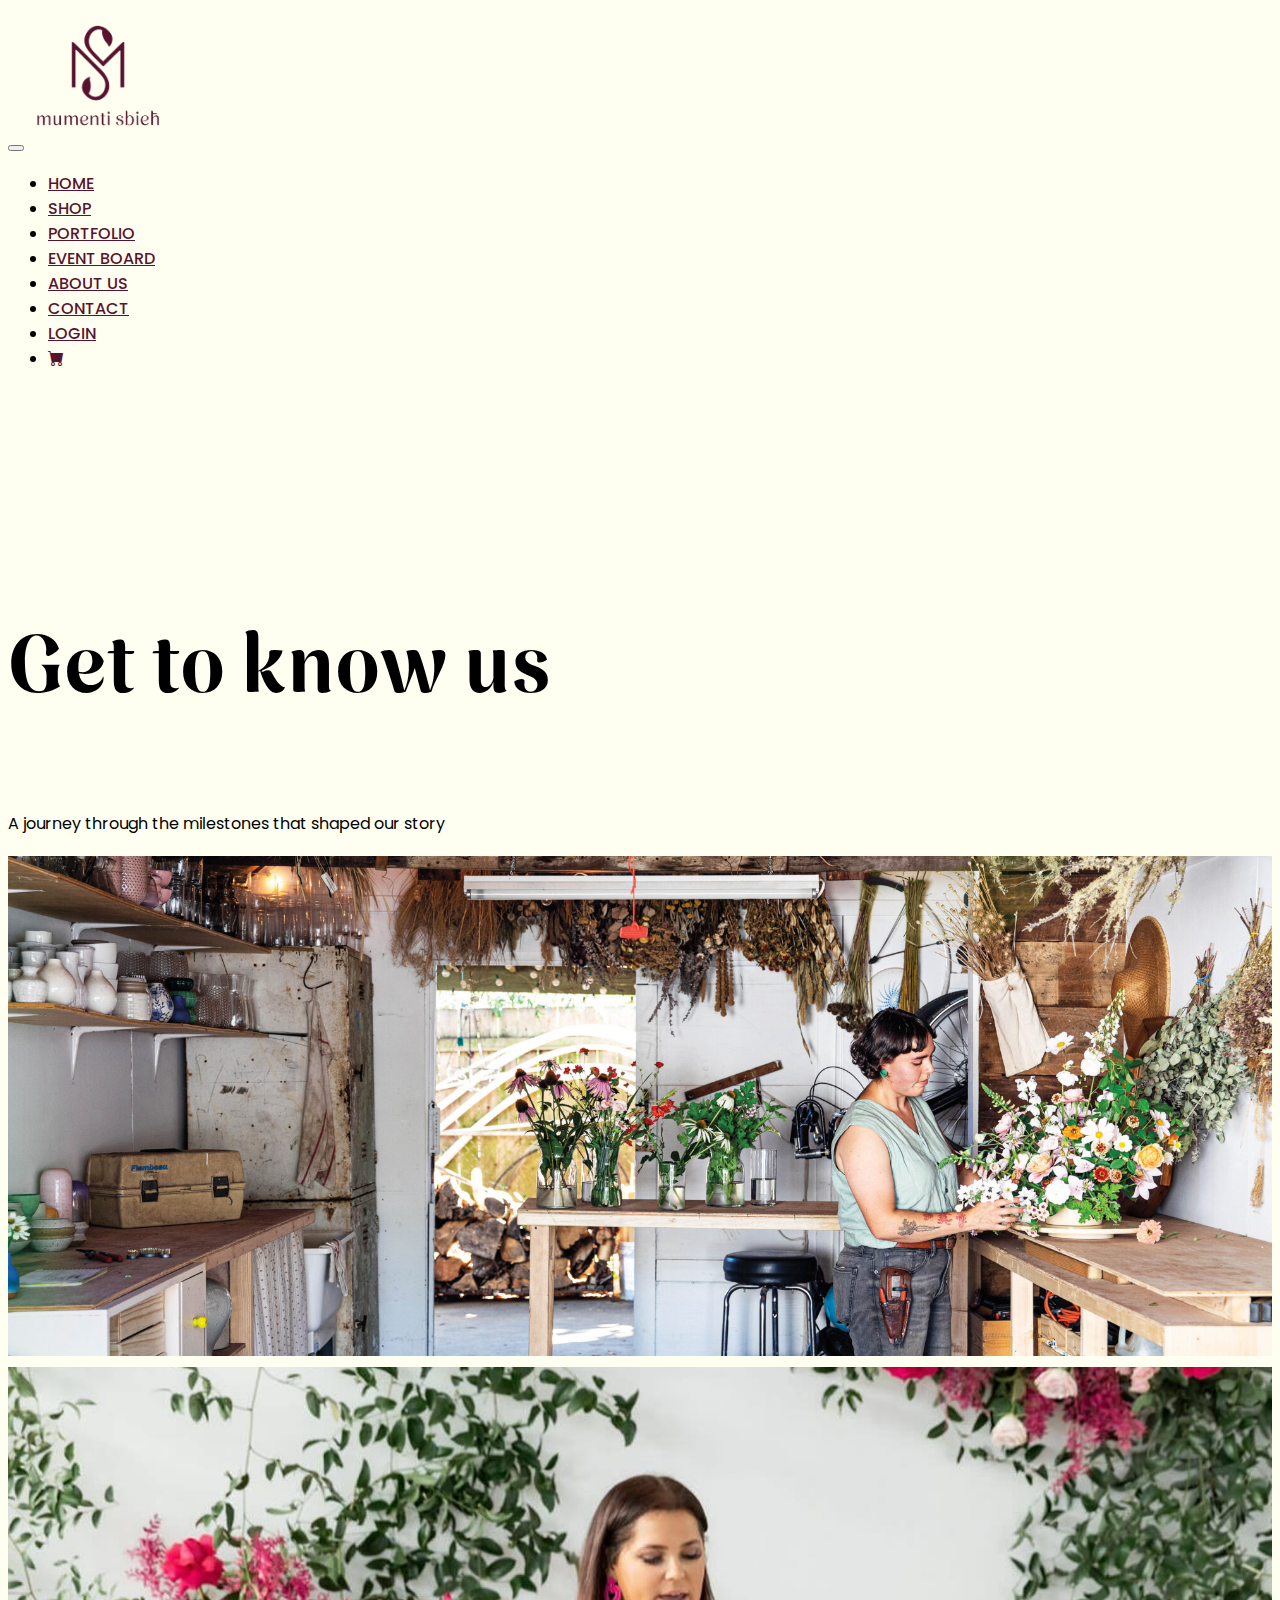
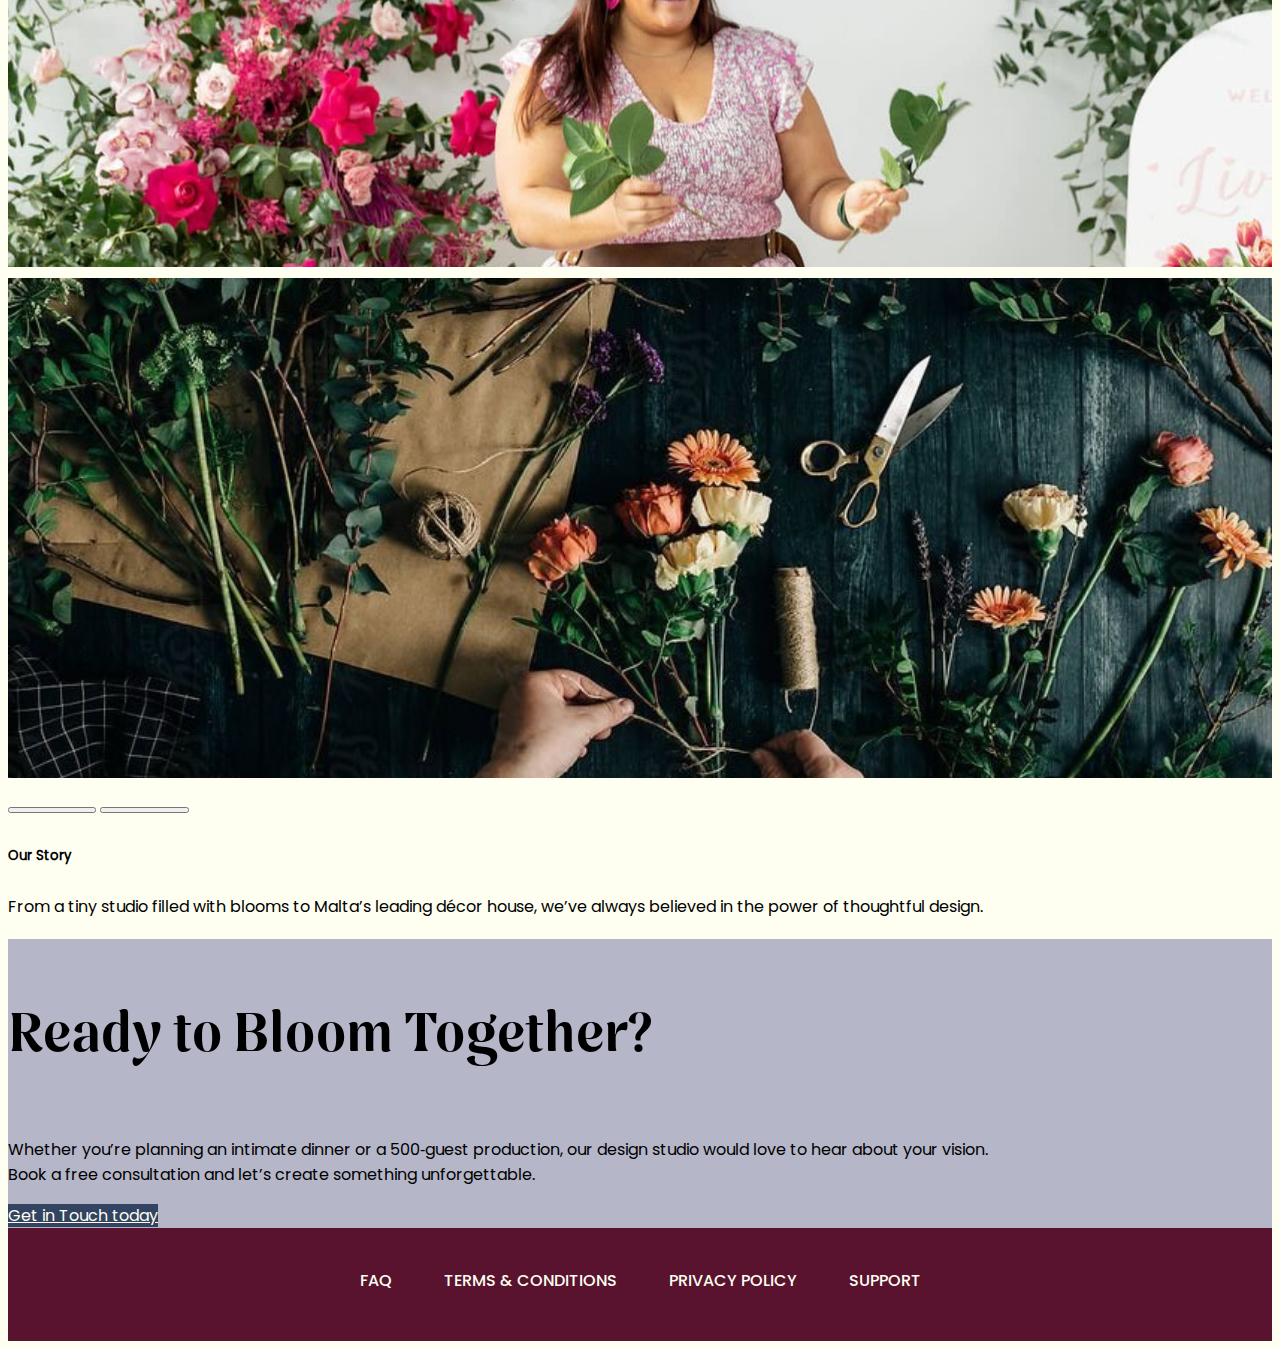
<file: aboutus.html>
<!DOCTYPE html>
<html lang="en">
<head>
    <meta charset="UTF-8">
    <meta name="viewport" content="width=device-width, initial-scale=1.0">
    <link href="https://cdn.jsdelivr.net/npm/bootstrap@5.3.5/dist/css/bootstrap.min.css" rel="stylesheet" integrity="sha384-SgOJa3DmI69IUzQ2PVdRZhwQ+dy64/BUtbMJw1MZ8t5HZApcHrRKUc4W0kG879m7" crossorigin="anonymous">
    <link rel="stylesheet" href="https://cdn.jsdelivr.net/npm/bootstrap-icons@1.12.1/font/bootstrap-icons.min.css">
    <link rel="stylesheet" href="style.css">
    <title>Mumenti Sbieh — About Us</title>
</head>

<body class="py-5">
    
    <!-- NAVBAR-->
    
    <nav id="shopNav" class="navbar fixed-top navbar-expand-lg py-2.5">
        <div class="container-lg">
            <button
            class="navbar-toggler position-absolute start-0"
            type="button"
            data-bs-toggle="collapse"
            data-bs-target="#shopNavCollapse"
            aria-controls="shopNavCollapse"
            aria-expanded="false"
            aria-label="Toggle navigation"
            >
            <span class="navbar-toggler-icon"></span>
            </button>
            
            <a class="navbar-brand mx-lg-auto order-lg-auto mx-auto" href="index.html">
                <img
                src="Images/mumenti-sbieh-maroon-logo.png"      
                width="140"
                height="140"
                alt="Mumenti Sbieh logo"
                class="shopbrandLogo"
                id="shopbrandLogo"
                data-logo-large="Images/mumenti-sbieh-maroon-logo.png"
                data-logo-small="Images/maroon-logomark.png" 
                >
            </a>
            
            <div class="collapse navbar-collapse text-center" id="shopNavCollapse">
                <ul class="navbar-nav ms-auto gap-lg-4 text-center flex-lg-row flex-column">
                    <li class="nav-item"><a class="nav-link" href="index.html">Home</a></li>
                    <li class="nav-item"><a class="nav-link" href="shop.html">Shop</a></li>
                    <li class="nav-item"><a class="nav-link" href="portfolio.html">Portfolio</a></li>
                    <li class="nav-item"><a class="nav-link" href="eventboard.html">Event Board</a></li>
                    <li class="nav-item"><a class="nav-link" href="aboutus.html">About Us</a></li>
                    <li class="nav-item"><a class="nav-link" href="contact.html">Contact</a></li>
                    <li class="nav-item"><a class="nav-link" href="userlogin.html">Login</a></li>
                    <li class="nav-item"><a class="nav-link" href="cart.html"><i class="bi bi-cart-fill"></i></a></li>
                </ul>
            </div>
            
            
        </div>
    </nav>

    <!-- END NAVBAR-->


    <main class="container-xxl py-5 flex-grow-1 portfolio-main"> 
        
        <!-- HERO & CAROUSEL  -->
        <section id="aboutPage" class="pt-lg-5 pb-5">
            
            <div class="container text-center mb-5">
                <h1>Get to know us</h1>
                <p class="lead w-lg-50 mx-auto">
                    A journey through the milestones that shaped our story
                </p>
            </div>
            
            <div class="container">
                <div id="aboutCarousel" class="carousel slide" data-bs-ride="carousel">
                    
                    <div class="carousel-inner rounded shadow">
                        
                        <div class="carousel-item active" data-caption-title="Our Story"
                        data-caption-text="From a tiny studio filled with blooms to Malta’s leading décor house, we’ve always believed in the power of thoughtful design.">
                        <img src="Images/About/aboutus1.jpg" class="d-block w-100" alt="Rustic home floral studio with flowers and tools">
                        </div>
                        
                        <div class="carousel-item" data-caption-title="Craft &amp; Creativity"
                        data-caption-text="We build every arch, backdrop and bouquet by hand – blending craftsmanship with playful concepts that make events memorable.">
                        <img src="Images/About/aboutus2.jpg" class="d-block w-100" alt="A female team member arranging a floral backdrop">
                        </div>
                        
                        <div class="carousel-item" data-caption-title="Sustainable Choices"
                        data-caption-text="Local growers, reusable structures and seasonal florals keep our footprint small and your conscience clear.">
                        <img src="Images/About/aboutus4.jpg" class="d-block w-100" alt="Close-up of seasonal foliage and tools on workbench">
                        </div>
                    </div>
            
                    <button class="carousel-control-prev about-arrow" type="button"
                    data-bs-target="#aboutCarousel" data-bs-slide="prev">
                    <span class="carousel-control-prev-icon"></span>
                    </button>

                    <button class="carousel-control-next about-arrow" type="button"
                    data-bs-target="#aboutCarousel" data-bs-slide="next">
                    <span class="carousel-control-next-icon"></span>
                    </button>
                </div>

                <div class="row justify-content-center mt-4">
                    <div class="col-lg-6">
                        <h5 id="aboutCapTitle" class="fw-bold">Our Story</h5>
                        <p id="aboutCapText" class="mb-0">
                            From a tiny studio filled with blooms to Malta’s leading décor house,
                            we’ve always believed in the power of thoughtful design.
                        </p>
                    </div>
                </div>
            </div>
        </section>

    <!-- END HERO & CAROUSEL  -->

    </main>

    <!-- FULL‑WIDTH CTA BANNER -->
    <section class="py-5 bg-light text-center">
        <div class="container-LG">
            <h2 class="display-6 fw-bold mb-3">Ready to Bloom Together?</h2>
            <p class="lead mb-4">Whether you’re planning an intimate dinner or a 500‑guest production, our design studio would love to hear about your vision. 
                <br> Book a free consultation and let’s create something unforgettable.</p>
            <a href="contact.html" class="btn btn-dark px-5 py-2">Get in Touch today</a>
        </div>
    </section>
    
    <!-- END FULL‑WIDTH CTA BANNER -->
    
    <!-- FOOTER -->
    <footer>
        <div class="container-lg">
            <a href="faq.html">FAQ</a>
            <a href="terms.html">TERMS & CONDITIONS</a>
            <a href="privacy.html">PRIVACY POLICY</a>
            <a href="contact.html">SUPPORT</a>
        </div>
    </footer>
    
    <!-- END FOOTER-->
    
    <!-- JAVASCRIPT -->
    
    <script src="https://cdn.jsdelivr.net/npm/bootstrap@5.3.2/dist/js/bootstrap.bundle.min.js"></script>
    
    <!-- NAVBAR SCROLL -->
    
    <script>
        document.addEventListener('DOMContentLoaded', function () {
            const nav      = document.getElementById('shopNav');
            const logo     = document.getElementById('shopbrandLogo');
            const bigSrc   = logo.dataset.logoLarge;
            const smallSrc = logo.dataset.logoSmall;
            const shrinkOn = 5;                          
            
            function handleScroll() {
                
                if (window.scrollY === 0) {
                    nav.classList.add('navbar--top');        
                } else {
                    nav.classList.remove('navbar--top');   
                }
                
                if (window.scrollY >= shrinkOn) {
                    nav.classList.add('navbar--shrink');
                    if (logo.getAttribute('src') !== smallSrc) {
                        logo.setAttribute('src', smallSrc);
                    }
                } else {
                    nav.classList.remove('navbar--shrink');
                    if (logo.getAttribute('src') !== bigSrc) {
                        logo.setAttribute('src', bigSrc);
                    }
                }
            }
            
            handleScroll();              
            window.addEventListener('scroll', handleScroll);
        });
        
        
    </script>
    
    <!-- END NAVBAR SCROLL -->
    
    <!-- CAROUSEL -->

    <script>
        document.addEventListener('DOMContentLoaded', () => {
            const capTitle = document.getElementById('aboutCapTitle');
            const capText  = document.getElementById('aboutCapText');
            
            const carousel = document.getElementById('aboutCarousel');
            carousel.addEventListener('slide.bs.carousel', e => {
                const next = e.relatedTarget;            
                capTitle.textContent = next.dataset.captionTitle;
                capText .textContent = next.dataset.captionText;
            });
        });
    </script>
    
    <!-- END CAROUSEL -->

</body>
</html>
</file>
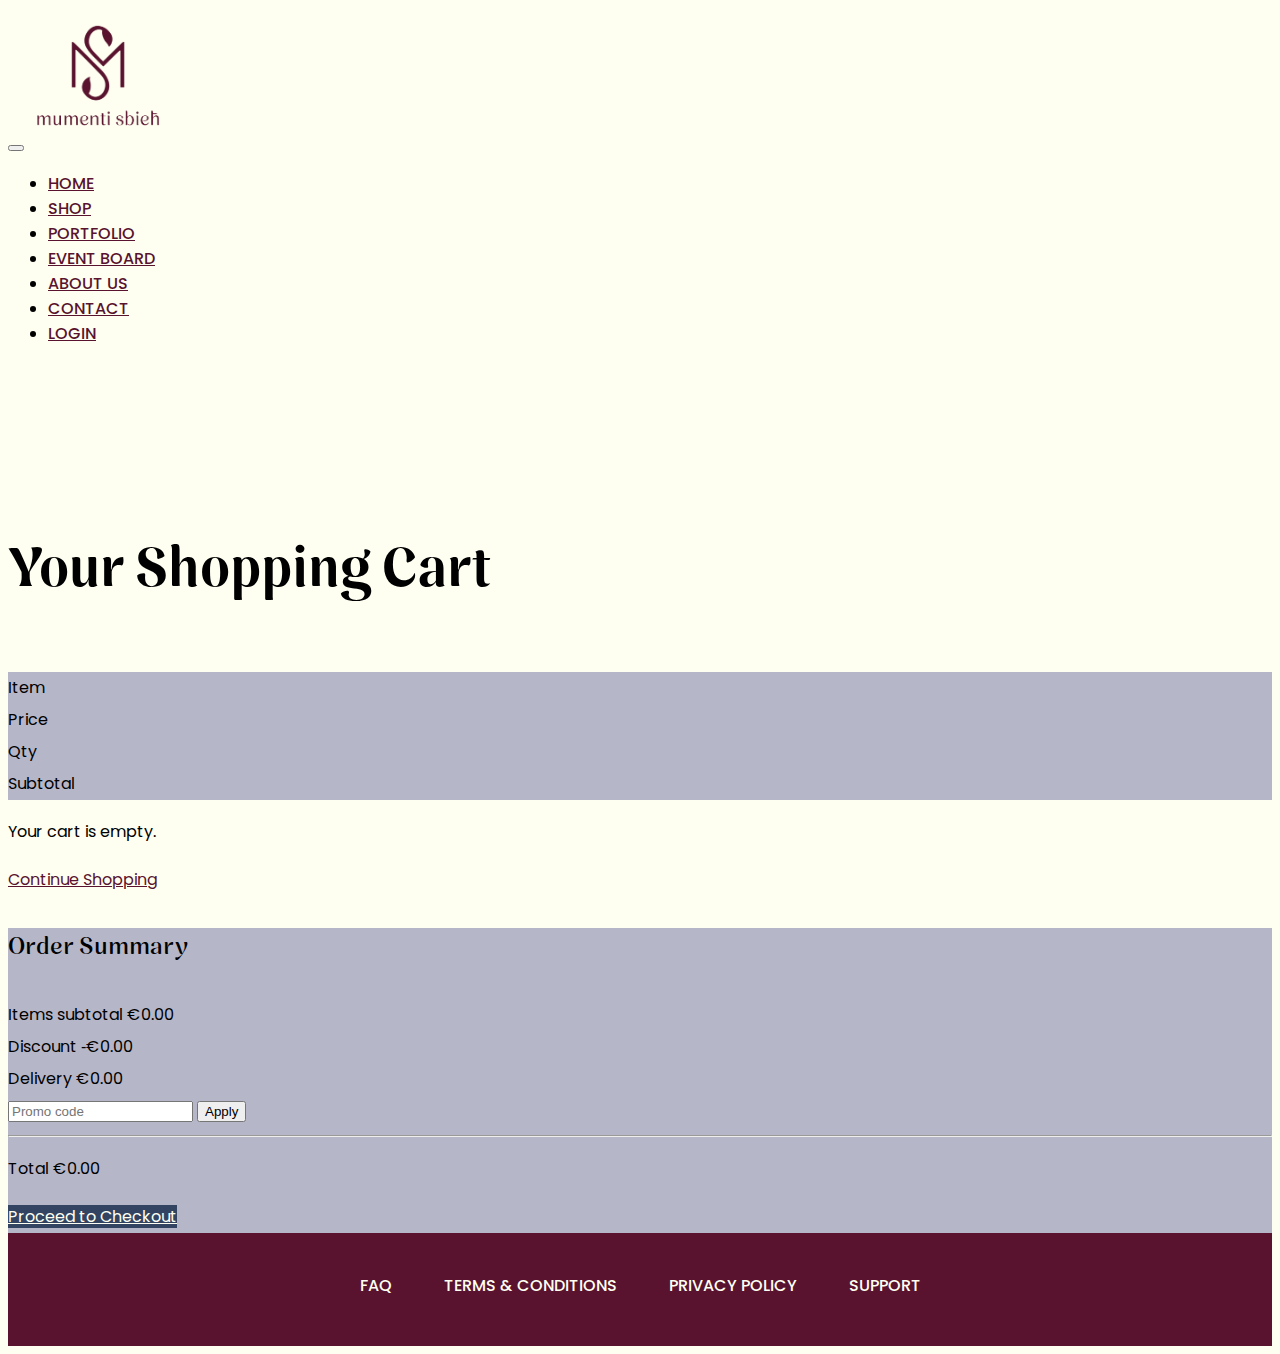
<file: cart.html>
<!DOCTYPE html>
<html lang="en">
<head>
    <meta charset="UTF-8">
    <meta name="viewport" content="width=device-width, initial-scale=1.0">
    <link href="https://cdn.jsdelivr.net/npm/bootstrap@5.3.5/dist/css/bootstrap.min.css" rel="stylesheet" integrity="sha384-SgOJa3DmI69IUzQ2PVdRZhwQ+dy64/BUtbMJw1MZ8t5HZApcHrRKUc4W0kG879m7" crossorigin="anonymous">
    <link rel="stylesheet" href="https://cdn.jsdelivr.net/npm/bootstrap-icons@1.12.1/font/bootstrap-icons.min.css">
    <link rel="stylesheet" href="style.css">
    <title>Mumenti Sbieh — Cart</title>
</head>

<body>
    <!-- NAVBAR-->
    
    <nav id="shopNav" class="navbar fixed-top navbar-expand-lg py-2.5">
        <div class="container-lg">
            <button
            class="navbar-toggler position-absolute start-0"
            type="button"
            data-bs-toggle="collapse"
            data-bs-target="#shopNavCollapse"
            aria-controls="shopNavCollapse"
            aria-expanded="false"
            aria-label="Toggle navigation"
            >
            <span class="navbar-toggler-icon"></span>
            </button>
            
            <a class="navbar-brand mx-lg-auto order-lg-auto mx-auto" href="index.html">
                <img
                src="Images/mumenti-sbieh-maroon-logo.png"      
                width="140"
                height="140"
                alt="Mumenti Sbieh logo"
                class="shopbrandLogo"
                id="shopbrandLogo"
                data-logo-large="Images/mumenti-sbieh-maroon-logo.png"
                data-logo-small="Images/maroon-logomark.png" 
                >
            </a>
            
            <div class="collapse navbar-collapse text-center" id="shopNavCollapse">
                <ul class="navbar-nav ms-auto gap-lg-4 text-center flex-lg-row flex-column">
                    <li class="nav-item"><a class="nav-link" href="index.html">Home</a></li>
                    <li class="nav-item"><a class="nav-link" href="shop.html">Shop</a></li>
                    <li class="nav-item"><a class="nav-link" href="portfolio.html">Portfolio</a></li>
                    <li class="nav-item"><a class="nav-link" href="eventboard.html">Event Board</a></li>
                    <li class="nav-item"><a class="nav-link" href="aboutus.html">About Us</a></li>
                    <li class="nav-item"><a class="nav-link" href="contact.html">Contact</a></li>
                    <li class="nav-item"><a class="nav-link" href="userlogin.html">Login</a></li>
                </ul>
            </div>
            
            
        </div>
    </nav>

    <!-- END NAVBAR-->

    <!-- CART PAGE MAIN SECTION -->

    <main id="cartpageContent" class="flex-grow-1">
        
        <section class="container-xl py-5">
            
            <h2>Your Shopping Cart</h2>
            
            <div class="row g-5">
                
                <div class="col-lg-8">
                    
                    <div class="bg-light border rounded-top d-none d-md-flex fw-semibold px-3 py-2">
                        <div class="col-md-6">Item</div>
                        <div class="col-md-2 text-center">Price</div>
                        <div class="col-md-2 text-center">Qty</div>
                        <div class="col-md-2 text-end">Subtotal</div>
                    </div>
                    
                    <div id="cartItems" class="border border-top-0 rounded-bottom p-3">
                    </div>
                    
                    <div class="text-center mt-4">
                        <a href="shop.html" class="btn btn-outline-dark px-5">Continue Shopping</a>
                    </div>
                </div>
                
                
                <aside class="col-lg-4">
                    <div class="bg-light p-4 rounded shadow-sm" id="summaryBox">
                        
                        <h4>Order Summary</h4>
                        
                        <div class="d-flex justify-content-between mb-1">
                            <span>Items subtotal</span>
                            <span id="sumSubtotal">€0.00</span>
                        </div>
                        
                        <div id="rowDiscount"
                        class="d-flex justify-content-between mb-1 d-none">
                        <span>Discount</span>
                        <span id="sumDiscount">‑€0.00</span>
                        </div>
                        
                        <div class="d-flex justify-content-between mb-1">
                            <span>Delivery</span>
                            <span id="sumDelivery">€0.00</span>
                        </div>
                        
                        <div class="input-group my-3">
                            <input type="text" id="promoInput" class="form-control"
                            placeholder="Promo code" autocomplete="off">
                            <button class="btn btn-outline-secondary" id="applyPromo">Apply</button>
                        </div>
                        <small class="text-danger mb-2" id="promoError" style="display:none;">
                            Invalid code
                        </small>
                        
                        <hr>
                        
                        <p class="d-flex justify-content-between fw-semibold fs-5">
                            <span>Total</span>
                            <span id="sumTotal">€0.00</span>
                        </p>
                        
                        <a id="checkoutBtn" href="error404.html" class="btn btn-dark w-100 mt-3 disabled" aria-disabled="true" tabindex="-1">             
                        Proceed to Checkout
                        </a>
                    </div>
                </aside>
        
            </div>
        </section>
    </main>

    <!-- FOOTER -->
    <footer>
        <div class="container-lg">
            <a href="faq.html">FAQ</a>
            <a href="terms.html">TERMS & CONDITIONS</a>
            <a href="privacy.html">PRIVACY POLICY</a>
            <a href="contact.html">SUPPORT</a>
        </div>
    </footer>

    <!-- END FOOTER-->

    <!-- JAVASCRIPT -->

    <script src="https://cdn.jsdelivr.net/npm/bootstrap@5.3.2/dist/js/bootstrap.bundle.min.js"></script>

    <!-- NAVBAR SCROLL -->

    <script>
        document.addEventListener('DOMContentLoaded', function () {
            const nav      = document.getElementById('shopNav');
            const logo     = document.getElementById('shopbrandLogo');
            const bigSrc   = logo.dataset.logoLarge;
            const smallSrc = logo.dataset.logoSmall;
            const shrinkOn = 5;                          
            
            function handleScroll() {
                
                if (window.scrollY === 0) {
                    nav.classList.add('navbar--top');        
                } else {
                    nav.classList.remove('navbar--top');   
                }
                
                if (window.scrollY >= shrinkOn) {
                    nav.classList.add('navbar--shrink');
                    if (logo.getAttribute('src') !== smallSrc) {
                        logo.setAttribute('src', smallSrc);
                    }
                } else {
                    nav.classList.remove('navbar--shrink');
                    if (logo.getAttribute('src') !== bigSrc) {
                        logo.setAttribute('src', bigSrc);
                    }
                }
            }
            
            handleScroll();              
            window.addEventListener('scroll', handleScroll);
        });
        
        
    </script>

    <!-- END NAVBAR SCROLL -->

    <!-- ADD TO CART -->

    <script>
        document.addEventListener('DOMContentLoaded', () => {
            
            const listBox     = document.getElementById('cartItems');
            const subBox      = document.getElementById('sumSubtotal');
            const discBox     = document.getElementById('sumDiscount');
            const delivBox    = document.getElementById('sumDelivery');
            const totalBox    = document.getElementById('sumTotal');
            const checkoutBtn = document.getElementById('checkoutBtn');
            const promoInput  = document.getElementById('promoInput');
            const promoBtn    = document.getElementById('applyPromo');
            const promoError  = document.getElementById('promoError');
            
            let promo = { code:'', rate:0 };
            
            function renderCart() {
                const cart = JSON.parse(localStorage.getItem('cart')) || [];
                let html = '', subtotal = 0;
                
                if (cart.length === 0) {
                    listBox.innerHTML = '<p class="py-3">Your cart is empty.</p>';
                    subBox.textContent   = '€0.00';
                    discBox.textContent  = '‑€0.00';
                    delivBox.textContent = '€0.00';
                    totalBox.textContent = '€0.00';
                    checkoutBtn.disabled = true;
                    return;
                }
                
                
                
                cart.forEach((item, i) => {
                    const line = item.price * item.quantity;
                    subtotal  += line;
                    
                    html += `
                <div class="row align-items-center gy-2 py-2 border-top">
                    <div class="col-8 col-md-6 d-flex align-items-center">
                    <img src="${item.img}" width="60" class="me-3 rounded">
                    <div>
                    <strong>${item.name}</strong><br>
                    <button class="btn btn-sm btn-link p-0 text-danger remove"
                    data-index="${i}">Remove</button>
                    </div>
                </div>
                <div class="col-4 col-md-2 text-md-center">
                    €${item.price.toFixed(2)}
                </div>
                <div class="col-6 col-md-2 mt-2 mt-md-0">
                    <input type="number" min="1" class="form-control form-control-sm qty"
                    data-index="${i}" value="${item.quantity}">
                </div>
                <div class="col-6 col-md-2 text-end fw-semibold">
                    €${line.toFixed(2)}
                </div>
                </div>`;
                });
                listBox.innerHTML = html;
                
                const discount  = +(subtotal * promo.rate).toFixed(2);
                const afterDisc = subtotal - discount;
                const delivery  = afterDisc >= 75 || afterDisc === 0 ? 0 : 20;
                const total     = afterDisc + delivery;
                
                subBox.textContent   = `€${subtotal.toFixed(2)}`;
                discBox.textContent  = `‑€${discount.toFixed(2)}`;
                delivBox.textContent = `€${delivery.toFixed(2)}`;
                totalBox.textContent = `€${total.toFixed(2)}`;
                
                checkoutBtn.classList.toggle('disabled', cart.length === 0);
                
                const rowDiscount = document.getElementById('rowDiscount');
                rowDiscount.classList.toggle('d-none', promo.rate === 0);
                
                promoError.style.display = 'none';
                checkoutBtn.disabled = cart.length === 0;
                
            }
            
            
            
            renderCart();
            
            listBox.addEventListener('change', e => {
                if (!e.target.classList.contains('qty')) return;
                const cart = JSON.parse(localStorage.getItem('cart')) || [];
                cart[e.target.dataset.index].quantity =
                Math.max(1, parseInt(e.target.value,10)||1);
                localStorage.setItem('cart', JSON.stringify(cart));
                renderCart();
            });
            
            listBox.addEventListener('click', e => {
                if (!e.target.classList.contains('remove')) return;
                const cart = JSON.parse(localStorage.getItem('cart')) || [];
                cart.splice(e.target.dataset.index, 1);
                localStorage.setItem('cart', JSON.stringify(cart));
                renderCart();
            });
            
            promoBtn.addEventListener('click', () => {
                const code = promoInput.value.trim().toUpperCase();
                
                if (code === 'BLOOM15') {
                    promo = { code, rate:0.15 };
                    promoInput.classList.add('is-valid');
                    promoInput.classList.remove('is-invalid');
                    promoError.style.display = 'none';
                }
                
                else if (code === '') {
                    promo = { code:'', rate:0 };
                    promoInput.classList.remove('is-valid', 'is-invalid');
                    promoError.style.display = 'none';
                }
                
                else {
                    promoInput.classList.add('is-invalid');
                    promoError.style.display = 'block';
                    return;                         
                }
                
                renderCart();                     
            });
            
            window.addEventListener('storage', e => {
                if (e.key === 'cart') renderCart();
            });
        });
    </script>


</body>
</html>
</file>
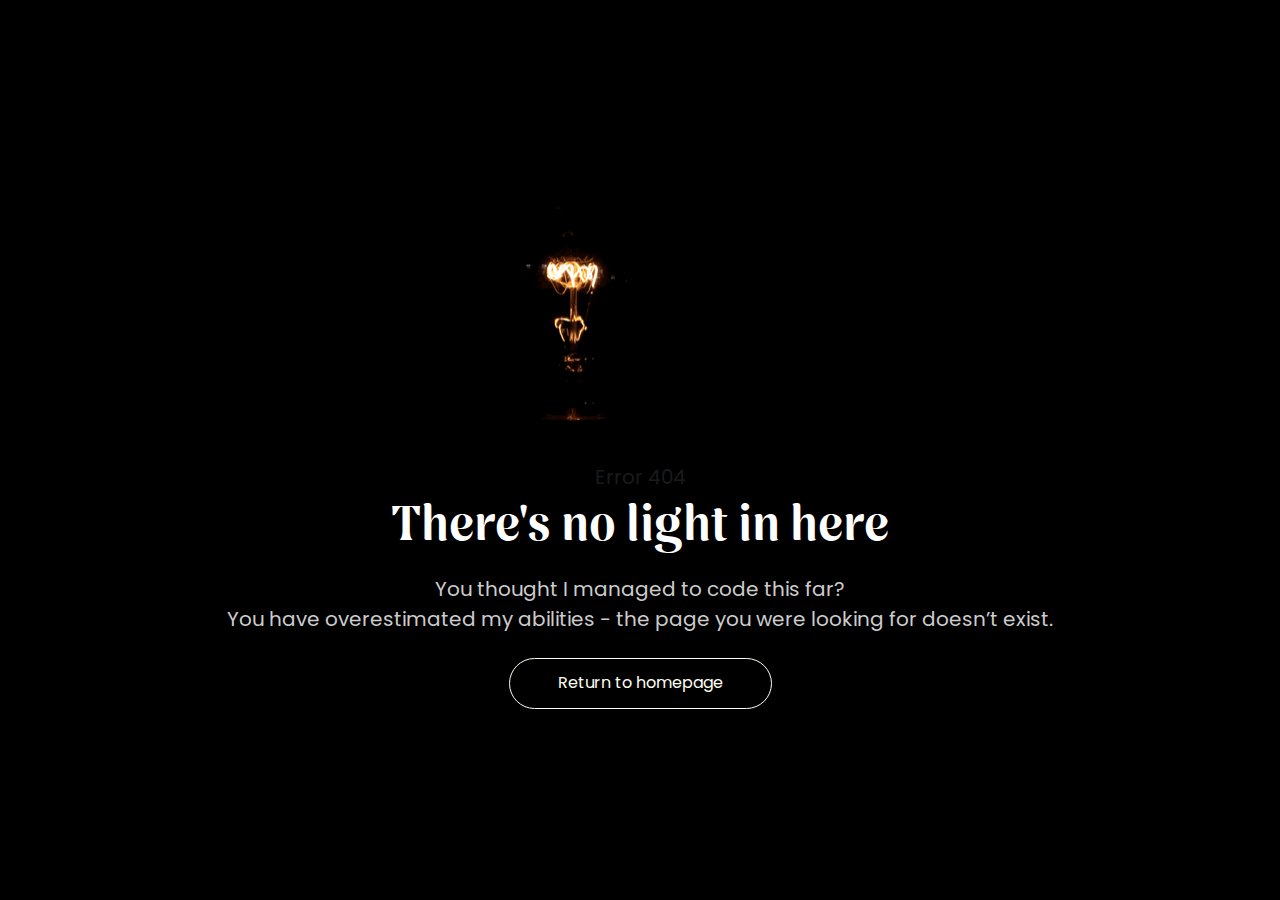
<file: checkout.html>
<!DOCTYPE html>
<html lang="en">
<head>
    <meta charset="UTF-8">
    <meta name="viewport" content="width=device-width, initial-scale=1.0">
    <title>Error 404 - Mumenti Sbieħ</title>
        <link href="https://cdn.jsdelivr.net/npm/bootstrap@5.3.3/dist/css/bootstrap.min.css" rel="stylesheet">
        <link rel="stylesheet" href="style.css">
    
    <style>
        body {
            background-color: #000000;
            color: #fff;

            height: 100vh;
            display: flex;
            flex-direction: column;
        }
        
        main {
            flex: 1;
            display: flex;
            align-items: center;
            justify-content: center;
            text-align: center;
        }
        
        h1 {
            font-size: 3rem;
        }
        
        p {
            color: #ccc;
            font-size: 1.25rem;
        }
        
        a.btn-outline-light:hover {
            color: #111;
            background-color: #fff;
            border-color: #fff;
        }
    </style>
</head>

<body>
    <main>
        <div class="container">
            <img src="Images/surprise/bulb-GIF.gif" width="480" height="271" alt="gif of a flickering light bulb">
            <p class="text-muted mb-2">Error 404</p>
            <h1 class="fw-bold mb-3">There's no light in here</h1>
            <p class="mb-4">You thought I managed to code this far? <br> You have overestimated my abilities - the page you were looking for doesn’t exist.</p>
            <a href="index.html" class="btn btn-outline-light">Return to homepage</a>
        </div>
    </main>
    
    
    <script src="https://cdn.jsdelivr.net/npm/bootstrap@5.3.3/dist/js/bootstrap.bundle.min.js"></script>
</body>
</html>
</file>
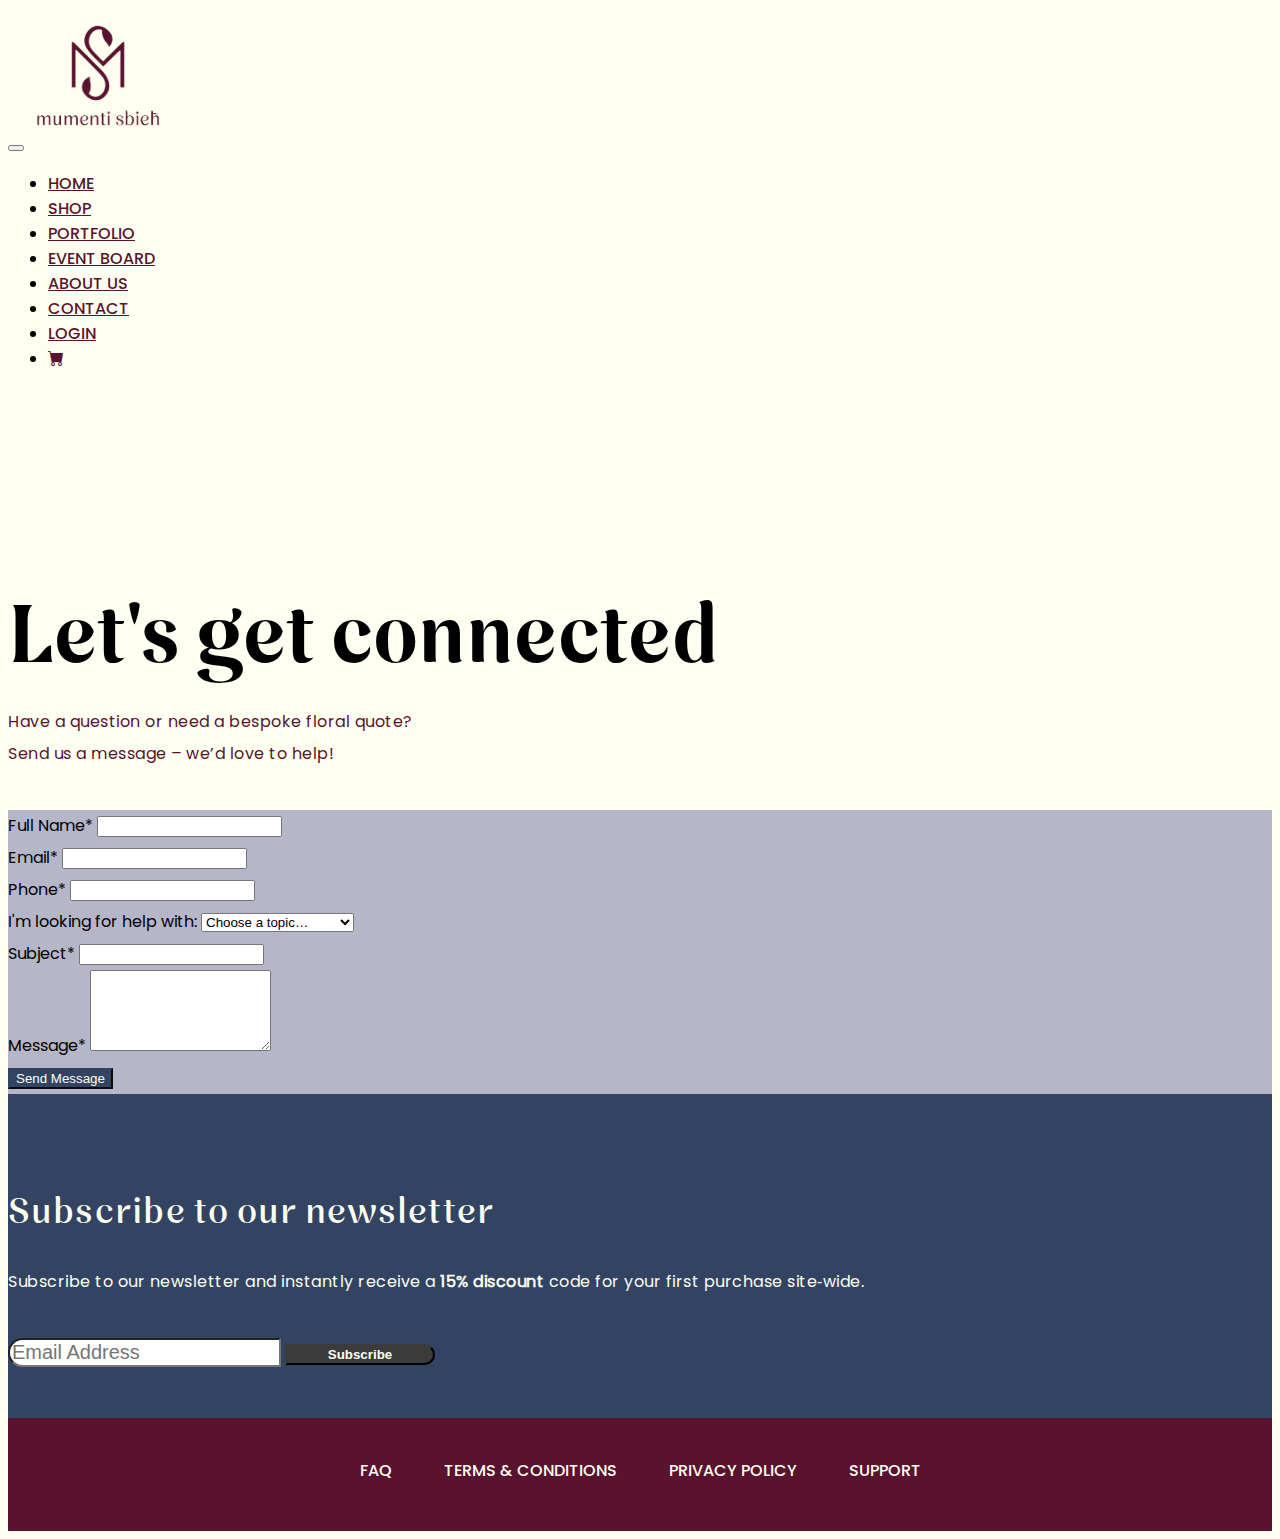
<file: contact.html>
<!DOCTYPE html>
<html lang="en">
<head>
    <meta charset="UTF-8">
    <meta name="viewport" content="width=device-width, initial-scale=1.0">
    <link href="https://cdn.jsdelivr.net/npm/bootstrap@5.3.5/dist/css/bootstrap.min.css" rel="stylesheet" integrity="sha384-SgOJa3DmI69IUzQ2PVdRZhwQ+dy64/BUtbMJw1MZ8t5HZApcHrRKUc4W0kG879m7" crossorigin="anonymous">
    <link rel="stylesheet" href="https://cdn.jsdelivr.net/npm/bootstrap-icons@1.12.1/font/bootstrap-icons.min.css">
    <link rel="stylesheet" href="style.css">
    <title>Mumenti Sbieh — Contact Us</title>
</head>

<body class="d-flex flex-column min-vh-100">

    <!-- NAVBAR-->
    
    <nav id="shopNav" class="navbar fixed-top navbar-expand-lg py-2.5">
        <div class="container-lg">
            <button
            class="navbar-toggler position-absolute start-0"
            type="button"
            data-bs-toggle="collapse"
            data-bs-target="#shopNavCollapse"
            aria-controls="shopNavCollapse"
            aria-expanded="false"
            aria-label="Toggle navigation"
            >
            <span class="navbar-toggler-icon"></span>
            </button>
            
            <a class="navbar-brand mx-lg-auto order-lg-auto mx-auto" href="index.html">
                <img
                src="Images/mumenti-sbieh-maroon-logo.png"      
                width="140"
                height="140"
                alt="Mumenti Sbieh logo"
                class="shopbrandLogo"
                id="shopbrandLogo"
                data-logo-large="Images/mumenti-sbieh-maroon-logo.png"
                data-logo-small="Images/maroon-logomark.png" 
                >
            </a>
            
            <div class="collapse navbar-collapse text-center" id="shopNavCollapse">
                <ul class="navbar-nav ms-auto gap-lg-4 text-center flex-lg-row flex-column">
                    <li class="nav-item"><a class="nav-link" href="index.html">Home</a></li>
                    <li class="nav-item"><a class="nav-link" href="shop.html">Shop</a></li>
                    <li class="nav-item"><a class="nav-link" href="portfolio.html">Portfolio</a></li>
                    <li class="nav-item"><a class="nav-link" href="eventboard.html">Event Board</a></li>
                    <li class="nav-item"><a class="nav-link" href="aboutus.html">About Us</a></li>
                    <li class="nav-item"><a class="nav-link" href="contact.html">Contact</a></li>
                    <li class="nav-item"><a class="nav-link" href="userlogin.html">Login</a></li>
                    <li class="nav-item"><a class="nav-link" href="cart.html"><i class="bi bi-cart-fill"></i></a></li>
                </ul>
            </div>
        
        
        </div>
    </nav>

    <!-- END NAVBAR-->

    <main id="contactuspageContent" class="flex-grow-1">

    <!-- CONTACT FORM -->

    <section id="contact" class="container-lg py-5">
        <div class="container-lg">
            
            <div class="row mb-5">
                <div class="col-lg-5 text-lg-end mb-3 mb-lg-0">
                    <h1>Let's get connected</h1>
                    <p class="section-sub">
                        Have a question or need a bespoke floral quote? <br>
                        Send us a message – we’d love to help!
                    </p>
                </div>
                
                <!-- CONTACT FORM -->
                <div class="col-lg-7">
                    <div class="bg-light p-4 rounded shadow-sm" id="contactBox">
                        <form id="contactForm" class="row g-3">
                            
                            <div class="col-md-12">
                                <label class="form-label" for="name">Full Name<span class="text-danger">*</span></label>
                                <input type="text" class="form-control" id="name" required>
                            </div>
                            
                            <div class="col-md-12">
                                <label class="form-label" for="email">Email<span class="text-danger">*</span></label>
                                <input type="email" class="form-control" id="email" required>
                            </div>
                            
                            <div class="col-md-6">
                                <label class="form-label" for="phone">Phone<span class="text-danger">*</span></label>
                                <input type="tel" class="form-control" id="phone" required>
                            </div>
                            
                            <div class="col-md-6">
                            <label for="helpTopic" class="form-label">
                                I'm looking for help with:
                            </label>
                            <select id="helpTopic" name="helpTopic" class="form-select">
                                <option value="" selected disabled hidden>Choose a topic…</option>
                                <option value="existing order">My existing order</option>
                                <option value="delivery">Delivery & tracking</option>
                                <option value="custom quote">Custom quote</option>
                                <option value="custom bouquet">Custom bouquet</option>
                                <option value="event floristry & decor">Event floristry & décor</option>
                                <option value="account help">Account / login help</option>
                                <option value="other">Other question</option>
                            </select>
                            </div>

                            <div class="col-md-12">
                                <label class="form-label" for="subject">Subject<span class="text-danger">*</span></label>
                                <input type="text" class="form-control" id="subject" required>
                            </div>
                            
                            <div class="col-12">
                                <label class="form-label" for="message">Message<span class="text-danger">*</span></label>
                                <textarea id="message" rows="5" class="form-control" required></textarea>
                            </div>
                            
                            <div class="col-12 text-end">
                                <button type="submit" class="btn btn-dark px-4">Send Message</button>
                            </div>
                        </form>
                    </div>
                </div>
            </div>
        </div>
    </section>

    <!-- END CONTACT FORM -->

    <!-- NEWSLETTER -->
    <section class="newsletter-section">
        <div class="container-lg">
            
            <div class="row align-items-center gy-4">
                
                <div class="col-12 col-lg-7">
                    <h3 class="section-heading mb-2">
                        Subscribe to our newsletter
                    </h3>
                    <p class="section-sub mb-0">
                        Subscribe to our newsletter and instantly receive a <strong>15% discount</strong> code for your first purchase site‑wide.
                    </p>
                </div>
                
                <div class="col-12 col-lg-5">
                    <form id="nlForm" class="nl-form">
                        <div class="input-group">
                            <input type="email"
                            class="form-control form-control-lg nl-email"
                            placeholder="Email Address"
                            required
                            aria-label="Email address">
                            <button class="btn btn-outline-dark btn-lg nl-submit"
                            type="submit">
                            Subscribe
                            </button>
                        </div>
                        
                    </form>
                </div>
                
            </div>
        </div>
    </section>

    <!-- END NEWSLETTER -->

    </main>

    <!-- FOOTER -->
    <footer>
        <div class="container-lg">
            <a href="faq.html">FAQ</a>
            <a href="terms.html">TERMS & CONDITIONS</a>
            <a href="privacy.html">PRIVACY POLICY</a>
            <a href="contact.html">SUPPORT</a>
        </div>
    </footer>

    <!-- END FOOTER-->


    <!-- JAVASCRIPT -->

    <script src="https://cdn.jsdelivr.net/npm/bootstrap@5.3.2/dist/js/bootstrap.bundle.min.js"></script>

    <!-- NAVBAR SCROLL -->

    <script>
        document.addEventListener('DOMContentLoaded', function () {
            const nav      = document.getElementById('shopNav');
            const logo     = document.getElementById('shopbrandLogo');
            const bigSrc   = logo.dataset.logoLarge;
            const smallSrc = logo.dataset.logoSmall;
            const shrinkOn = 5;                          
            
            function handleScroll() {
                
                if (window.scrollY === 0) {
                    nav.classList.add('navbar--top');        
                } else {
                    nav.classList.remove('navbar--top');   
                }
                
                if (window.scrollY >= shrinkOn) {
                    nav.classList.add('navbar--shrink');
                    if (logo.getAttribute('src') !== smallSrc) {
                        logo.setAttribute('src', smallSrc);
                    }
                } else {
                    nav.classList.remove('navbar--shrink');
                    if (logo.getAttribute('src') !== bigSrc) {
                        logo.setAttribute('src', bigSrc);
                    }
                }
            }
            
            handleScroll();              
            window.addEventListener('scroll', handleScroll);
        });
        
        
    </script>

    <!-- END NAVBAR SCROLL -->

    <!-- CONTACT FORM CONTAINER CHANGE-->

    <script>
        document.addEventListener('DOMContentLoaded', () => {
            
            const form = document.getElementById('contactForm');
            const box  = document.getElementById('contactBox');
            
            form.addEventListener('submit', e => {
                e.preventDefault();                      
                
                const name    = document.getElementById('name').value.trim();
                const email   = document.getElementById('email').value.trim();
                const phone   = document.getElementById('phone').value.trim();
                const topic   = document.getElementById('helpTopic').value;
                const subject = document.getElementById('subject').value.trim();
                const message = document.getElementById('message').value.trim();
                
                const mailTo  = 'info@rubendecor.com';
                const body    = `
        Name: ${name}
        Email: ${email}
        Phone: ${phone}
        
        Topic: ${topic}
        Message:
        ${message}
            `;
                
                const mailLink = `mailto:${mailTo}?subject=${encodeURIComponent(subject)}&body=${encodeURIComponent(body)}`;
                
                window.location.href = mailLink;
                
                box.innerHTML = `
                <div class="text-center py-5">
                <h3 class="fw-semibold mb-3">Thank you, ${name.split(' ')[0] || 'friend'}!</h3>
                <p class="lead mb-0">
                Your message was sent successfully.<br>
                We'll get back to you within two - three working days.
                </p>
                </div>`;
            });
        });
    </script>

    <!-- END CONTACT FORM CONTAINER CHANGE-->

    <!-- NEWSLETTER SIGNUP BANNER CHANGE-->

    <script>
        document.addEventListener('DOMContentLoaded', () => {
            
            const form = document.getElementById('nlForm');
            if (!form) return;
            
            form.addEventListener('submit', (e) => {
                e.preventDefault();
                
                const emailField = form.querySelector('.nl-email');
                if (!emailField) return;
                
                const raw = emailField.value.trim();
                if (!raw) return;
                
                const email   = encodeURIComponent(raw);
                const subject = encodeURIComponent('New newsletter subscription');
                const body    = encodeURIComponent('Please add ' + email + ' to the mailing list.');
                window.location.href =
                `mailto:info@rubendecor.com?subject=${subject}&body=${body}`;
                
                const banner = document.querySelector('.newsletter-section');
                banner.innerHTML = `
                <div class="container-lg text-center">
                    <h2 class="section-heading">
                        Thank you for subscribing!
                    </h2>
                    <p class="section-subpostnlsubmit lead mb-0">
                        You’re on the list — watch your inbox for fresh blooms & exclusive offers
                    </p>
                </div>
            `;
            });
            
        });
    </script>

    <!-- END NEWSLETTER SIGNUP BANNER CHANGE-->

</body>
</html>
</file>
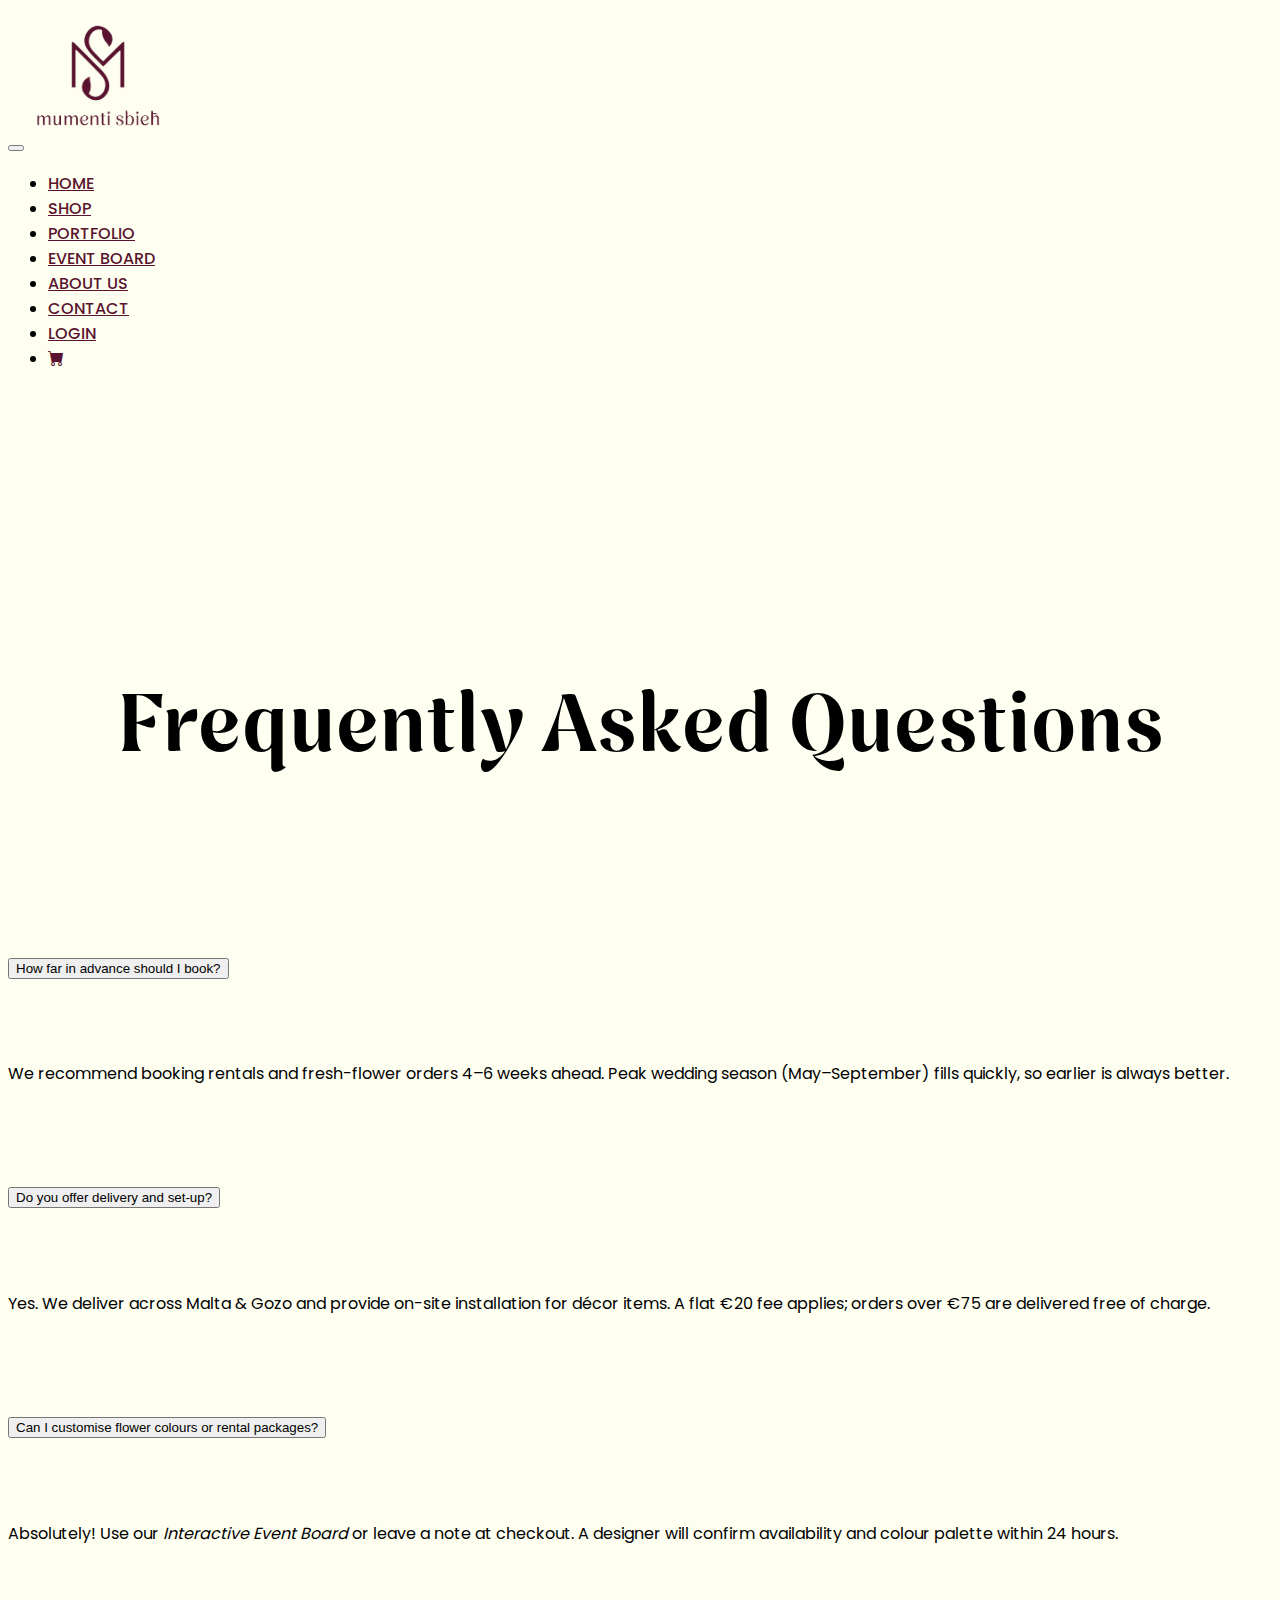
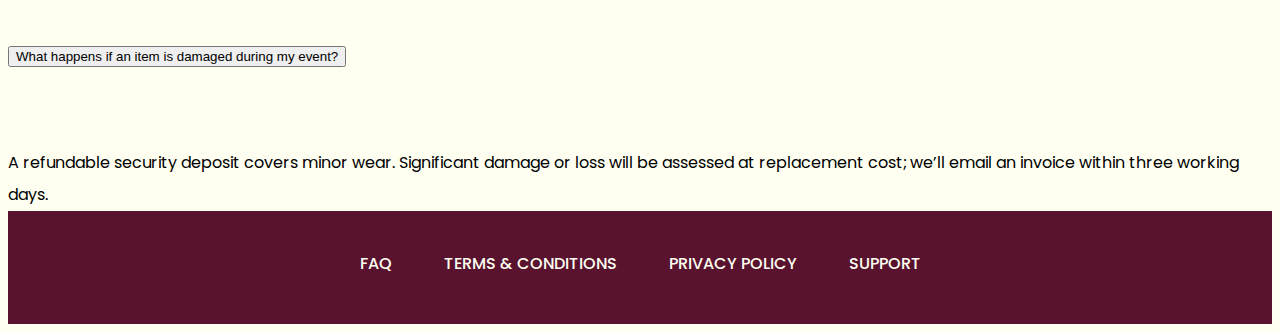
<file: faq.html>
<!DOCTYPE html>
<html lang="en">
<head>
    <meta charset="UTF-8">
    <meta name="viewport" content="width=device-width, initial-scale=1.0">
    <link href="https://cdn.jsdelivr.net/npm/bootstrap@5.3.5/dist/css/bootstrap.min.css" rel="stylesheet" integrity="sha384-SgOJa3DmI69IUzQ2PVdRZhwQ+dy64/BUtbMJw1MZ8t5HZApcHrRKUc4W0kG879m7" crossorigin="anonymous">
    <link rel="stylesheet" href="https://cdn.jsdelivr.net/npm/bootstrap-icons@1.12.1/font/bootstrap-icons.min.css">
    <link rel="stylesheet" href="style.css">
    <title>Mumenti Sbieh — FAQ</title>
</head>

<body class="d-flex flex-column min-vh-100">
    
    <!-- NAVBAR-->
    
    <nav id="shopNav" class="navbar fixed-top navbar-expand-lg py-2.5">
        <div class="container-lg">
            <button
            class="navbar-toggler position-absolute start-0"
            type="button"
            data-bs-toggle="collapse"
            data-bs-target="#shopNavCollapse"
            aria-controls="shopNavCollapse"
            aria-expanded="false"
            aria-label="Toggle navigation"
            >
            <span class="navbar-toggler-icon"></span>
            </button>
            
            <a class="navbar-brand mx-lg-auto order-lg-auto mx-auto" href="index.html">
                <img
                src="Images/mumenti-sbieh-maroon-logo.png"      
                width="140"
                height="140"
                alt="Mumenti Sbieh logo"
                class="shopbrandLogo"
                id="shopbrandLogo"
                data-logo-large="Images/mumenti-sbieh-maroon-logo.png"
                data-logo-small="Images/maroon-logomark.png" 
                >
            </a>
            
            <div class="collapse navbar-collapse text-center" id="shopNavCollapse">
                <ul class="navbar-nav ms-auto gap-lg-4 text-center flex-lg-row flex-column">
                    <li class="nav-item"><a class="nav-link" href="index.html">Home</a></li>
                    <li class="nav-item"><a class="nav-link" href="shop.html">Shop</a></li>
                    <li class="nav-item"><a class="nav-link" href="portfolio.html">Portfolio</a></li>
                    <li class="nav-item"><a class="nav-link" href="eventboard.html">Event Board</a></li>
                    <li class="nav-item"><a class="nav-link" href="aboutus.html">About Us</a></li>
                    <li class="nav-item"><a class="nav-link" href="contact.html">Contact</a></li>
                    <li class="nav-item"><a class="nav-link" href="userlogin.html">Login</a></li>
                    <li class="nav-item"><a class="nav-link" href="cart.html"><i class="bi bi-cart-fill"></i></a></li>
                </ul>
            </div>
            
            
        </div>
    </nav>

    <!-- END NAVBAR-->

    <main class="container-xxl py-5 flex-grow-1 faq-main">
        
        <h1>Frequently Asked Questions</h1>
        
        <div class="accordion" id="faqAccordion">
            
            <div class="accordion-item">
                <h2 class="accordion-header" id="q1">
                    <button class="accordion-button" type="button" data-bs-toggle="collapse" data-bs-target="#a1">
                        How far in advance should I book?
                    </button>
                </h2>
                <div id="a1" class="accordion-collapse collapse show" data-bs-parent="#faqAccordion">
                    <div class="accordion-body">
                        We recommend booking rentals and fresh-flower orders 4–6 weeks ahead.  
                        Peak wedding season (May–September) fills quickly, so earlier is always better.
                    </div>
                </div>
            </div>
            
            <div class="accordion-item">
                <h2 class="accordion-header" id="q2">
                    <button class="accordion-button collapsed" type="button" data-bs-toggle="collapse" data-bs-target="#a2">
                        Do you offer delivery and set-up?
                    </button>
                </h2>
                <div id="a2" class="accordion-collapse collapse" data-bs-parent="#faqAccordion">
                    <div class="accordion-body">
                        Yes. We deliver across Malta &amp; Gozo and provide on-site installation for décor items.
                        A flat €20 fee applies; orders over €75 are delivered free of charge.
                    </div>
                </div>
            </div>
            
            <div class="accordion-item">
                <h2 class="accordion-header" id="q3">
                    <button class="accordion-button collapsed" type="button" data-bs-toggle="collapse" data-bs-target="#a3">
                        Can I customise flower colours or rental packages?
                    </button>
                </h2>
                <div id="a3" class="accordion-collapse collapse" data-bs-parent="#faqAccordion">
                    <div class="accordion-body">
                        Absolutely! Use our <em>Interactive Event Board</em> or leave a note at checkout.
                        A designer will confirm availability and colour palette within 24&nbsp;hours.
                    </div>
                </div>
            </div>
            
            <div class="accordion-item">
                <h2 class="accordion-header" id="q4">
                    <button class="accordion-button collapsed" type="button" data-bs-toggle="collapse" data-bs-target="#a4">
                        What happens if an item is damaged during my event?
                    </button>
                </h2>
                <div id="a4" class="accordion-collapse collapse" data-bs-parent="#faqAccordion">
                    <div class="accordion-body">
                        A refundable security deposit covers minor wear.  
                        Significant damage or loss will be assessed at replacement cost; we’ll email an invoice within three working days.
                    </div>
                </div>
            </div>
            
        </div>
    </main>


    <!-- FOOTER -->
    <footer>
        <div class="container-lg">
            <a href="faq.html">FAQ</a>
            <a href="terms.html">TERMS & CONDITIONS</a>
            <a href="privacy.html">PRIVACY POLICY</a>
            <a href="contact.html">SUPPORT</a>
        </div>
    </footer>

    <!-- END FOOTER-->

    <!-- JAVASCRIPT -->

    <script src="https://cdn.jsdelivr.net/npm/bootstrap@5.3.2/dist/js/bootstrap.bundle.min.js"></script>

    <!-- NAVBAR SCROLL -->

    <script>
        document.addEventListener('DOMContentLoaded', function () {
            const nav      = document.getElementById('shopNav');
            const logo     = document.getElementById('shopbrandLogo');
            const bigSrc   = logo.dataset.logoLarge;
            const smallSrc = logo.dataset.logoSmall;
            const shrinkOn = 5;                          
            
            function handleScroll() {
                
                if (window.scrollY === 0) {
                    nav.classList.add('navbar--top');        
                } else {
                    nav.classList.remove('navbar--top');   
                }
                
                if (window.scrollY >= shrinkOn) {
                    nav.classList.add('navbar--shrink');
                    if (logo.getAttribute('src') !== smallSrc) {
                        logo.setAttribute('src', smallSrc);
                    }
                } else {
                    nav.classList.remove('navbar--shrink');
                    if (logo.getAttribute('src') !== bigSrc) {
                        logo.setAttribute('src', bigSrc);
                    }
                }
            }
            
            handleScroll();              
            window.addEventListener('scroll', handleScroll);
        });
        
        
    </script>

    <!-- END NAVBAR SCROLL -->
    
</body>
</html>
</file>
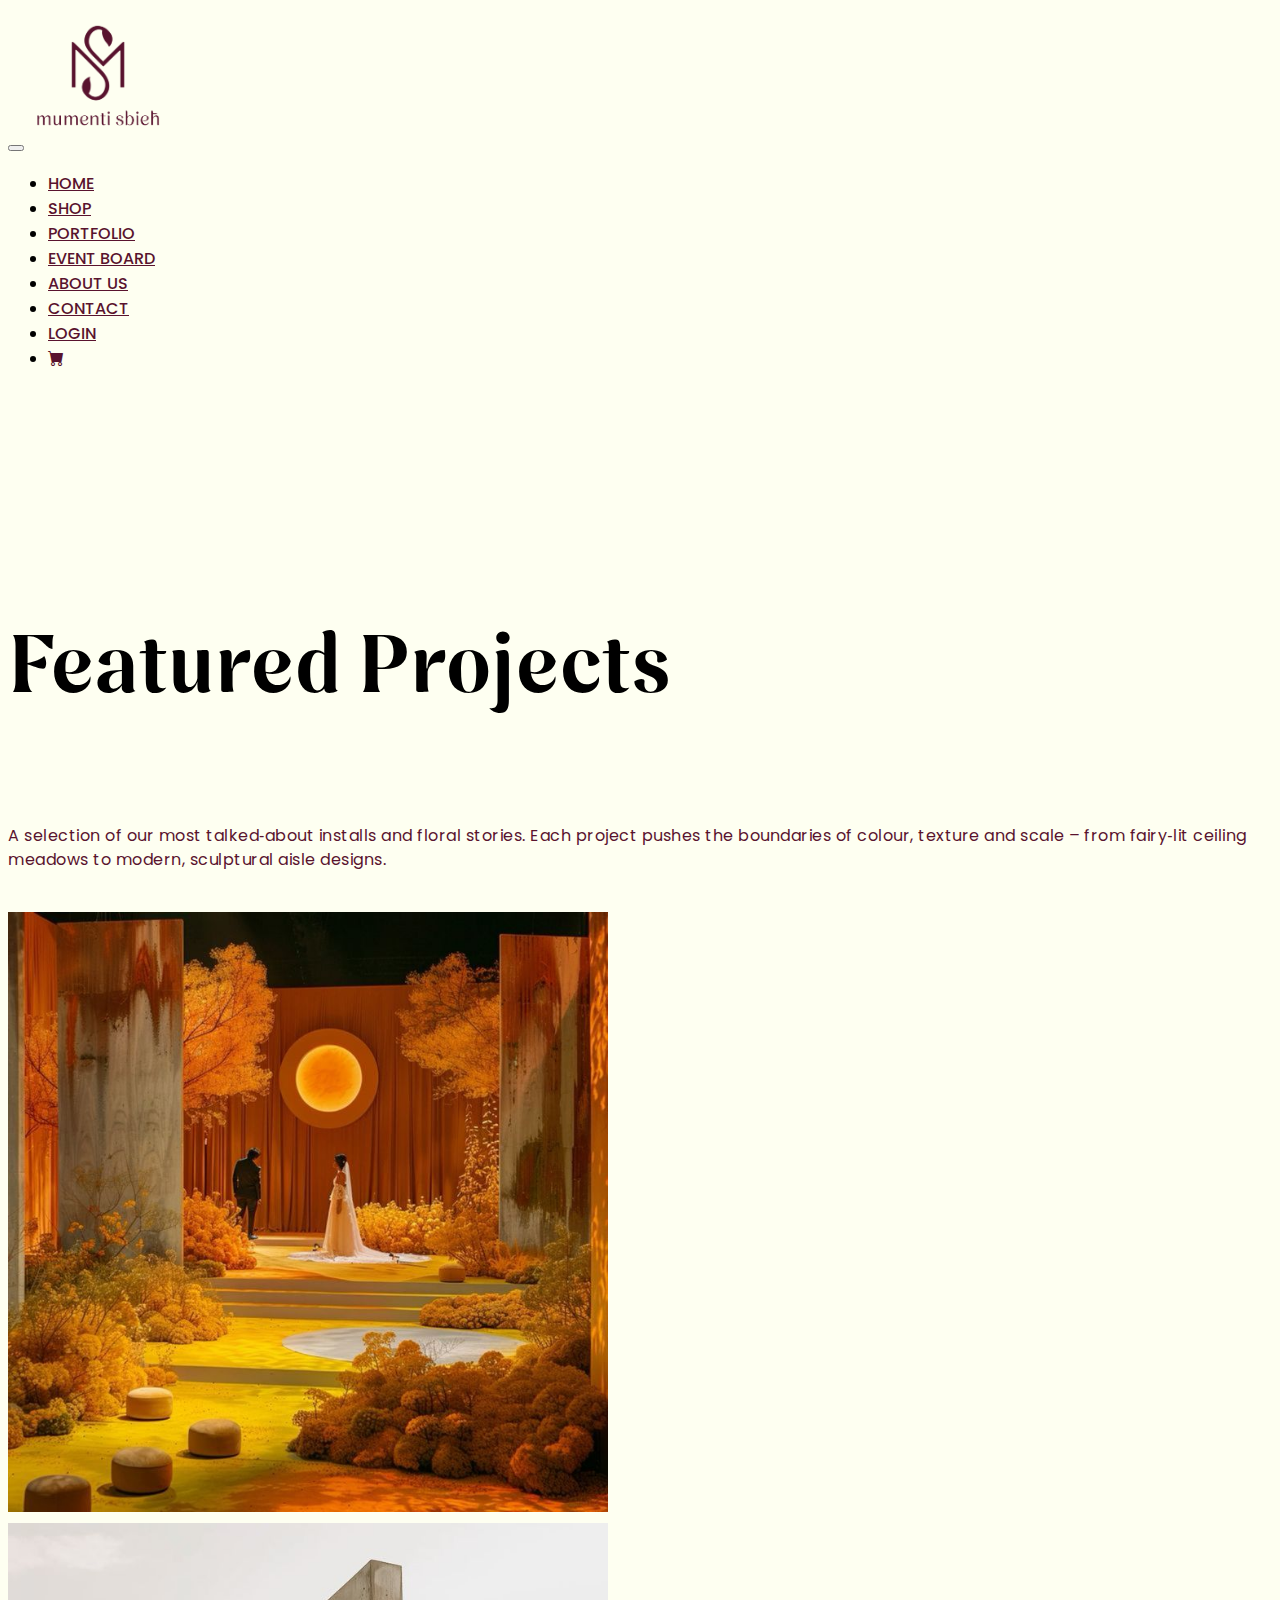
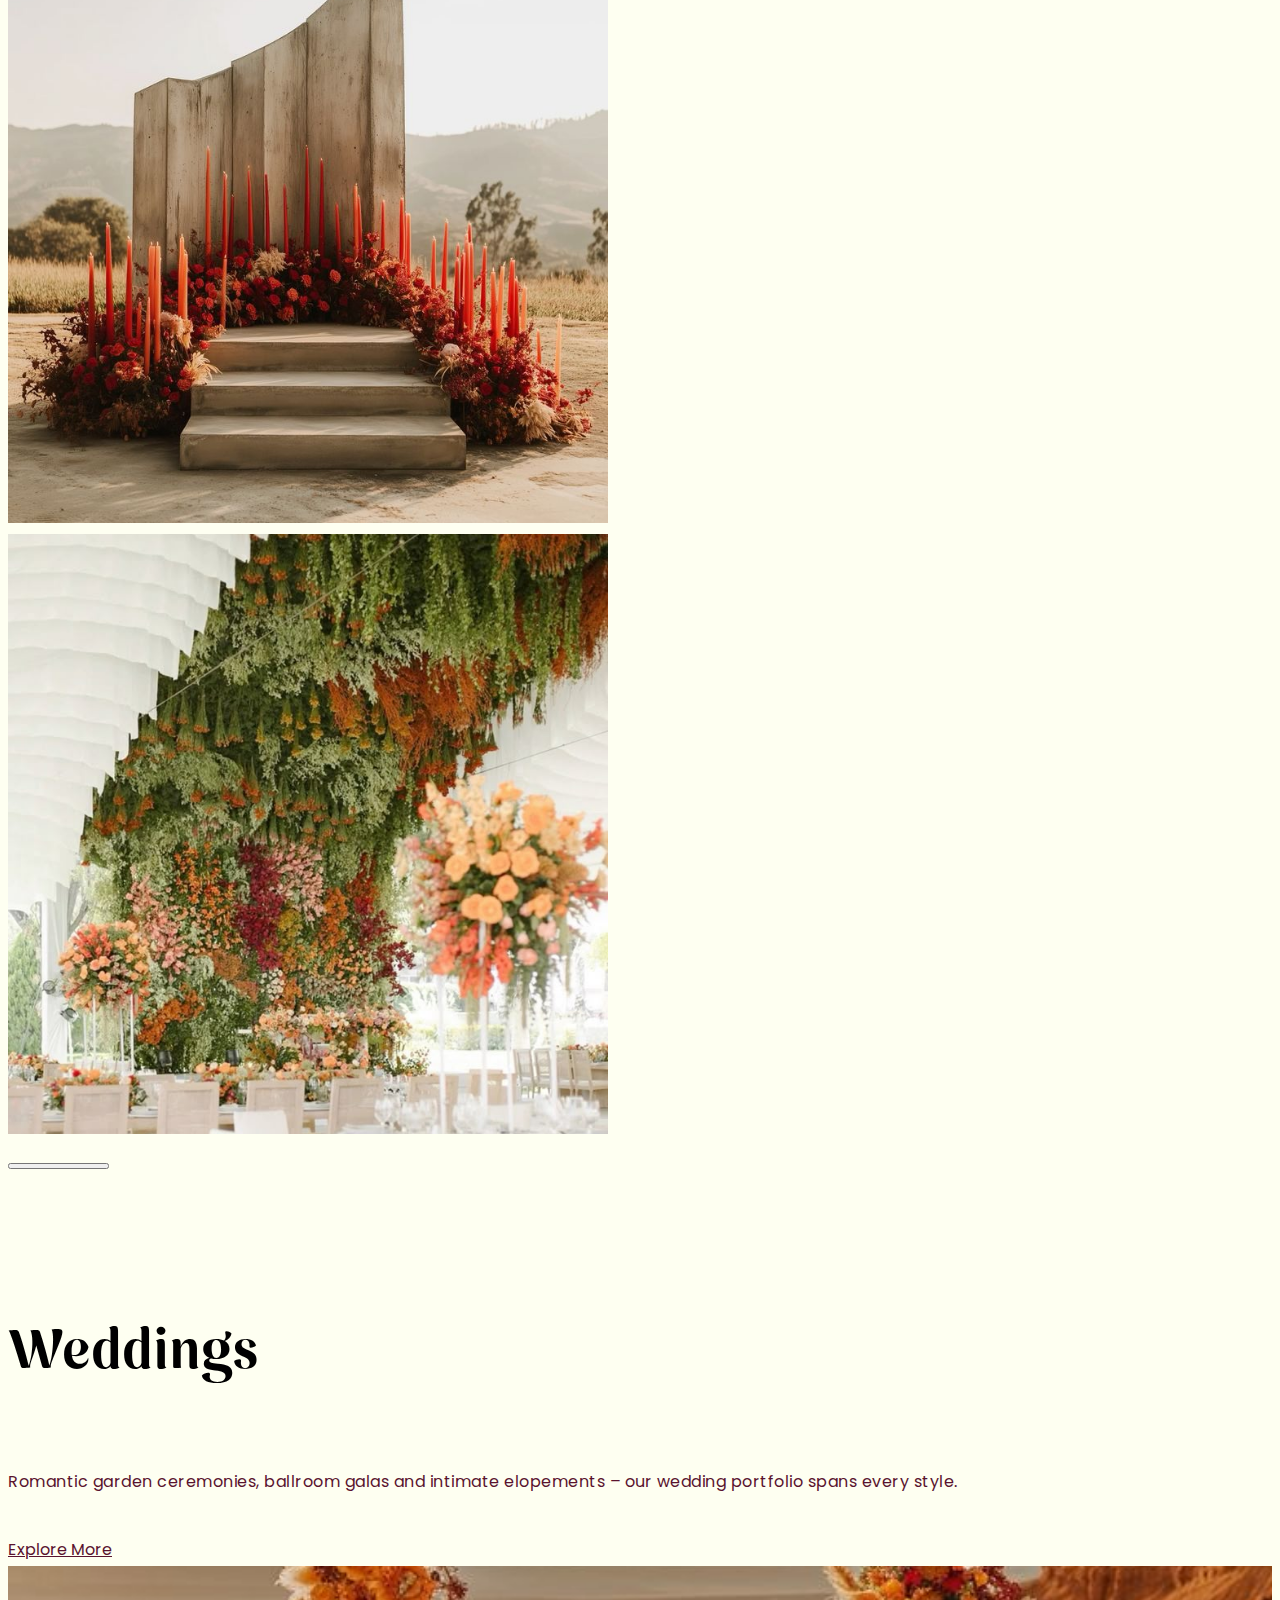
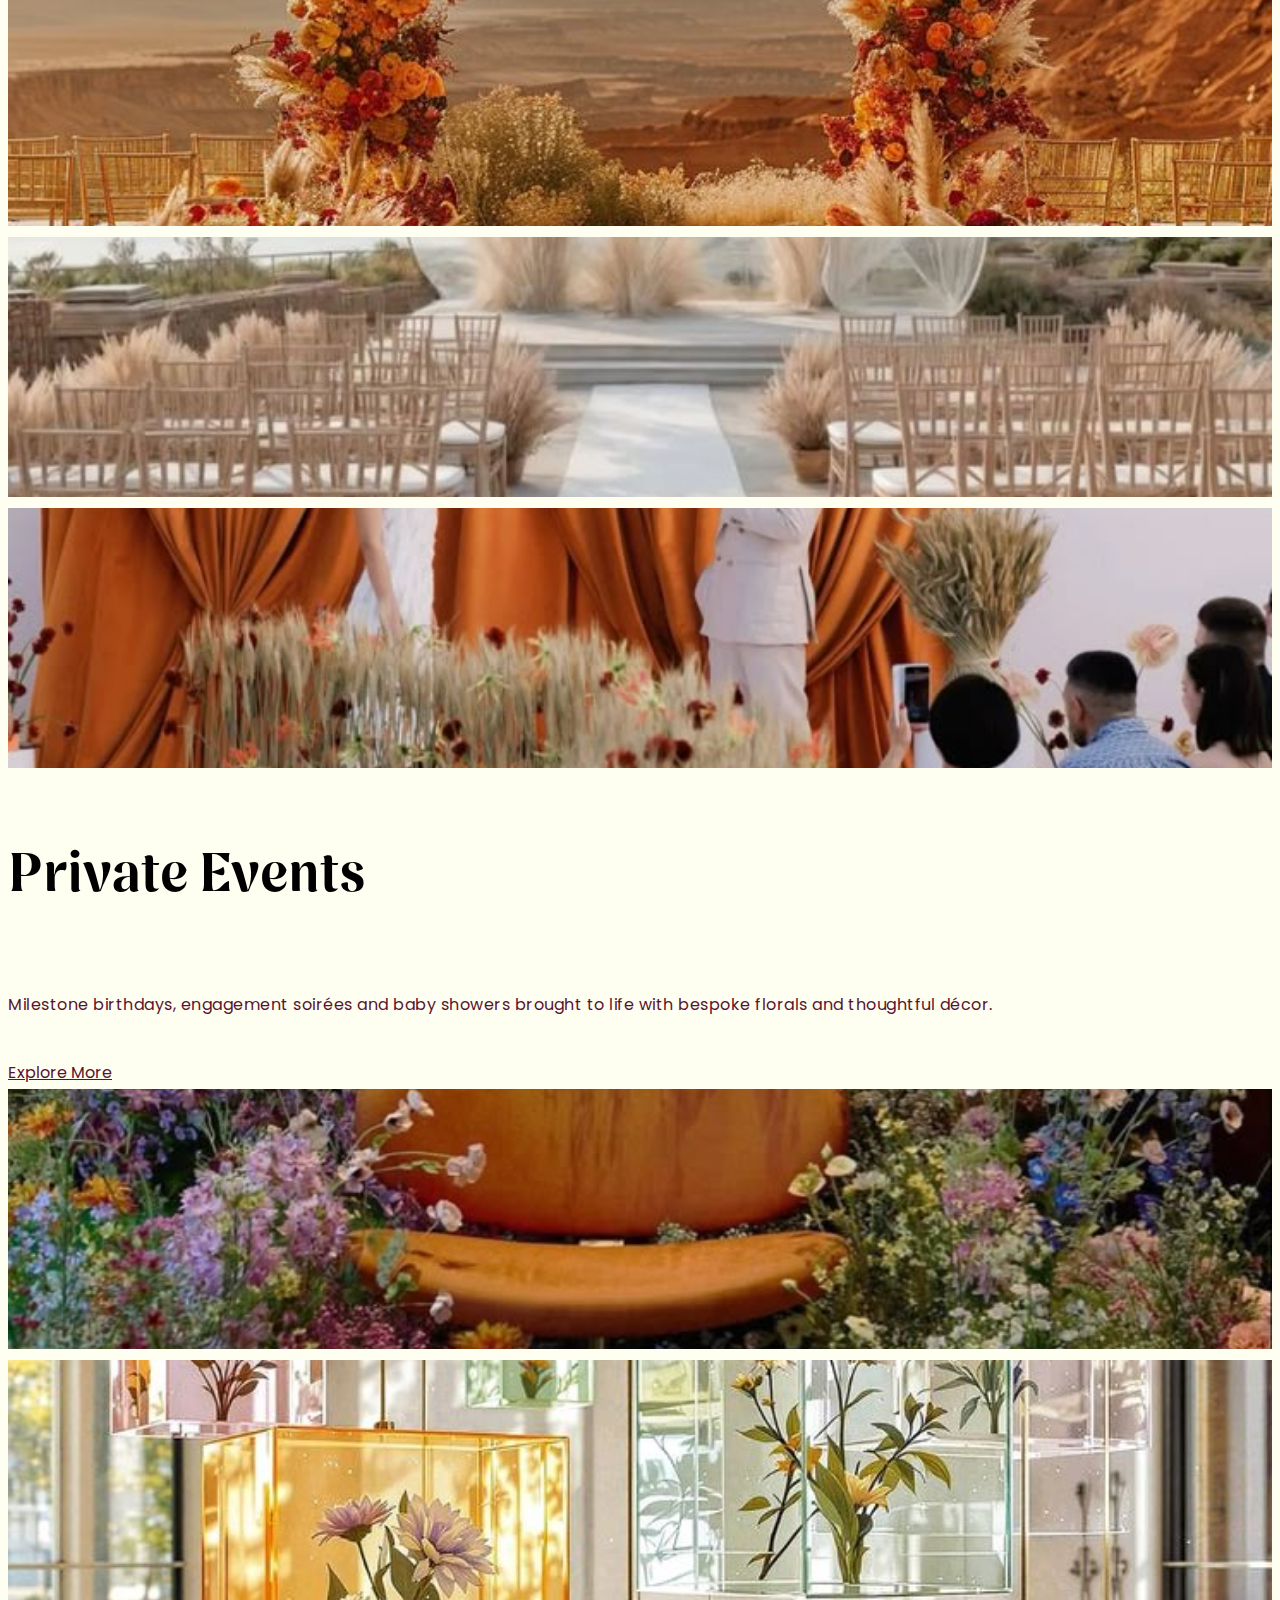
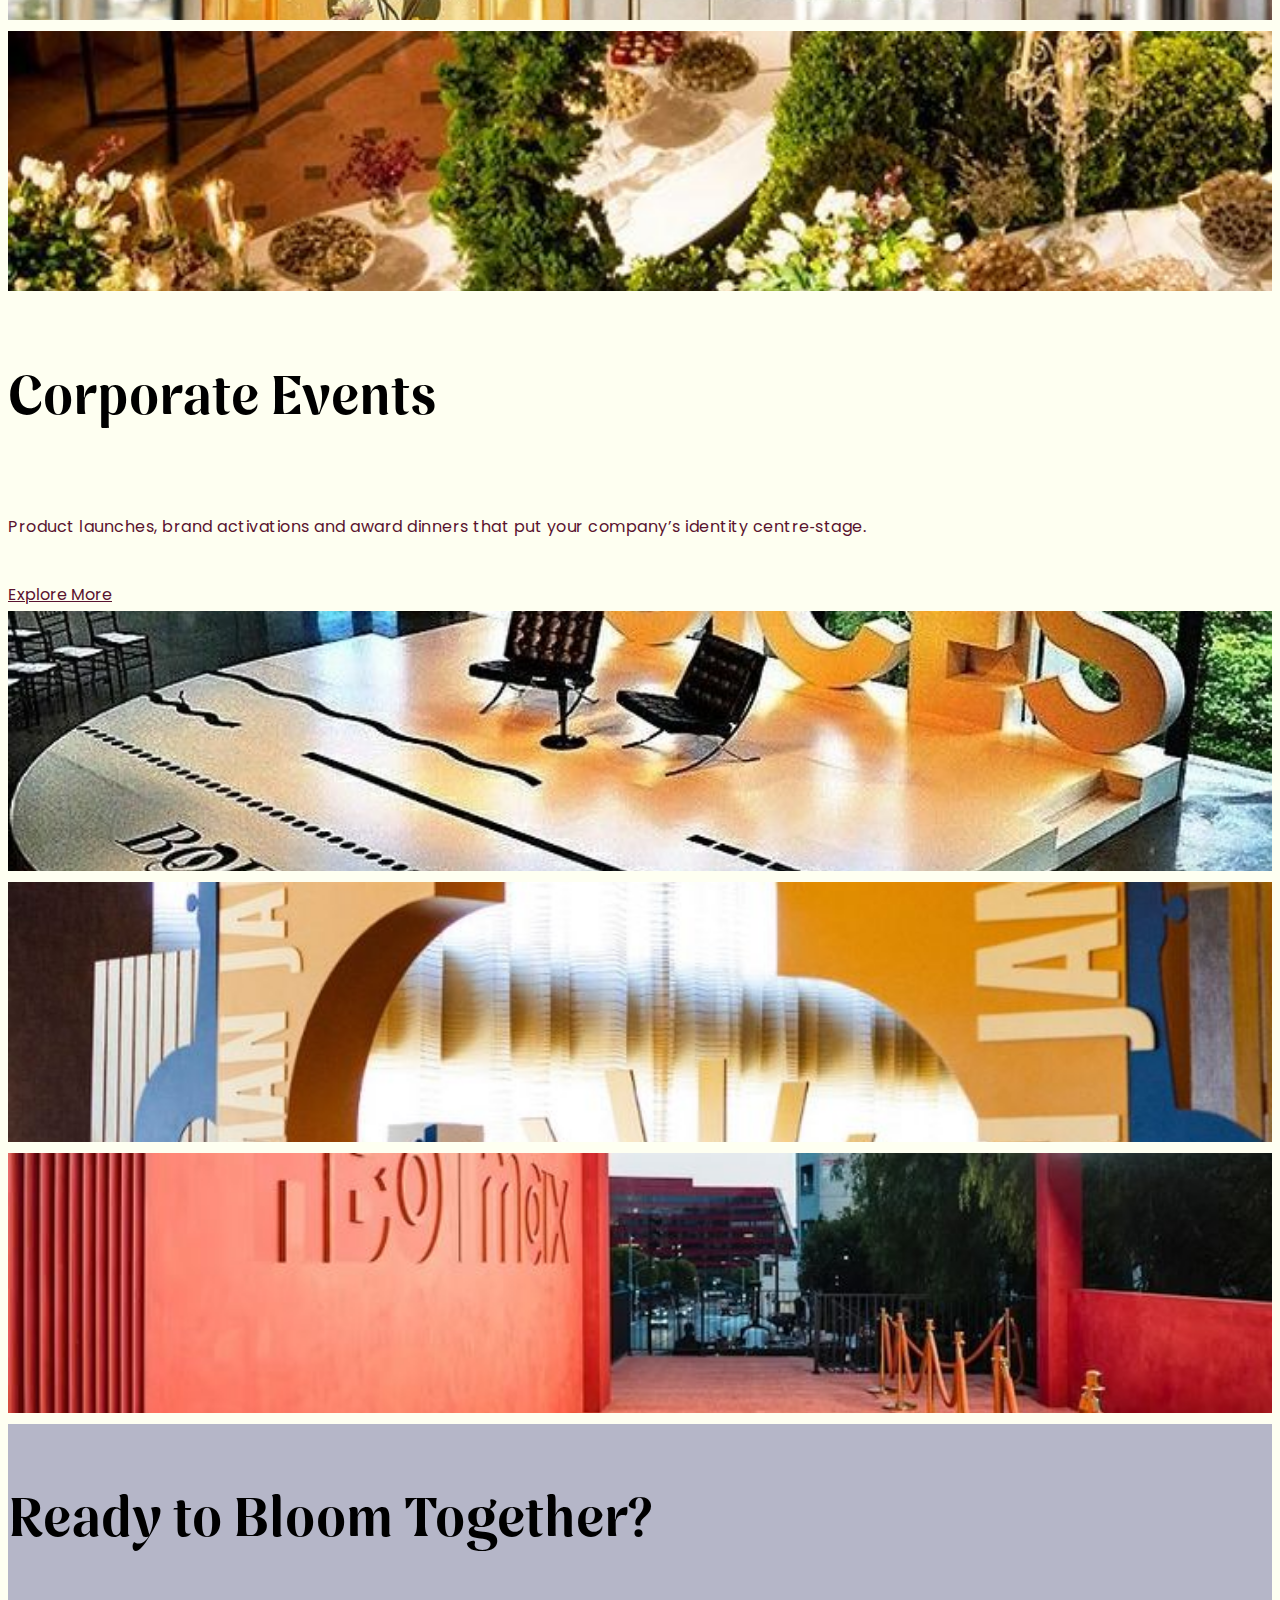
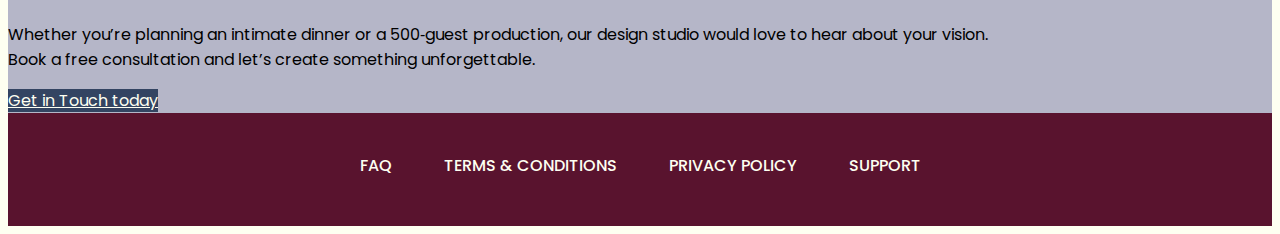
<file: portfolio.html>
<!DOCTYPE html>
<html lang="en">
<head>
  <meta charset="UTF-8">
  <meta name="viewport" content="width=device-width, initial-scale=1.0">
  <link href="https://cdn.jsdelivr.net/npm/bootstrap@5.3.5/dist/css/bootstrap.min.css" rel="stylesheet" integrity="sha384-SgOJa3DmI69IUzQ2PVdRZhwQ+dy64/BUtbMJw1MZ8t5HZApcHrRKUc4W0kG879m7" crossorigin="anonymous">
  <link rel="stylesheet" href="https://cdn.jsdelivr.net/npm/bootstrap-icons@1.12.1/font/bootstrap-icons.min.css">
  <link rel="stylesheet" href="style.css">
  <title>Mumenti Sbieh — Portfolio</title>
</head>

<body class="d-flex flex-column min-vh-100">
  
  <!-- NAVBAR-->
  
  <nav id="shopNav" class="navbar fixed-top navbar-expand-lg py-2.5">
    <div class="container-lg">
      <button
      class="navbar-toggler position-absolute start-0"
      type="button"
      data-bs-toggle="collapse"
      data-bs-target="#shopNavCollapse"
      aria-controls="shopNavCollapse"
      aria-expanded="false"
      aria-label="Toggle navigation"
      >
      <span class="navbar-toggler-icon"></span>
      </button>
      
      <a class="navbar-brand mx-lg-auto order-lg-auto mx-auto" href="index.html">
        <img
        src="Images/mumenti-sbieh-maroon-logo.png"      
        width="140"
        height="140"
        alt="Mumenti Sbieh logo"
        class="shopbrandLogo"
        id="shopbrandLogo"
        data-logo-large="Images/mumenti-sbieh-maroon-logo.png"
        data-logo-small="Images/maroon-logomark.png" 
        >
      </a>
      
      <div class="collapse navbar-collapse text-center" id="shopNavCollapse">
        <ul class="navbar-nav ms-auto gap-lg-4 text-center flex-lg-row flex-column">
          <li class="nav-item"><a class="nav-link" href="index.html">Home</a></li>
          <li class="nav-item"><a class="nav-link" href="shop.html">Shop</a></li>
          <li class="nav-item"><a class="nav-link" href="portfolio.html">Portfolio</a></li>
          <li class="nav-item"><a class="nav-link" href="eventboard.html">Event Board</a></li>
          <li class="nav-item"><a class="nav-link" href="aboutus.html">About Us</a></li>
          <li class="nav-item"><a class="nav-link" href="contact.html">Contact</a></li>
          <li class="nav-item"><a class="nav-link" href="userlogin.html">Login</a></li>
          <li class="nav-item"><a class="nav-link" href="cart.html"><i class="bi bi-cart-fill"></i></a></li>
        </ul>
      </div>
      
      
    </div>
  </nav>

<!-- END NAVBAR-->

  <main class="container-xxl py-5 flex-grow-1 portfolio-main">  
    
    <!-- FEATURED PROJECTS -->
    <div class="row g-lg-5 align-items-center mb-5">
      <div class="col-lg-4 featured-projects">
        <h1>Featured Projects</h1>
        <p class="section-sub">
          A selection of our most talked‑about installs and floral stories.  
          Each project pushes the boundaries of colour, texture and scale – from
          fairy‑lit ceiling meadows to modern, sculptural aisle designs. 
        </p>
      </div>
      
      <div class="col-lg-8">
        <div id="heroCarousel" class="carousel slide featured-projects-hero" data-bs-ride="carousel">
          <div class="carousel-inner rounded">
            <div class="carousel-item active">
              <a href="error404.html"> <img src="Images/Setups/setup8.jpg"
                class="d-block w-100 portfolio-img" alt="orange themed wedding decor with flower, trees and mood lighting"> </a>
            </div>
            <div class="carousel-item">
              <a href="error404.html"> <img src="Images/Setups/setup11.jpg"
                class="d-block w-100 portfolio-img" alt="red flowers and red candles decorating a concrete structure"></a>
            </div>
            
            <div class="carousel-item">
              <a href="error404.html"> <img src="Images/Setups/setup6.jpg"
                class="d-block w-100 portfolio-img" alt="floral and greenery decor on the middle of a white ceiling above event tables"></a>
            </div>
            
            <button class="carousel-control-next" type="button"
            data-bs-target="#heroCarousel" data-bs-slide="next">
            <span class="carousel-control-next-icon"></span>
            </button>
          </div>
        </div>
      </div>
    </div>
    
    <!-- END FEATURED PROJECTS -->
    
    <!-- WEDDINGS BLOCK -->
    
    <section class="mb-5">
      <div class="row g-lg-5 align-items-center">
        
        <div class="col-lg-4 mb-4 mb-lg-0 featured-projects">
          <h2 class="h3 fw-bold">Weddings</h2>
          <p class="section-sub">
            Romantic garden ceremonies, ballroom galas and intimate elopements – our wedding portfolio spans every style.
          </p>
          <a href="error404.html" class="btn btn-outline-dark px-4">Explore More</a>
        </div>
        
        <div class="col-lg-8">
          <div class="container-lg my-5">
            
            <div class="row gx-3">
              <div class="col-12 col-sm-6 col-lg-4 mb-3">
                <a href="error404.html">
                  <img src="Images/Setups/setup10.jpg"
                  class="uniform-thumb rounded" alt="Sunset-themed wedding arch in the desert">
                </a>
              </div>
              
              <div class="col-12 col-sm-6 col-lg-4 mb-3">
                <a href="error404.html">
                  <img src="Images/Setups/setup12.jpg"
                  class="uniform-thumb rounded" alt="white drape backdrop atop a stage for the wedding ceremony">
                </a>
              </div>
              
              <div class="col-12 col-sm-6 col-lg-4 mb-3">
                <a href="error404.html">
                  <img src="Images/Setups/setup3.jpg"
                  class="uniform-thumb rounded" alt="an orange-themed setup for a wedding with a winding table leading to an orange curtained backdrop with the bride and groom">
                </a>
              </div>
            </div>
            
          </div>
        </div>
        
      </div>
    </section>
    
    <!-- END WEDDINGS BLOCK -->
    
    <!-- PRIVATE EVENTS BLOCK -->
    <section class="mb-5">
      <div class="row g-lg-5 align-items-center">
        
        <div class="col-lg-4 mb-4 mb-lg-0 featured-projects">
          <h2 class="h3 fw-bold">Private Events</h2>
          <p class="section-sub">
            Milestone birthdays, engagement soirées and baby showers brought to life with bespoke florals and thoughtful décor.
          </p>
          <a href="error404.html" class="btn btn-outline-dark px-4">Explore More</a>
        </div>
        
        <div class="col-lg-8">
          <div class="container-lg my-5">
            
            <div class="row gx-3">
              <div class="col-12 col-sm-6 col-lg-4 mb-3">
                <a href="error404.html">
                  <img src="Images/Setups/setup1.jpg"
                  class="uniform-thumb rounded" alt="orange loveseat surrounded by flowers, set atop a small podium with an orb by the feet">
                </a>
              </div>
              
              <div class="col-12 col-sm-6 col-lg-4 mb-3">
                <a href="error404.html">
                  <img src="Images/Decor/decor1.jpg"
                  class="uniform-thumb rounded" alt="Floating perspex cubes with flowers">
                </a>
              </div>
              
              <div class="col-12 col-sm-6 col-lg-4 mb-3">
                <a href="error404.html">
                  <img src="Images/Setups/setup5.jpg"
                  class="uniform-thumb rounded" alt="winding tables with greenery in the middle and floral decor placed atop it">
                </a>
              </div>
            </div>
            
          </div>
        </div>
        
      </div>
    </section>
    
    <!-- END PRIVATE EVENTS BLOCK -->
    
    <!-- CORPORATE EVENTS BLOCK -->
    
    <section class="mb-5">
      <div class="row g-lg-5 align-items-center featured-projects">
        <div class="col-lg-4 mb-4 mb-lg-0">
          <h2 class="h3 fw-bold">Corporate Events</h2>
          <p class="section-sub">
            Product launches, brand activations and award dinners that put your company’s identity centre‑stage.
          </p>
          <a href="error404.html" class="btn btn-outline-dark px-4">Explore More</a>
        </div>
        
        <div class="col-lg-8">
          <div class="container-lg my-5">
            
            <div class="row gx-3">
              <div class="col-12 col-sm-6 col-lg-4 mb-3">
                <a href="error404.html">
                  <img src="Images/Setups/corporate1.jpg"
                  class="uniform-thumb rounded" alt="Large 3‑D yellow VOICES letters on a circular white stage set for a conference keynote">
                </a>
              </div>
              
              <div class="col-12 col-sm-6 col-lg-4 mb-3">
                <a href="error404.html">
                  <img src="Images/Setups/corporate2.jpg"
                  class="uniform-thumb rounded" alt="Custom mustard‑yellow entrance arch and sunrise backdrop branded ‘8 Man Jam’ at an indoor event">
                </a>
              </div>
              
              <div class="col-12 col-sm-6 col-lg-4 mb-3">
                <a href="error404.html">
                  <img src="Images/Setups/corporate3.jpg"
                  class="uniform-thumb rounded" alt="Monochrome red HBO Max step‑and‑repeat tunnel with rope barriers and studio lights at premiere event">
                </a>
              </div>
            </div>
          </div>
        </div>
      </div>
      
    </section>
    
    <!-- END CORPORATE EVENTS BLOCK -->
    
    
  </main>
    
  <!-- FULL‑WIDTH CTA BANNER -->
  <section class="py-5 bg-light text-center">
    <div class="container-LG">
      <h2 class="display-6 fw-bold mb-3">Ready to Bloom Together?</h2>
      <p class="lead mb-4">Whether you’re planning an intimate dinner or a 500‑guest production, our design studio would love to hear about your vision. <br> Book a free consultation
        and let’s create something unforgettable.</p>
      <a href="contact.html" class="btn btn-dark px-5 py-2">Get in Touch today</a>
    </div>
  </section>
    
  <!-- END FULL‑WIDTH CTA BANNER -->
    
    
  <!-- FOOTER -->
  <footer>
    <div class="container-lg">
      <a href="faq.html">FAQ</a>
      <a href="terms.html">TERMS & CONDITIONS</a>
      <a href="privacy.html">PRIVACY POLICY</a>
      <a href="contact.html">SUPPORT</a>
    </div>
  </footer>
  
  <!-- END FOOTER-->
  
  <!-- JAVASCRIPT -->
  
  <script src="https://cdn.jsdelivr.net/npm/bootstrap@5.3.2/dist/js/bootstrap.bundle.min.js"></script>
  
  <!-- NAVBAR SCROLL -->
  
  <script>
    document.addEventListener('DOMContentLoaded', function () {
      const nav      = document.getElementById('shopNav');
      const logo     = document.getElementById('shopbrandLogo');
      const bigSrc   = logo.dataset.logoLarge;
      const smallSrc = logo.dataset.logoSmall;
      const shrinkOn = 5;                          
      
      function handleScroll() {
        
        if (window.scrollY === 0) {
          nav.classList.add('navbar--top');        
        } else {
          nav.classList.remove('navbar--top');   
        }
        
        if (window.scrollY >= shrinkOn) {
          nav.classList.add('navbar--shrink');
          if (logo.getAttribute('src') !== smallSrc) {
            logo.setAttribute('src', smallSrc);
          }
        } else {
          nav.classList.remove('navbar--shrink');
          if (logo.getAttribute('src') !== bigSrc) {
            logo.setAttribute('src', bigSrc);
          }
        }
      }
      
      handleScroll();              
      window.addEventListener('scroll', handleScroll);
    });
    
    
  </script>
  
  <!-- END NAVBAR SCROLL -->
        
</body>
</html>
</file>
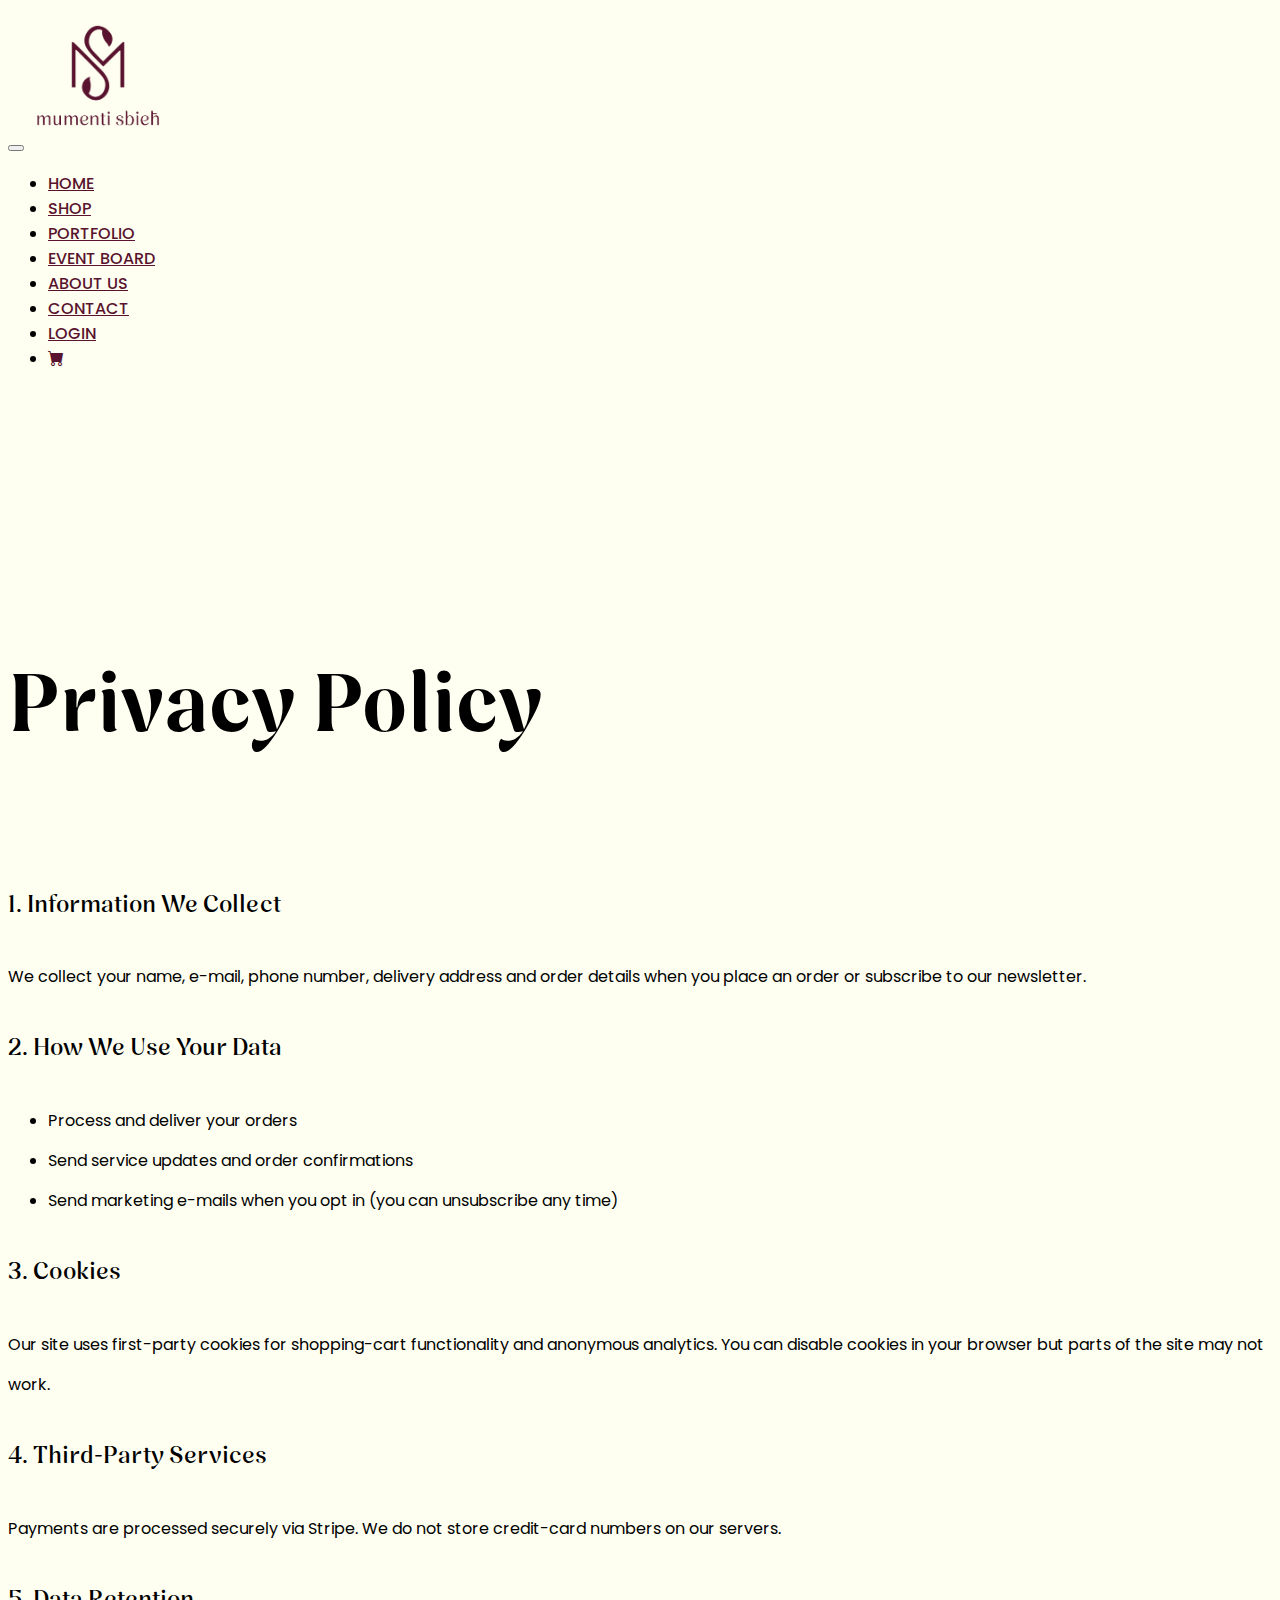
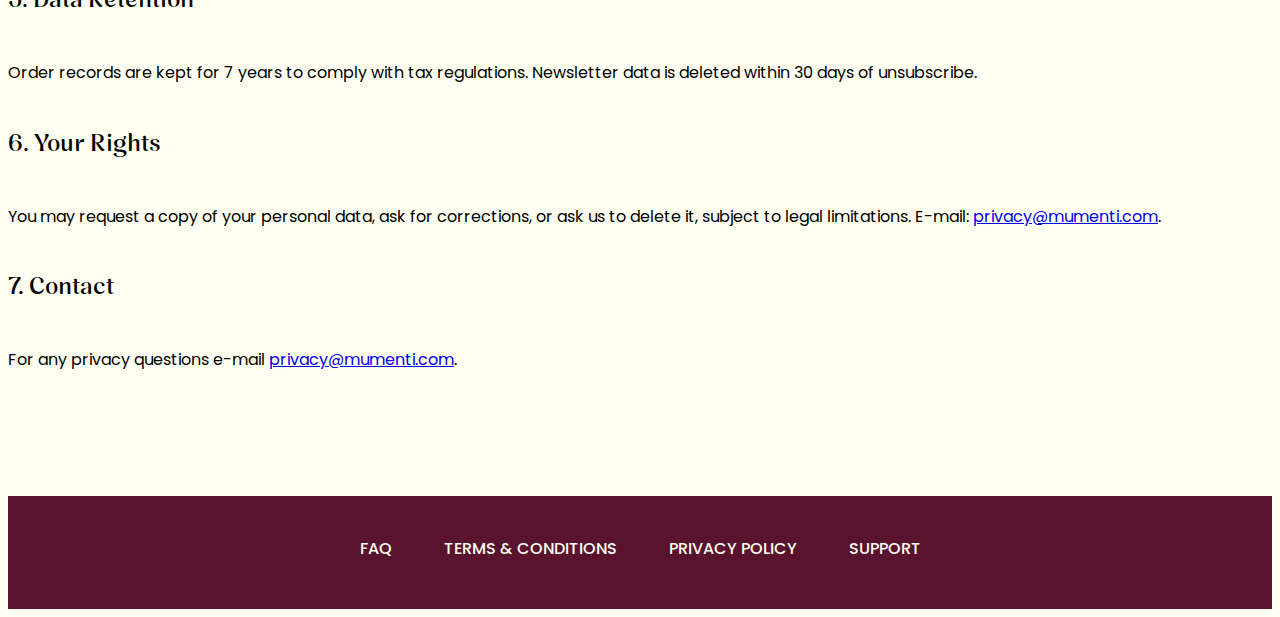
<file: privacy.html>
<!DOCTYPE html>
<html lang="en">
<head>
    <meta charset="UTF-8">
    <meta name="viewport" content="width=device-width, initial-scale=1.0">
    <link href="https://cdn.jsdelivr.net/npm/bootstrap@5.3.5/dist/css/bootstrap.min.css" rel="stylesheet" integrity="sha384-SgOJa3DmI69IUzQ2PVdRZhwQ+dy64/BUtbMJw1MZ8t5HZApcHrRKUc4W0kG879m7" crossorigin="anonymous">
    <link rel="stylesheet" href="https://cdn.jsdelivr.net/npm/bootstrap-icons@1.12.1/font/bootstrap-icons.min.css">
    <link rel="stylesheet" href="style.css">
    <title>Mumenti Sbieh — Privacy Policy</title>
</head>

<body class="d-flex flex-column min-vh-100">
    
    <!-- NAVBAR-->
    
    <nav id="shopNav" class="navbar fixed-top navbar-expand-lg py-2.5">
        <div class="container-lg">
            <button
            class="navbar-toggler position-absolute start-0"
            type="button"
            data-bs-toggle="collapse"
            data-bs-target="#shopNavCollapse"
            aria-controls="shopNavCollapse"
            aria-expanded="false"
            aria-label="Toggle navigation"
            >
            <span class="navbar-toggler-icon"></span>
            </button>
            
            <a class="navbar-brand mx-lg-auto order-lg-auto mx-auto" href="index.html">
                <img
                src="Images/mumenti-sbieh-maroon-logo.png"      
                width="140"
                height="140"
                alt="Mumenti Sbieh logo"
                class="shopbrandLogo"
                id="shopbrandLogo"
                data-logo-large="Images/mumenti-sbieh-maroon-logo.png"
                data-logo-small="Images/maroon-logomark.png" 
                >
            </a>
            
            <div class="collapse navbar-collapse text-center" id="shopNavCollapse">
                <ul class="navbar-nav ms-auto gap-lg-4 text-center flex-lg-row flex-column">
                    <li class="nav-item"><a class="nav-link" href="index.html">Home</a></li>
                    <li class="nav-item"><a class="nav-link" href="shop.html">Shop</a></li>
                    <li class="nav-item"><a class="nav-link" href="portfolio.html">Portfolio</a></li>
                    <li class="nav-item"><a class="nav-link" href="eventboard.html">Event Board</a></li>
                    <li class="nav-item"><a class="nav-link" href="aboutus.html">About Us</a></li>
                    <li class="nav-item"><a class="nav-link" href="contact.html">Contact</a></li>
                    <li class="nav-item"><a class="nav-link" href="userlogin.html">Login</a></li>
                    <li class="nav-item"><a class="nav-link" href="cart.html"><i class="bi bi-cart-fill"></i></a></li>
                </ul>
            </div>
            
            
        </div>
    </nav>

    <!-- END NAVBAR-->

    <main class="container-lg terms-main">
        
        <h1>Privacy Policy</h1>
        
        <h4>1. Information We Collect</h4>
        <p>
            We collect your name, e-mail, phone number, delivery address and order details when you place an order or subscribe to our newsletter.
        </p>
        
        <h4>2. How We Use Your Data</h4>
        <ul>
            <li>Process and deliver your orders</li>
            <li>Send service updates and order confirmations</li>
            <li>Send marketing e-mails when you opt in (you can unsubscribe any time)</li>
        </ul>
        
        <h4>3. Cookies</h4>
        <p>
            Our site uses first-party cookies for shopping-cart functionality and anonymous analytics. You can disable cookies in your browser but parts of the site may not work.
        </p>
        
        <h4>4. Third-Party Services</h4>
        <p>
            Payments are processed securely via Stripe. We do not store credit-card numbers on our servers.
        </p>
        
        <h4>5. Data Retention</h4>
        <p>
            Order records are kept for 7 years to comply with tax regulations. Newsletter data is deleted within 30 days of unsubscribe.
        </p>
        
        <h4>6. Your Rights</h4>
        <p>
            You may request a copy of your personal data, ask for corrections, or ask us to delete it, subject to legal limitations. E-mail: <a href="mailto:privacy@mumenti.com">privacy@mumenti.com</a>.
        </p>
        
        <h4>7. Contact</h4>
        <p>
            For any privacy questions e-mail <a href="mailto:privacy@mumenti.com">privacy@mumenti.com</a>.
        </p>
        
        
        
    </main>


    <!-- FOOTER -->
    <footer>
        <div class="container-lg">
            <a href="faq.html">FAQ</a>
            <a href="terms.html">TERMS & CONDITIONS</a>
            <a href="privacy.html">PRIVACY POLICY</a>
            <a href="contact.html">SUPPORT</a>
        </div>
    </footer>

    <!-- END FOOTER-->

    <!-- JAVASCRIPT -->

    <script src="https://cdn.jsdelivr.net/npm/bootstrap@5.3.2/dist/js/bootstrap.bundle.min.js"></script>

    <!-- NAVBAR SCROLL -->

    <script>
        document.addEventListener('DOMContentLoaded', function () {
            const nav      = document.getElementById('shopNav');
            const logo     = document.getElementById('shopbrandLogo');
            const bigSrc   = logo.dataset.logoLarge;
            const smallSrc = logo.dataset.logoSmall;
            const shrinkOn = 5;                          
            
            function handleScroll() {
                
                if (window.scrollY === 0) {
                    nav.classList.add('navbar--top');        
                } else {
                    nav.classList.remove('navbar--top');   
                }
                
                if (window.scrollY >= shrinkOn) {
                    nav.classList.add('navbar--shrink');
                    if (logo.getAttribute('src') !== smallSrc) {
                        logo.setAttribute('src', smallSrc);
                    }
                } else {
                    nav.classList.remove('navbar--shrink');
                    if (logo.getAttribute('src') !== bigSrc) {
                        logo.setAttribute('src', bigSrc);
                    }
                }
            }
            
            handleScroll();              
            window.addEventListener('scroll', handleScroll);
        });
        
        
    </script>

    <!-- END NAVBAR SCROLL -->
    
</body>
</html>
</file>
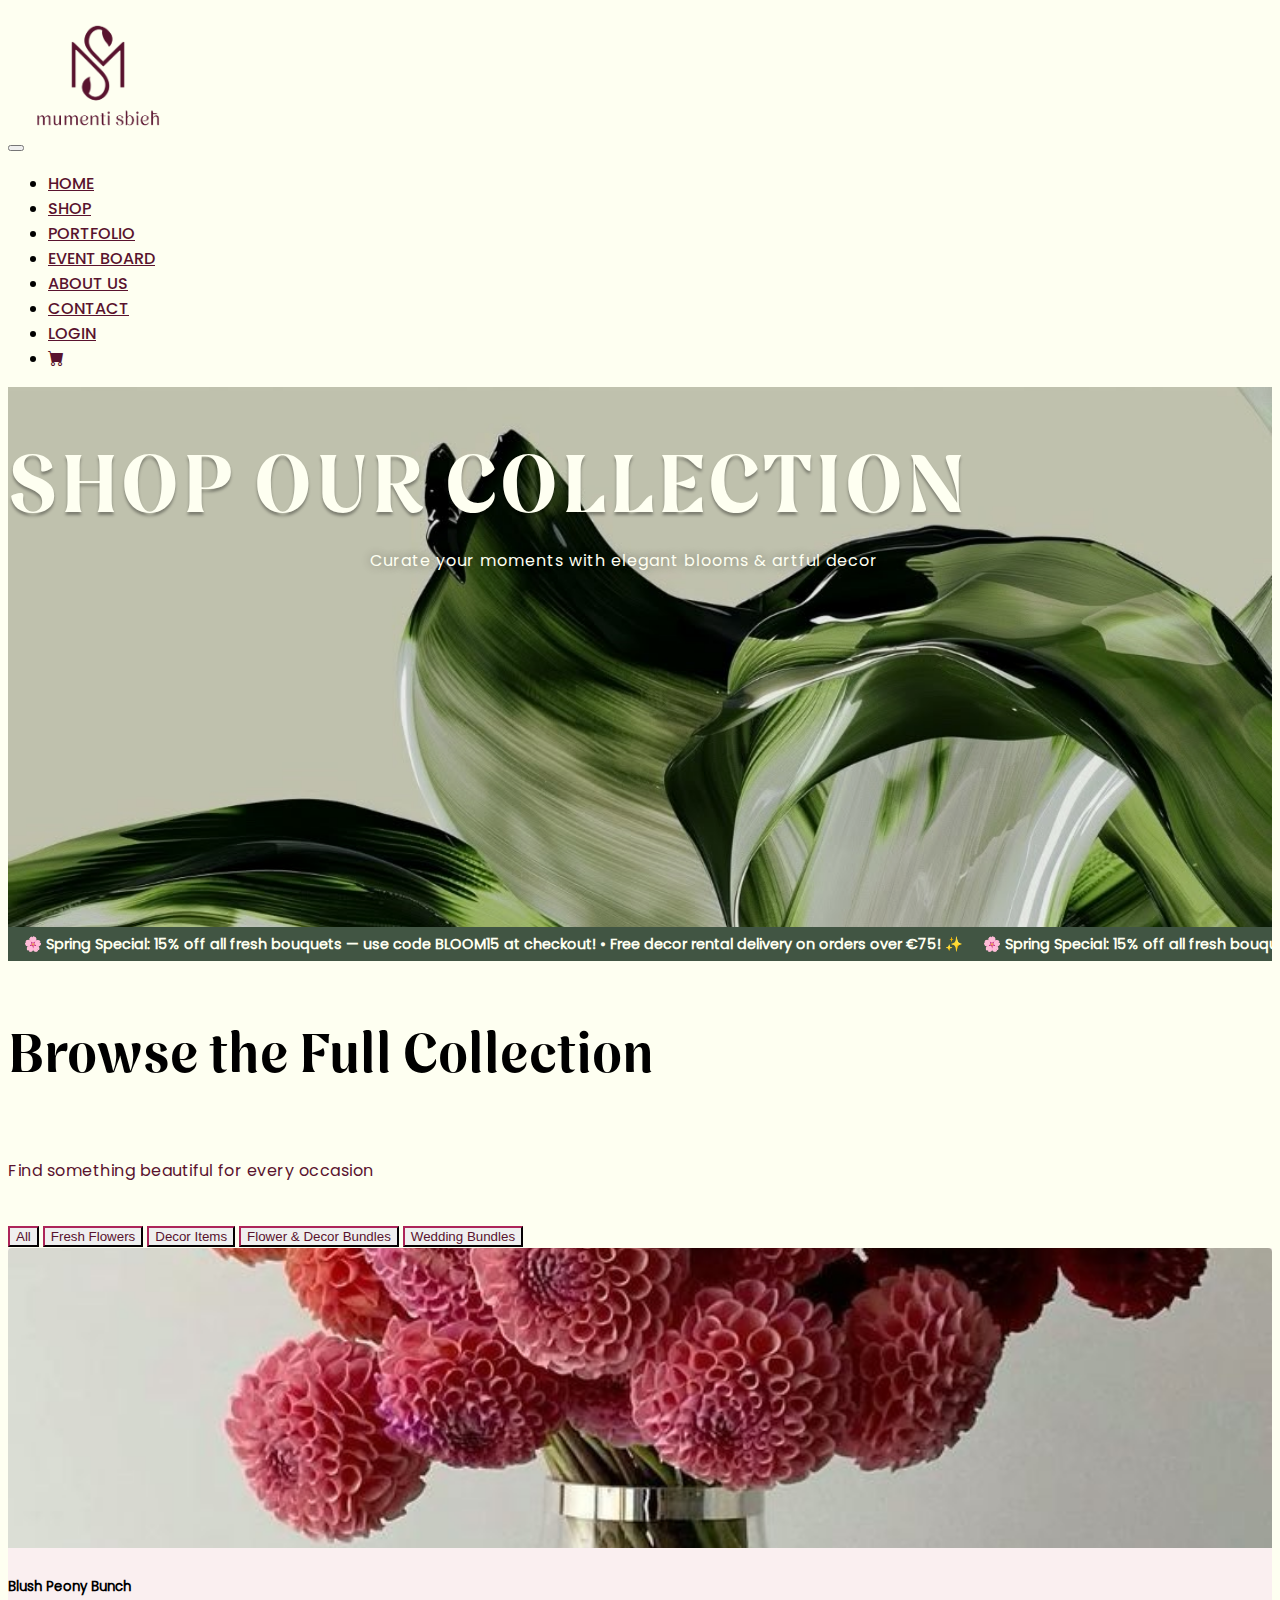
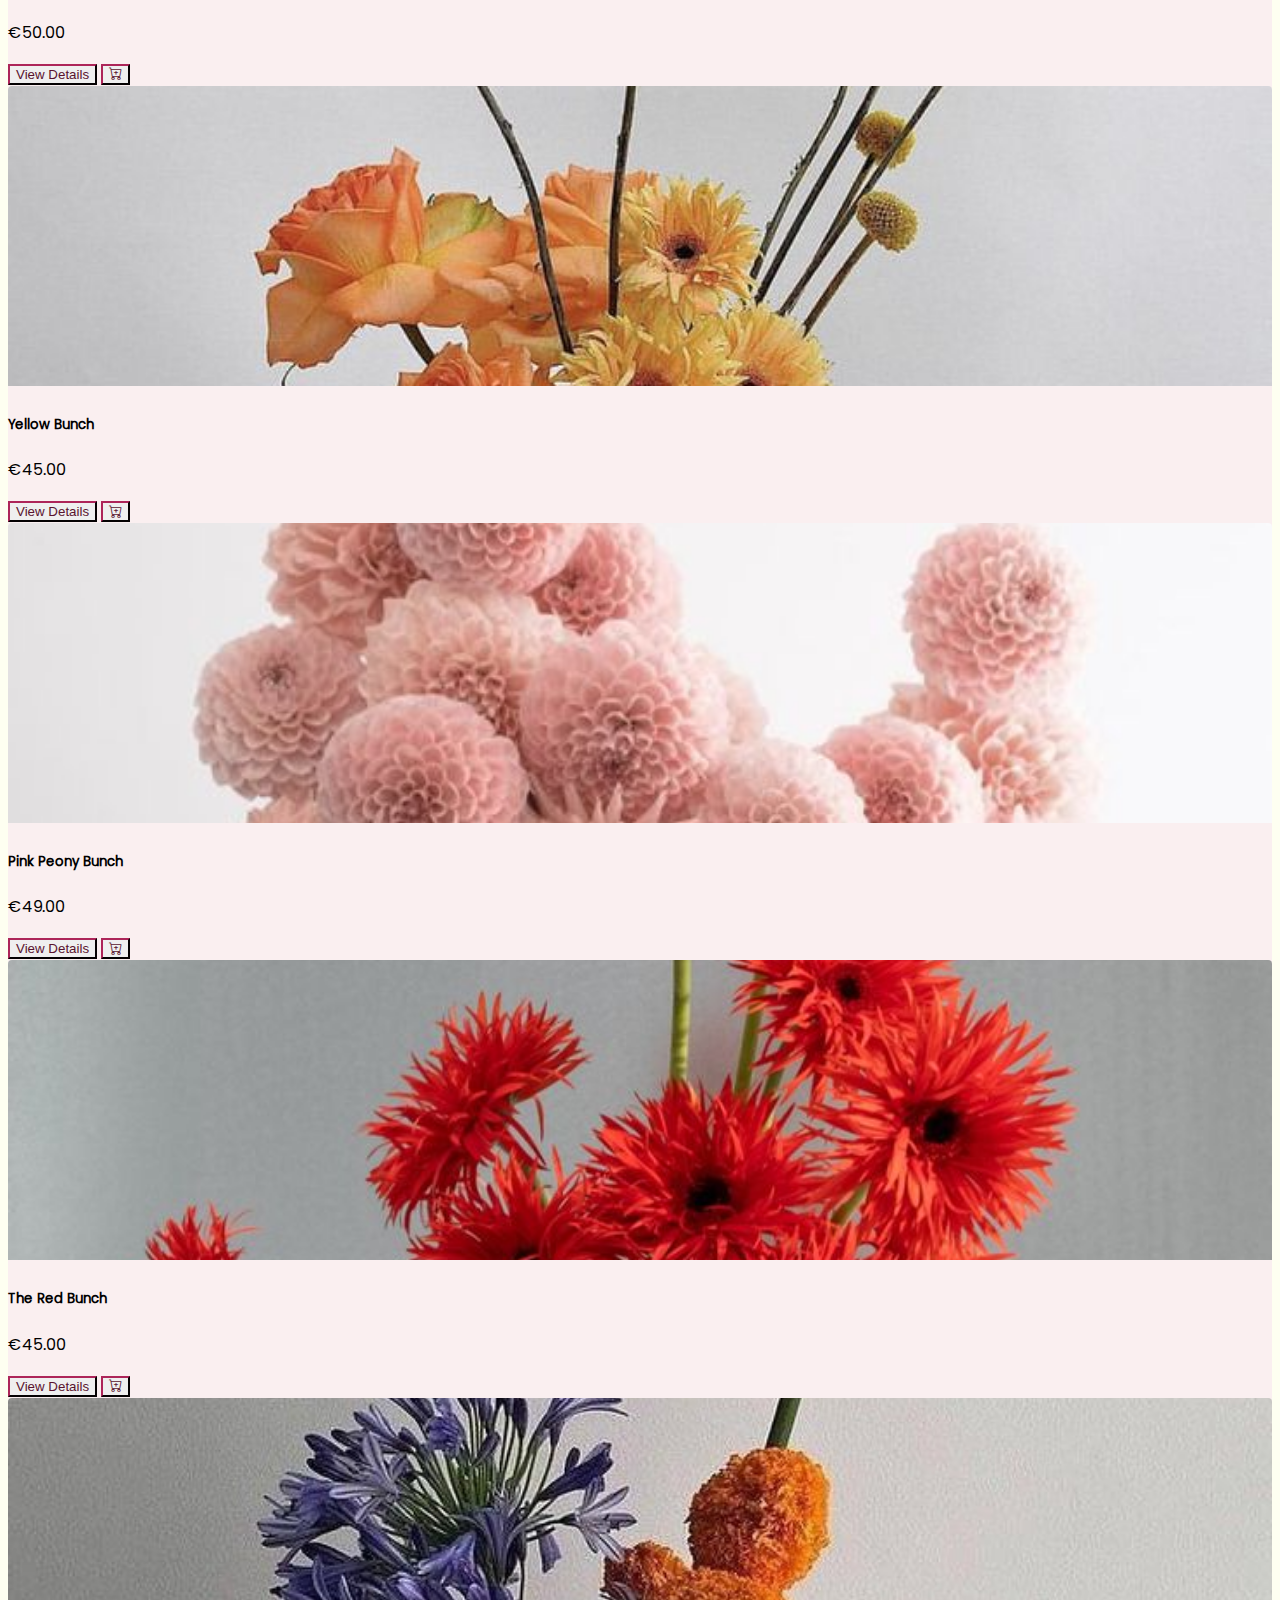
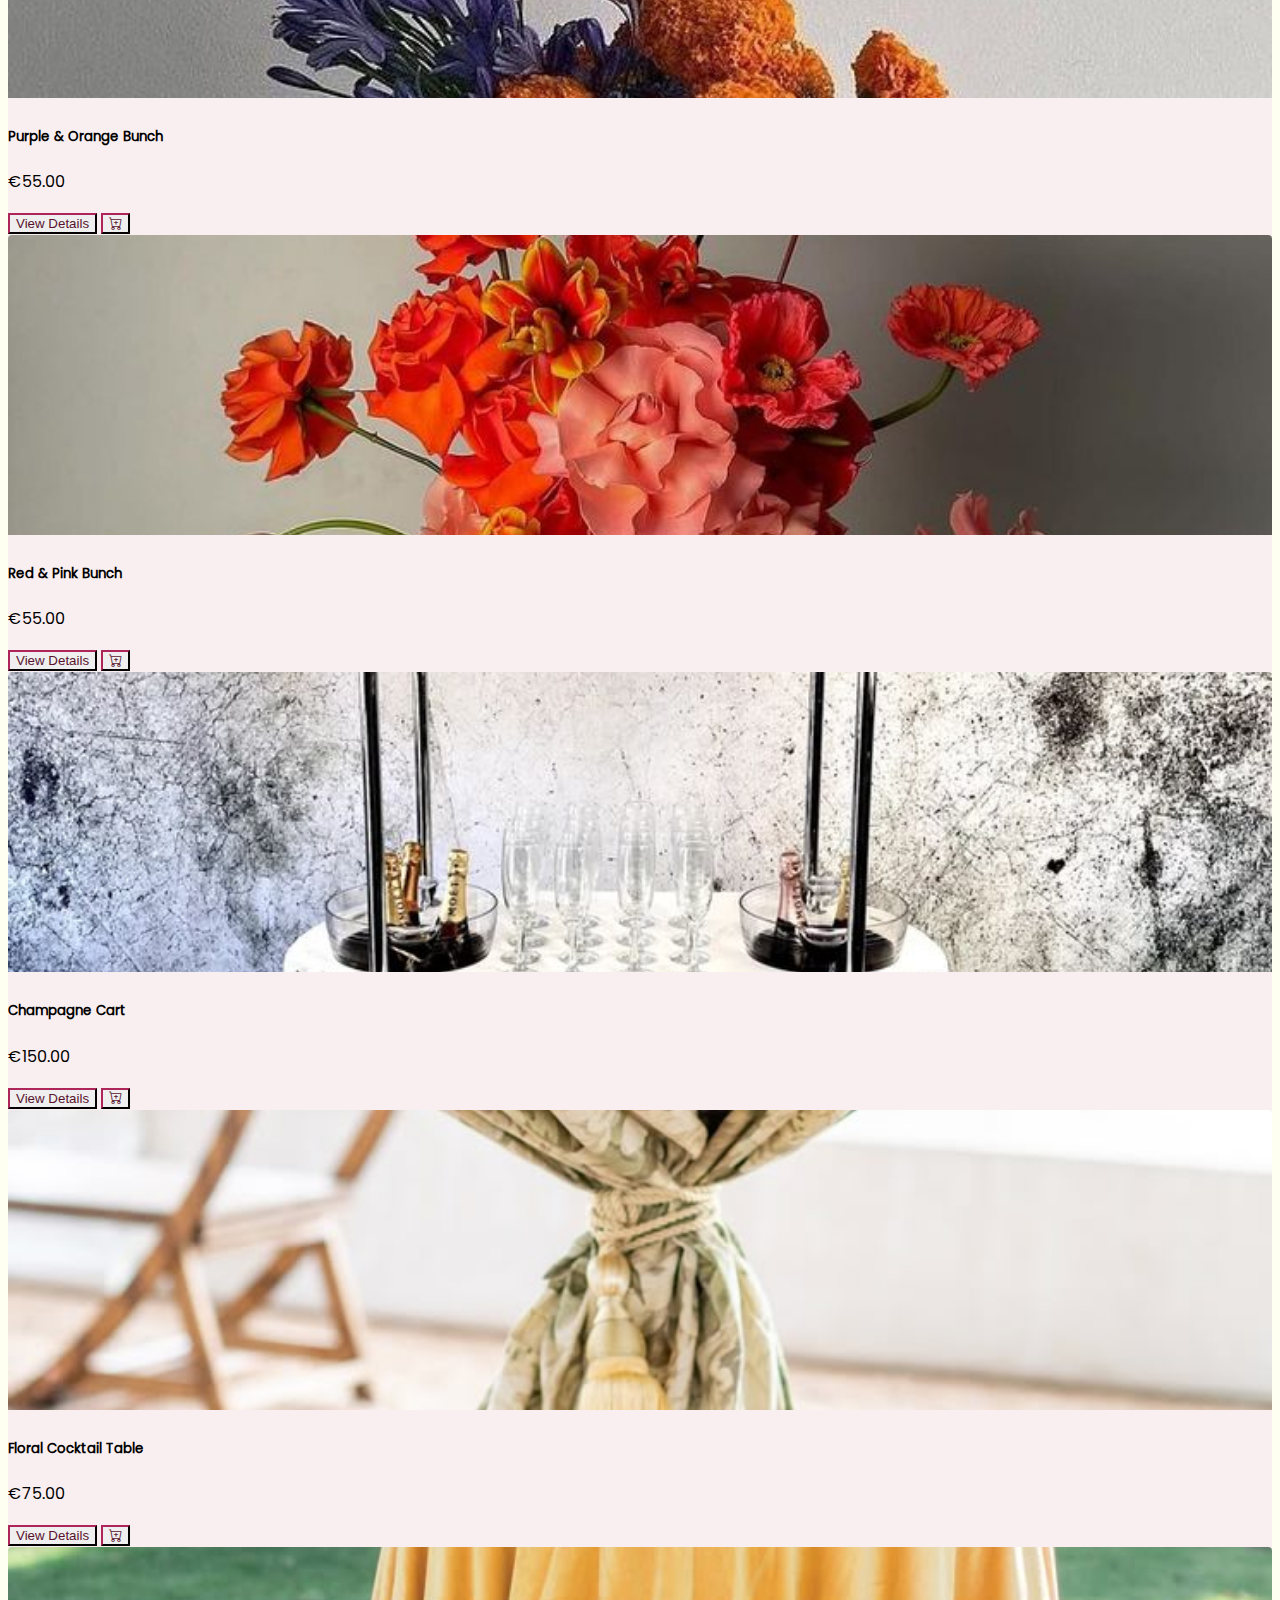
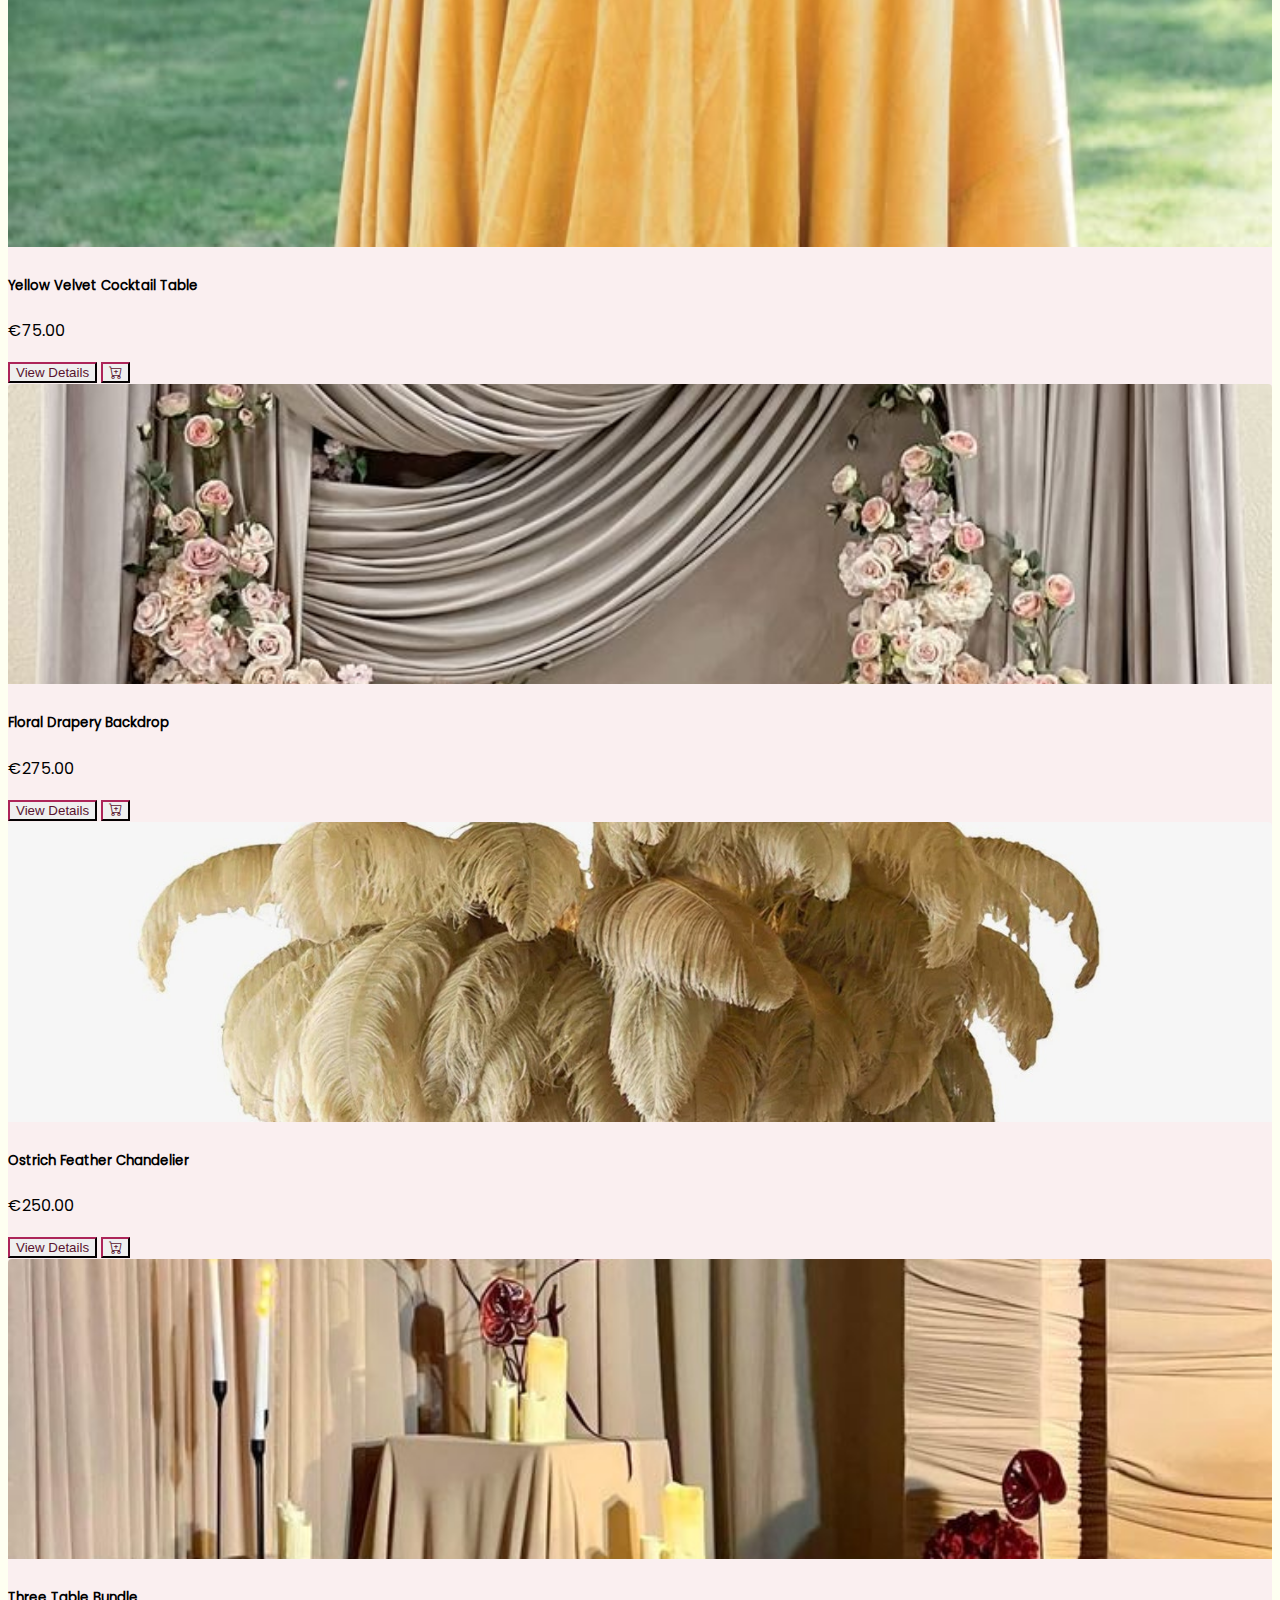
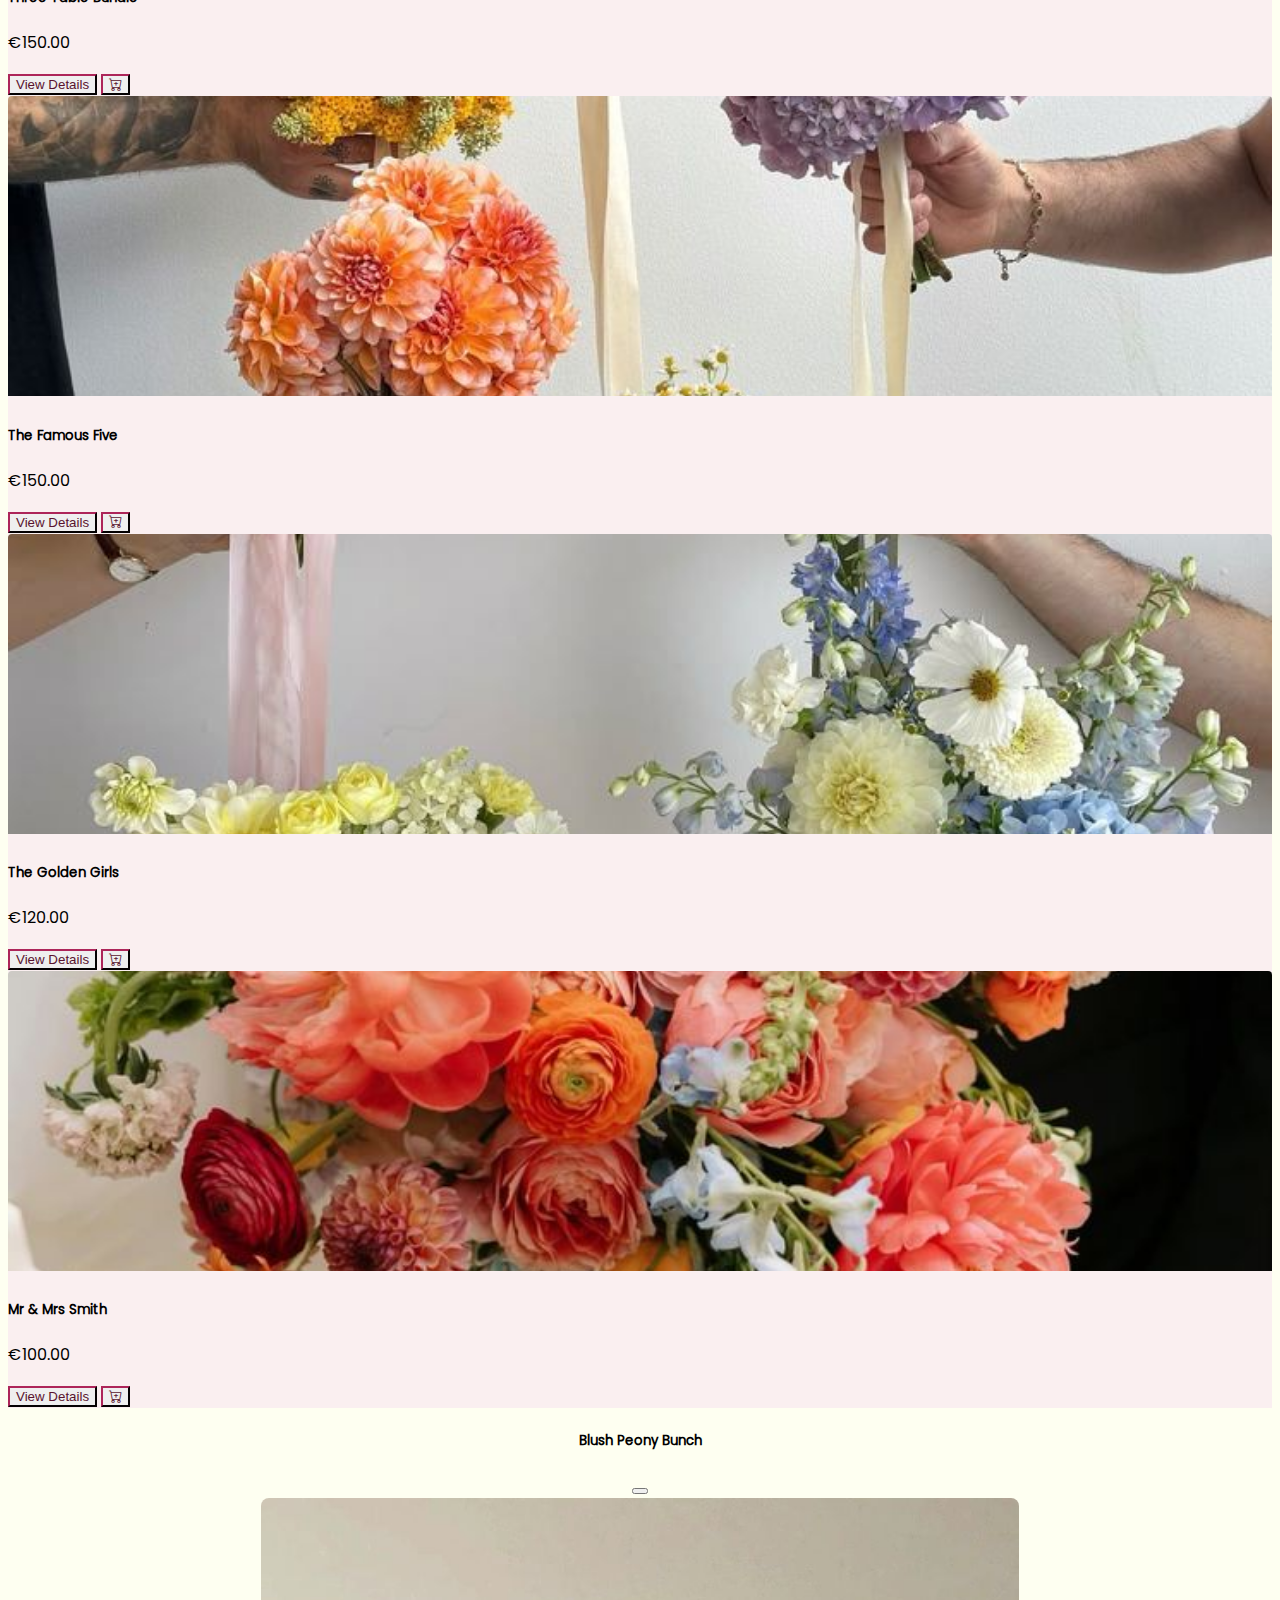
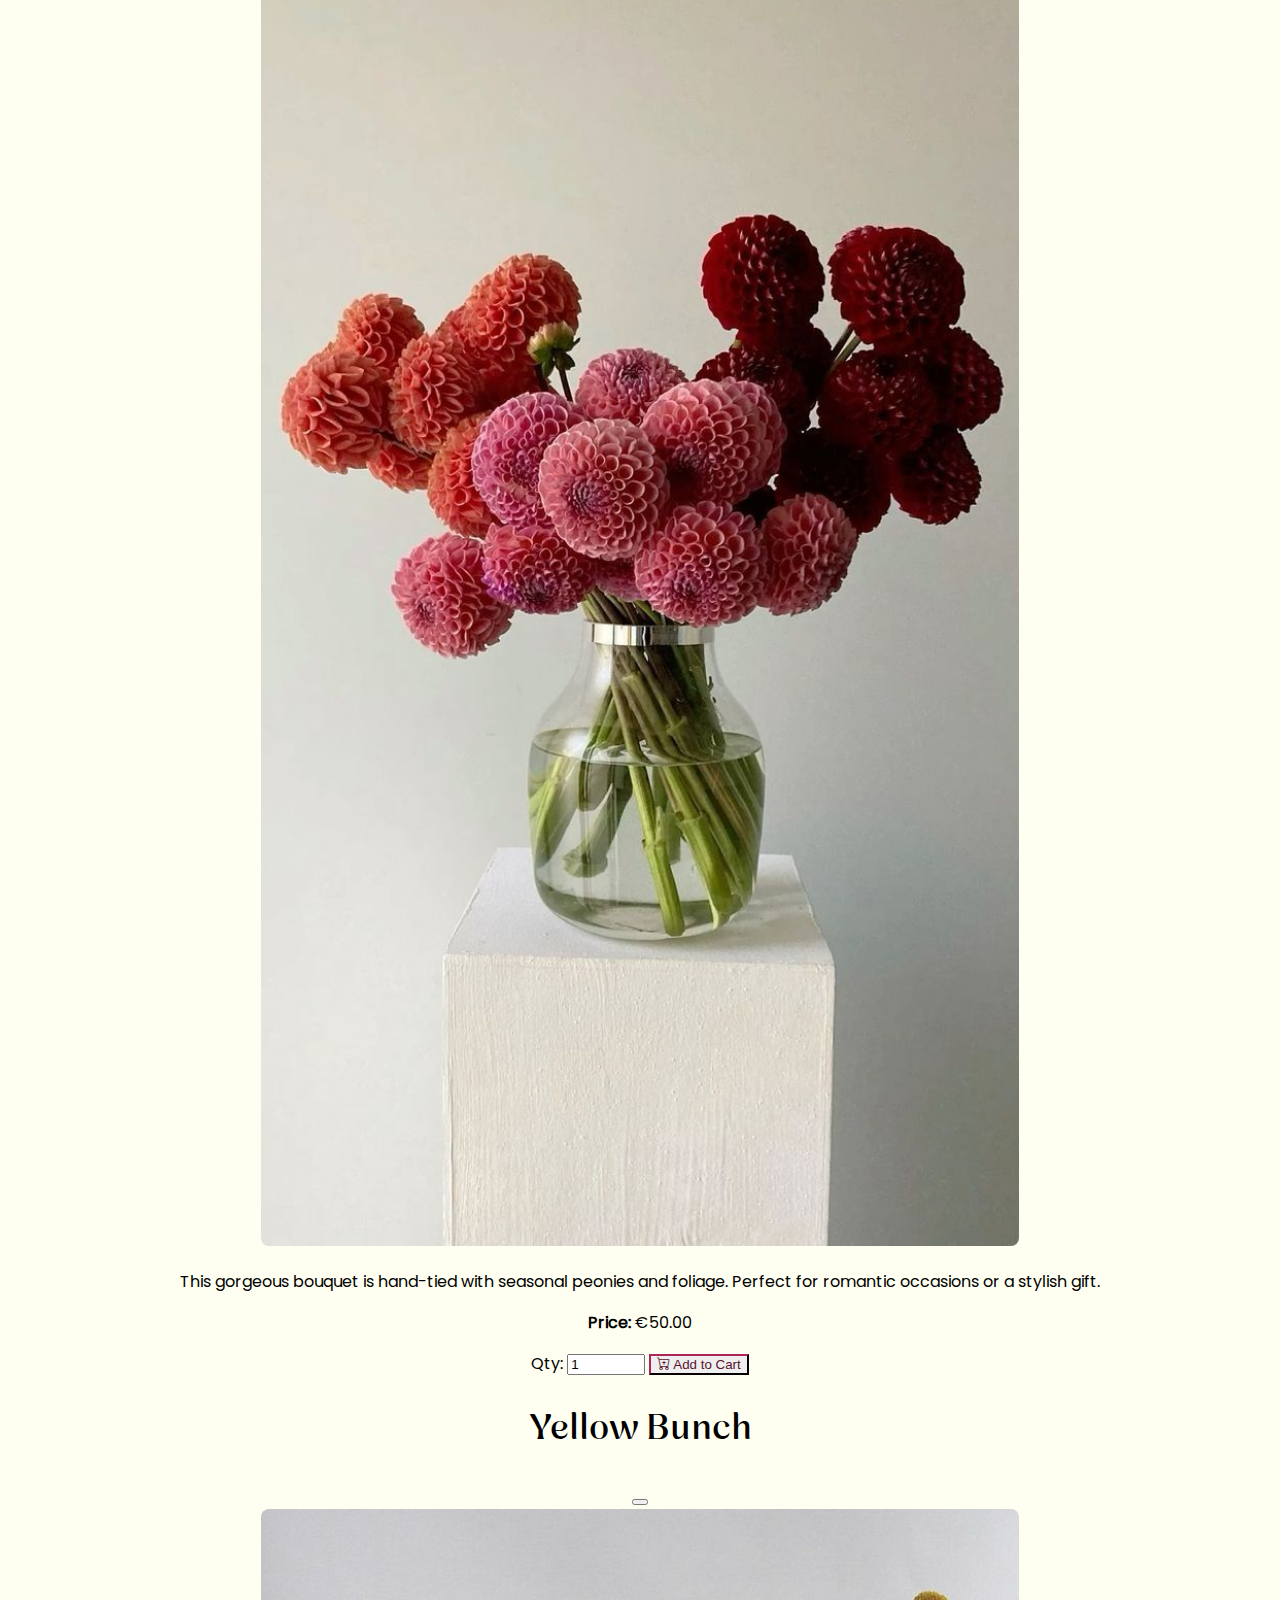
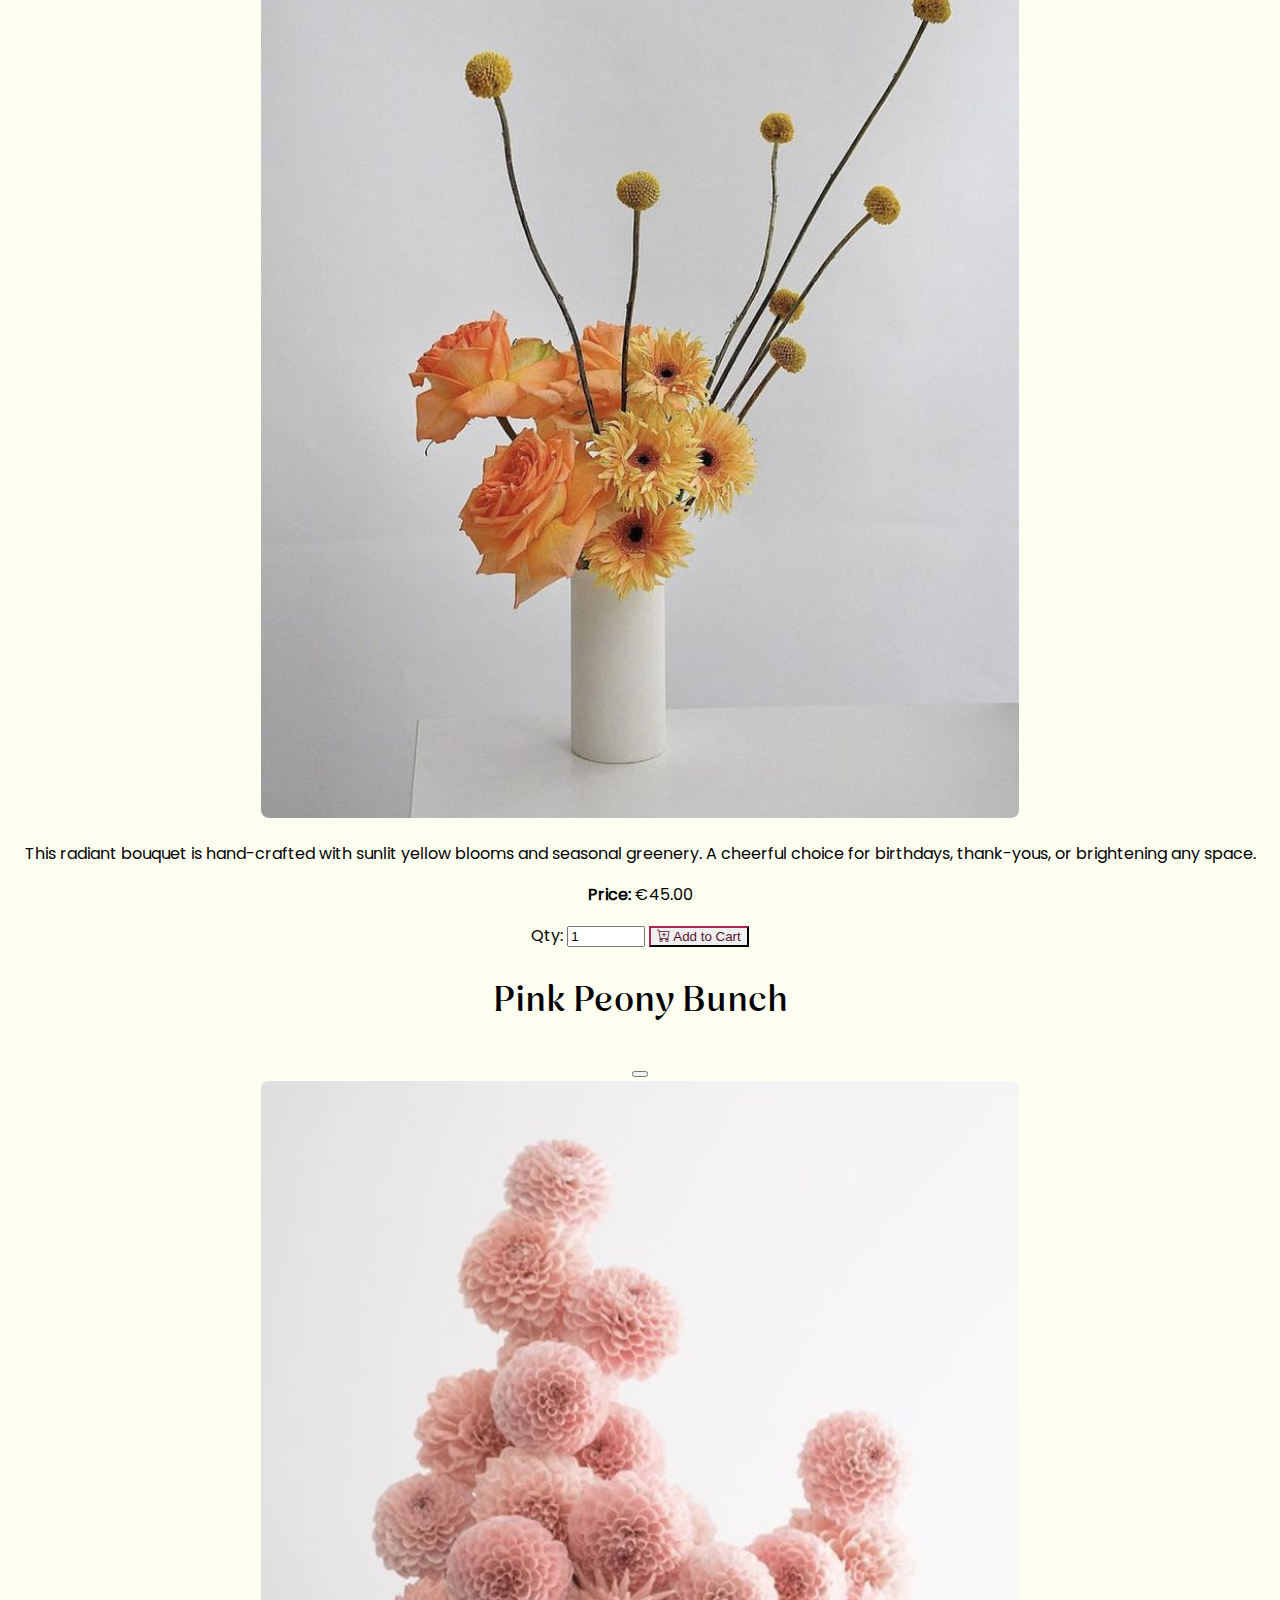
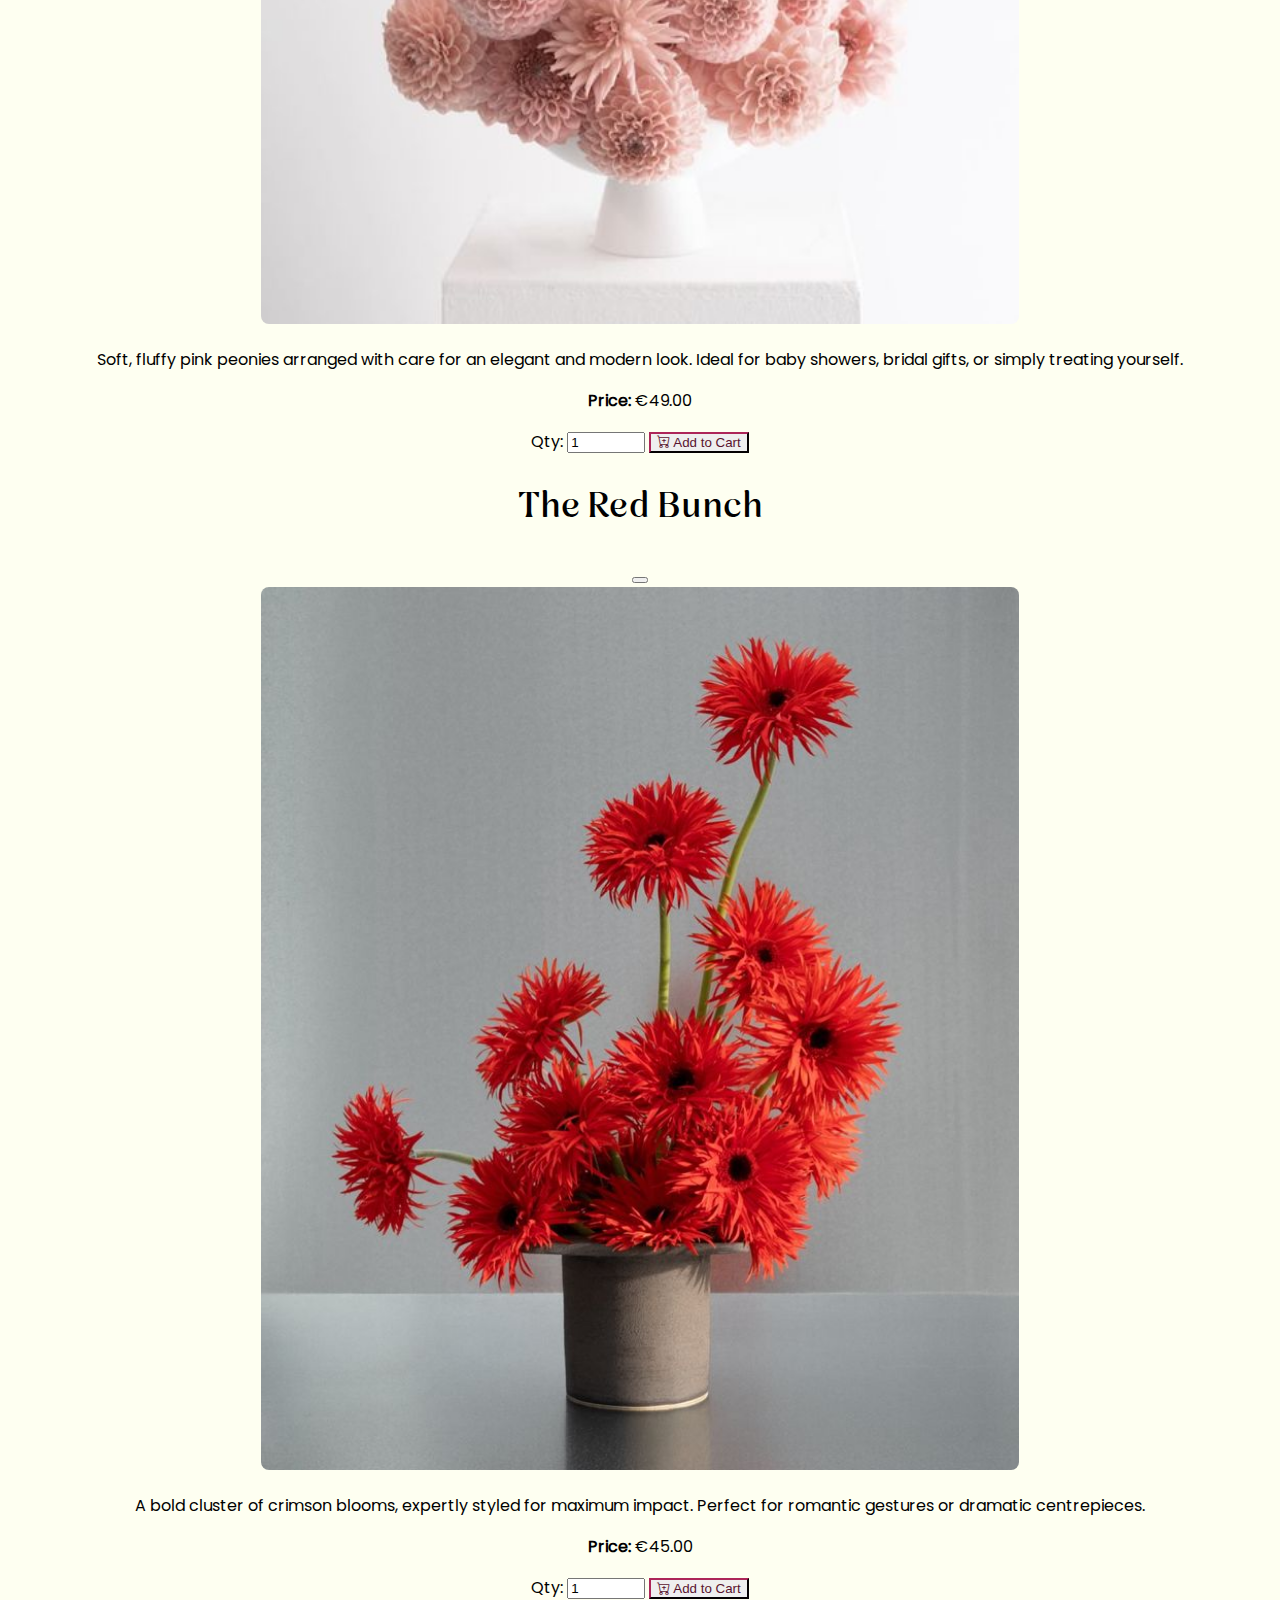
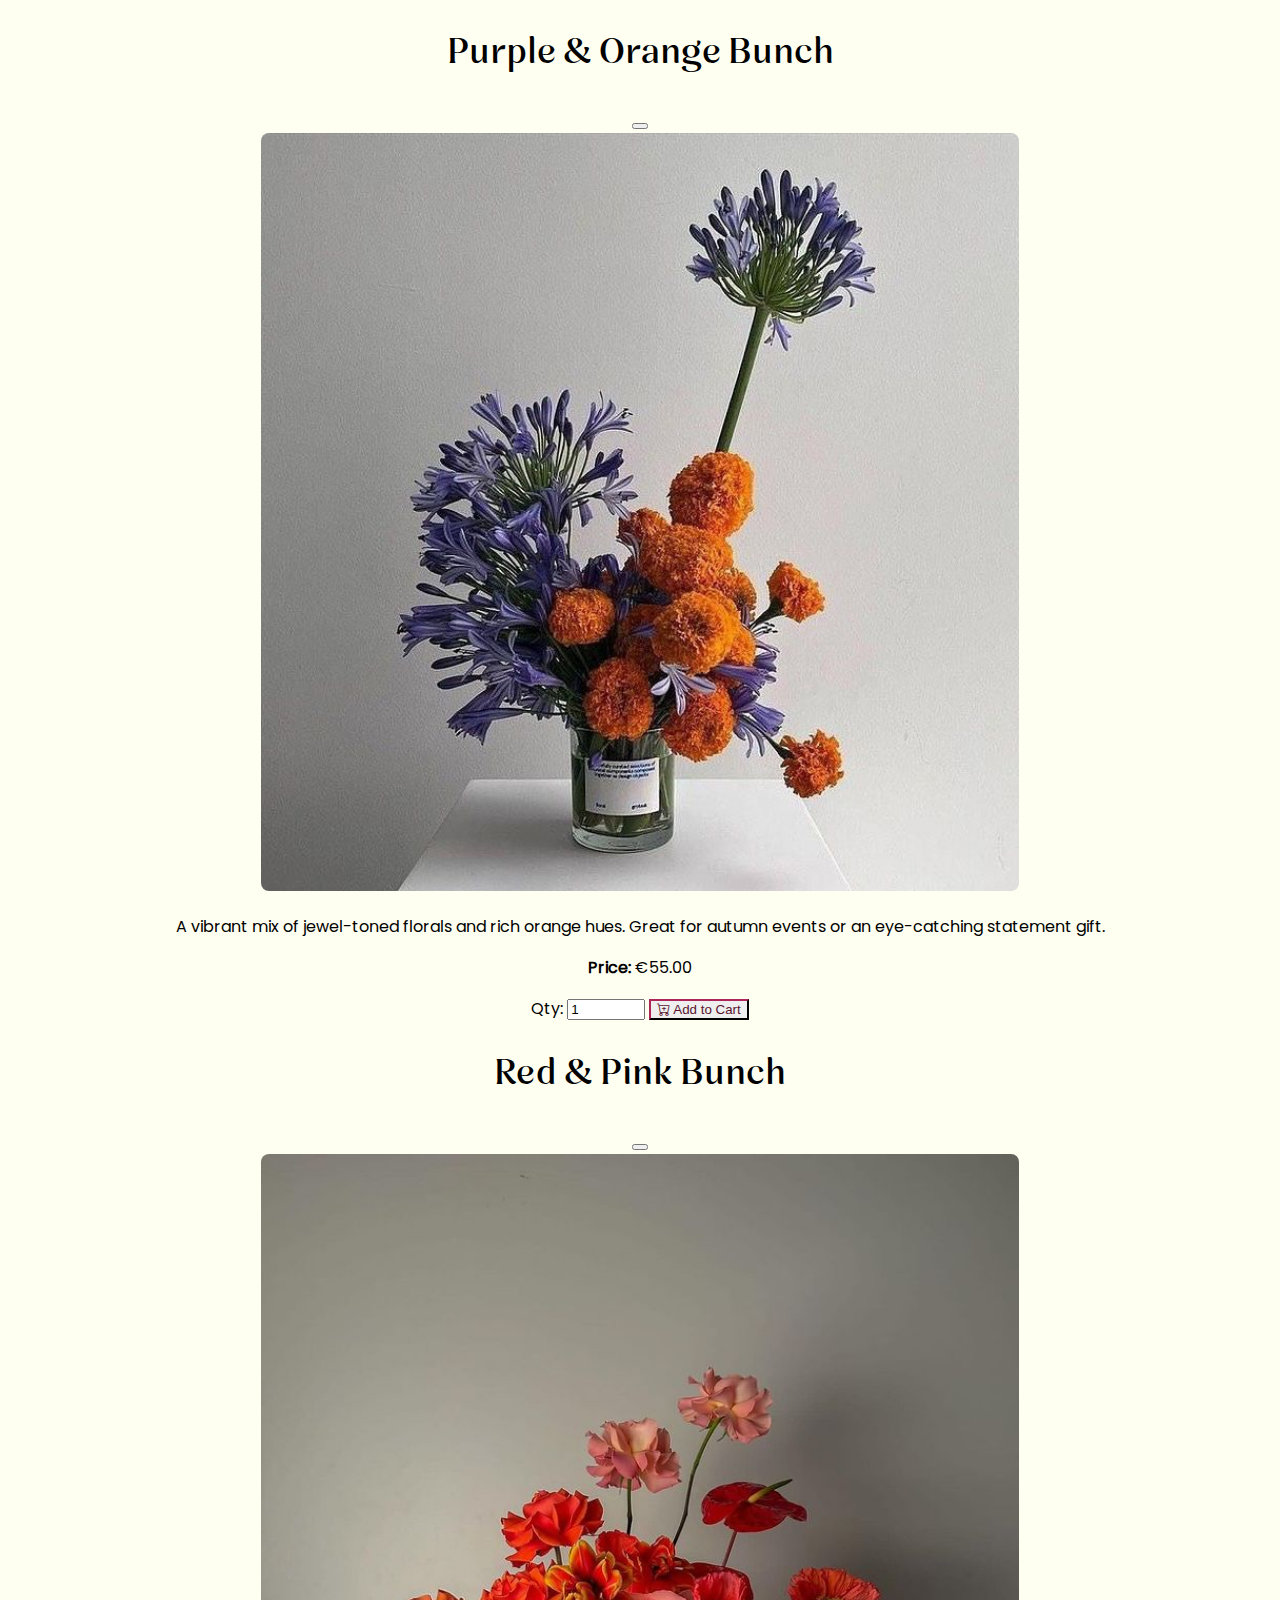
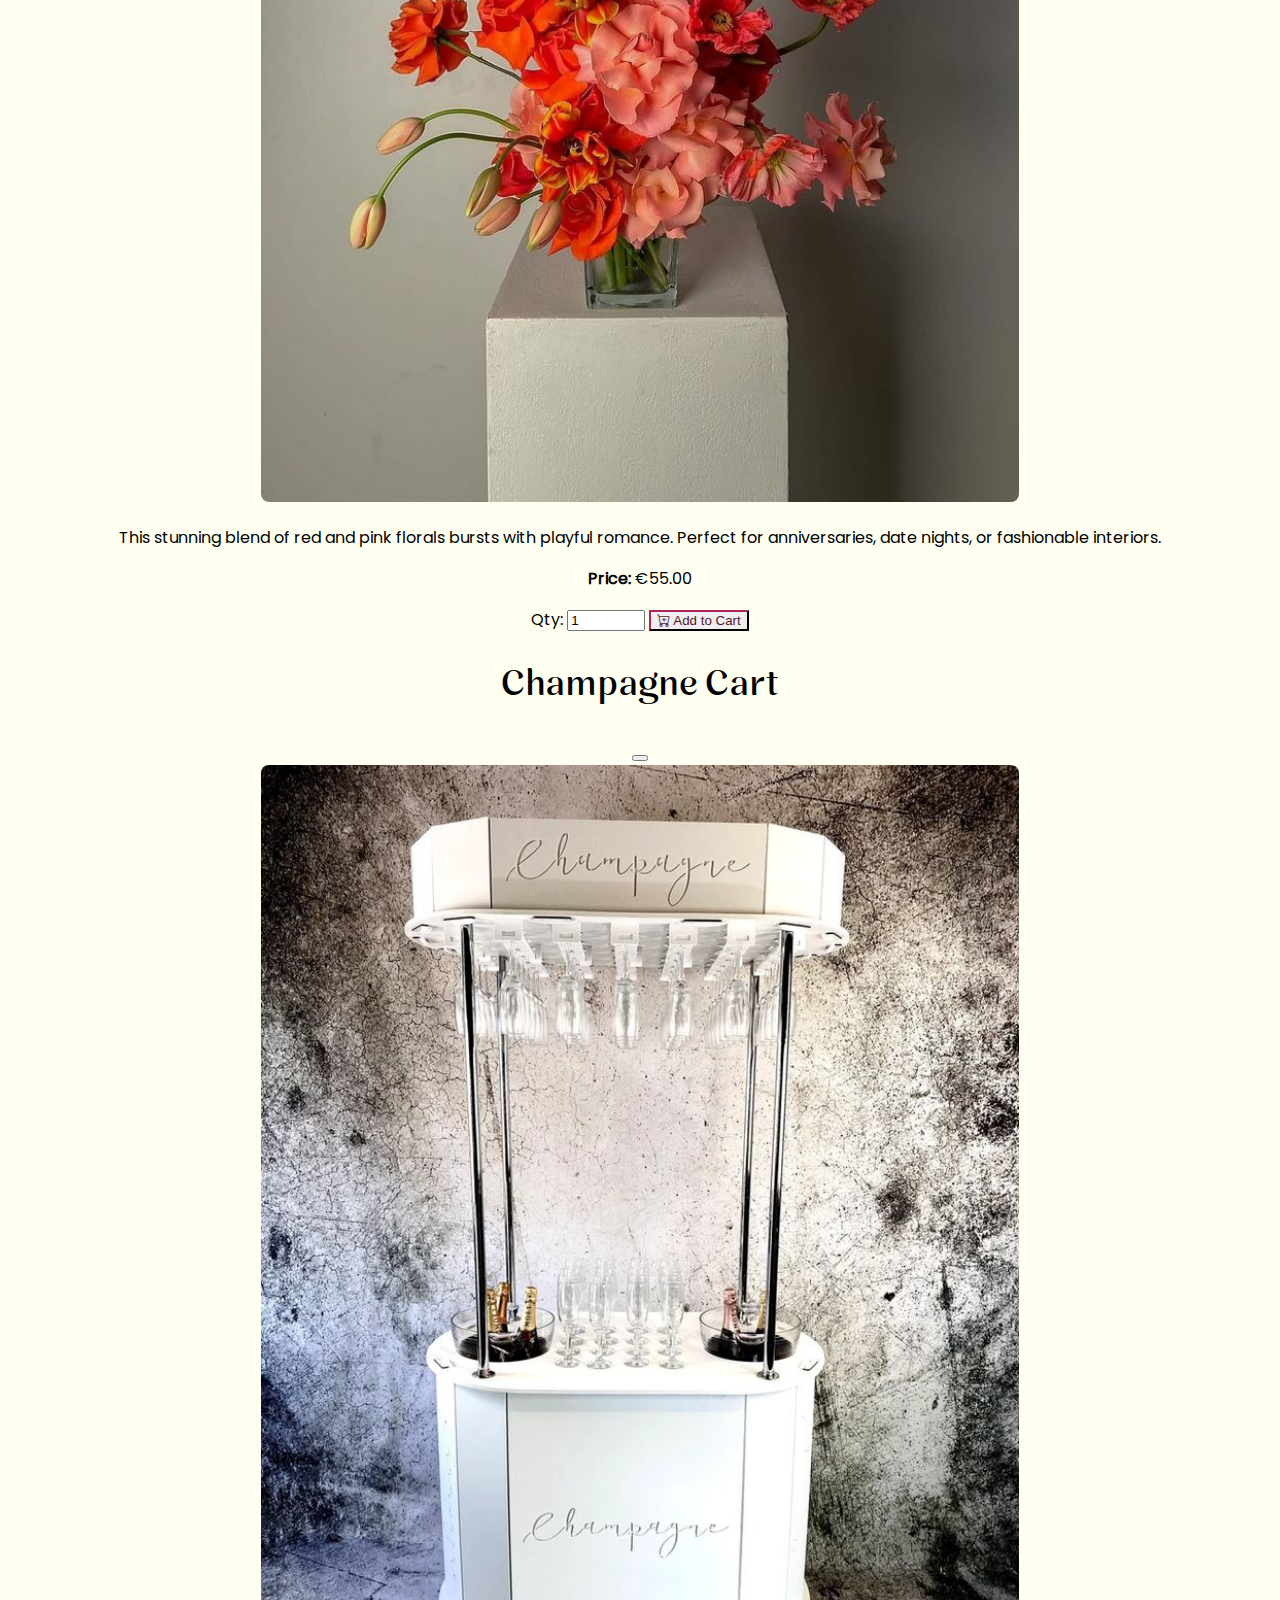
<file: shop.html>
<!DOCTYPE html>
<html lang="en">
<head>
    <meta charset="UTF-8">
    <meta name="viewport" content="width=device-width, initial-scale=1.0">
    <link href="https://cdn.jsdelivr.net/npm/bootstrap@5.3.5/dist/css/bootstrap.min.css" rel="stylesheet" integrity="sha384-SgOJa3DmI69IUzQ2PVdRZhwQ+dy64/BUtbMJw1MZ8t5HZApcHrRKUc4W0kG879m7" crossorigin="anonymous">
    <link rel="stylesheet" href="https://cdn.jsdelivr.net/npm/bootstrap-icons@1.12.1/font/bootstrap-icons.min.css">
    <link rel="stylesheet" href="style.css">
    <title>Mumenti Sbieh — Shop</title>
</head>

<body>
    <!-- NAVBAR-->
    
    <nav id="shopNav" class="navbar fixed-top navbar-expand-lg py-2.5">
        <div class="container-lg">
            <button
            class="navbar-toggler position-absolute start-0"
            type="button"
            data-bs-toggle="collapse"
            data-bs-target="#shopNavCollapse"
            aria-controls="shopNavCollapse"
            aria-expanded="false"
            aria-label="Toggle navigation"
            >
            <span class="navbar-toggler-icon"></span>
            </button>
            
            <a class="navbar-brand mx-lg-auto order-lg-auto mx-auto" href="index.html">
                <img
                src="Images/mumenti-sbieh-maroon-logo.png"      
                width="140"
                height="140"
                alt="Mumenti Sbieh logo"
                class="shopbrandLogo"
                id="shopbrandLogo"
                data-logo-large="Images/mumenti-sbieh-maroon-logo.png"
                data-logo-small="Images/maroon-logomark.png" 
                >
            </a>
            
            <div class="collapse navbar-collapse text-center" id="shopNavCollapse">
                <ul class="navbar-nav ms-auto gap-lg-4 text-center flex-lg-row flex-column">
                    <li class="nav-item"><a class="nav-link" href="index.html">Home</a></li>
                    <li class="nav-item"><a class="nav-link" href="shop.html">Shop</a></li>
                    <li class="nav-item"><a class="nav-link" href="portfolio.html">Portfolio</a></li>
                    <li class="nav-item"><a class="nav-link" href="eventboard.html">Event Board</a></li>
                    <li class="nav-item"><a class="nav-link" href="aboutus.html">About Us</a></li>
                    <li class="nav-item"><a class="nav-link" href="contact.html">Contact</a></li>
                    <li class="nav-item"><a class="nav-link" href="userlogin.html">Login</a></li>
                    <li class="nav-item"><a class="nav-link" href="cart.html"><i class="bi bi-cart-fill"></i></a></li>
                </ul>
            </div>
        
        
        </div>
    </nav>

    <!-- END NAVBAR-->

    <!-- HERO -->
    <header id="shopHero" class="shop-hero text-center d-flex align-items-center">
        <div class="container-lg">
            <h1>Shop Our Collection</h1>
            <p>
                Curate your moments with elegant blooms & artful decor
            </p>
        </div>
    </header>

    <!-- END HERO -->

    <!-- PROMO BANNER -->
    <div class="promo-banner">
        <div class="promo-track">
            <span class="promo-msg">
                🌸  Spring Special: 15% off all fresh bouquets — use code BLOOM15 at checkout! • Free decor rental delivery on orders over €75! ✨
                <span class="promo-msg">
                    🌸  Spring Special: 15% off all fresh bouquets — use code BLOOM15 at checkout! • Free decor rental delivery on orders over €75! ✨
                </span>
            </span>
        </div>
        <span class="visually-hidden">
            🌸  Spring Special: 15% off all fresh bouquets — use code BLOOM15 at checkout! • Free decor rental delivery on orders over €75! ✨
        </span>
    </div>

    <!-- END PROMO BANNER -->

    <!-- SHOP -->

    <section class="shop-section py-5">
        <div class="container-fluid">
            
            <div class="text-center mb-4">
                <h2>Browse the Full Collection</h2>
                <p class="section-sub">Find something beautiful for every occasion</p>
                
                <!-- FILTERS -->
                <div class="d-flex justify-content-center gap-3 mt-3">
                    <button class="btn btn-outline-dark filter-btn" data-filter="all">All</button>
                    <button class="btn btn-outline-dark filter-btn" data-filter="fresh-flowers">Fresh Flowers</button>
                    <button class="btn btn-outline-dark filter-btn" data-filter="decor-items">Decor Items</button>
                    <button class="btn btn-outline-dark filter-btn" data-filter="flower-and-decor-bundles">Flower & Decor Bundles</button>
                    <button class="btn btn-outline-dark filter-btn" data-filter="wedding-bundles">Wedding Bundles</button>
                </div>
                <!-- END FILTERS-->
            </div>
            
            <div class="row g-4 mx-auto" id="productGrid">
                
                <!-- PRODUCT CARDS -->
                
                <div class="col-12 col-sm-6 col-md-4 col-lg-3 col-xl-2 product-card" data-category="fresh-flowers" data-price="50">
                    <div class="card h-100">
                        <img src="Images/Flowers/flowers6-shop.jpg" class="product-img card-img-top" alt="red and pink bouquet">
                        <div class="card-body text-center">
                            <h5 class="card-title mb-1">Blush Peony Bunch</h5>
                            <p class="card-text">€50.00</p>
                            <button class="btn btn-outline-dark" data-bs-toggle="modal" data-bs-target="#productModal1">View Details</button>
                            <button class="btn btn-outline-dark add-to-cart" 
                            data-id="001"
                            data-name="Blush Peony Bunch"
                            data-img="Images/Flowers/flowers6-shop.jpg"
                            title="Add to Cart">
                            <i class="bi bi-cart-plus"></i>
                            </button>
                        </div>
                    </div>
                </div>
                
                <div class="col-12 col-sm-6 col-md-4 col-lg-3 col-xl-2 product-card" data-category="fresh-flowers" data-price="45">
                    <div class="card h-100">
                        <img src="Images/Flowers/flowers7-shop.jpg" class="product-img card-img-top" alt="yellow bouquet">
                        <div class="card-body text-center">
                            <h5 class="card-title mb-1">Yellow Bunch</h5>
                            <p class="card-text">€45.00</p>
                            <button class="btn btn-outline-dark" data-bs-toggle="modal" data-bs-target="#productModal2">View Details</button>
                            <button class="btn btn-outline-dark add-to-cart"
                            data-id="002"
                            data-name="Yellow Bunch"
                            data-img="Images/Flowers/flowers7-shop.jpg"
                            title="Add to Cart">
                            <i class="bi bi-cart-plus"></i>
                            </button>
                        </div>
                    </div>
                </div>
                
                <div class="col-12 col-sm-6 col-md-4 col-lg-3 col-xl-2 product-card" data-category="fresh-flowers" data-price="49">
                    <div class="card h-100">
                        <img src="Images/Flowers/flowers8-shop.jpg" class="product-img card-img-top" alt="pink peony bouquet">
                        <div class="card-body text-center">
                            <h5 class="card-title mb-1">Pink Peony Bunch</h5>
                            <p class="card-text">€49.00</p>
                            <button class="btn btn-outline-dark" data-bs-toggle="modal" data-bs-target="#productModal3">View Details</button>
                            <button class="btn btn-outline-dark add-to-cart"
                            data-id="003"
                            data-name="Pink Peony Bunch"
                            data-img="Images/Flowers/flowers8-shop.jpg"
                            title="Add to Cart">
                            <i class="bi bi-cart-plus"></i>
                            </button>
                        </div>
                    </div>
                </div>

                <div class="col-12 col-sm-6 col-md-4 col-lg-3 col-xl-2 product-card" data-category="fresh-flowers" data-price="45">
                    <div class="card h-100">
                        <img src="Images/Flowers/flowers9-shop.jpg" class="product-img card-img-top" alt="red bouquet">
                        <div class="card-body text-center">
                            <h5 class="card-title mb-1">The Red Bunch</h5>
                            <p class="card-text">€45.00</p>
                            <button class="btn btn-outline-dark" data-bs-toggle="modal" data-bs-target="#productModal4">View Details</button>
                            <button class="btn btn-outline-dark add-to-cart"
                            data-id="004"
                            data-name="The Red Bunch"
                            data-img="Images/Flowers/flowers9-shop.jpg"
                            title="Add to Cart">
                            <i class="bi bi-cart-plus"></i>
                            </button>
                        </div>
                    </div>
                </div>

                <div class="col-12 col-sm-6 col-md-4 col-lg-3 col-xl-2 product-card" data-category="fresh-flowers" data-price="55">
                    <div class="card h-100">
                        <img src="Images/Flowers/flowers10-shop.jpg" class="product-img card-img-top" alt="purple and orange bouquet">
                        <div class="card-body text-center">
                            <h5 class="card-title mb-1">Purple & Orange Bunch</h5>
                            <p class="card-text">€55.00</p>
                            <button class="btn btn-outline-dark" data-bs-toggle="modal" data-bs-target="#productModal5">View Details</button>
                            <button class="btn btn-outline-dark add-to-cart"
                            data-id="005"
                            data-name="Purple & Orange Bunch"
                            data-img="Images/Flowers/flowers10-shop.jpg"
                            title="Add to Cart">
                            <i class="bi bi-cart-plus"></i>
                            </button>
                        </div>
                    </div>
                </div>
                
                <div class="col-12 col-sm-6 col-md-4 col-lg-3 col-xl-2 product-card" data-category="fresh-flowers" data-price="55">
                    <div class="card h-100">
                        <img src="Images/Flowers/flowers11-shop.jpg" class="product-img card-img-top" alt="red and pink bouquet">
                        <div class="card-body text-center">
                            <h5 class="card-title mb-1">Red & Pink Bunch</h5>
                            <p class="card-text">€55.00</p>
                            <button class="btn btn-outline-dark" data-bs-toggle="modal" data-bs-target="#productModal6">View Details</button>
                            <button class="btn btn-outline-dark add-to-cart"
                            data-id="006"
                            data-name="Red & Pink Bunch"
                            data-img="Images/Flowers/flowers11-shop.jpg"
                            title="Add to Cart">
                            <i class="bi bi-cart-plus"></i>
                            </button>
                        </div>
                    </div>
                </div>

                <div class="col-12 col-sm-6 col-md-4 col-lg-3 col-xl-2 product-card" data-category="decor-items" data-price="150">
                    <div class="card h-100">
                        <img src="Images/Decor/decor3.jpg" class="product-img card-img-top" alt="roofed bar cart with champagne glasses and a cooler">
                        <div class="card-body text-center">
                            <h5 class="card-title mb-1">Champagne Cart</h5>
                            <p class="card-text">€150.00</p>
                            <button class="btn btn-outline-dark" data-bs-toggle="modal" data-bs-target="#productModal7">View Details</button>
                            <button class="btn btn-outline-dark add-to-cart"
                            data-id="007"
                            data-name="Champagne Cart"
                            data-img="Images/Decor/decor3.jpg"
                            title="Add to Cart">
                            <i class="bi bi-cart-plus"></i>
                            </button>
                        </div>
                    </div>
                </div>

                <div class="col-12 col-sm-6 col-md-4 col-lg-3 col-xl-2 product-card" data-category="decor-items" data-price="75">
                    <div class="card h-100">
                        <img src="Images/Decor/decor4.jpg" class="product-img card-img-top" alt="cocktail table with green floral cover">
                        <div class="card-body text-center">
                            <h5 class="card-title mb-1">Floral Cocktail Table</h5>
                            <p class="card-text">€75.00</p>
                            <button class="btn btn-outline-dark" data-bs-toggle="modal" data-bs-target="#productModal8">View Details</button>
                            <button class="btn btn-outline-dark add-to-cart"
                            data-id="008"
                            data-name="Floral Cocktail Table"
                            data-img="Images/Decor/decor4.jpg"
                            title="Add to Cart">
                            <i class="bi bi-cart-plus"></i>
                            </button>
                        </div>
                    </div>
                </div>

                <div class="col-12 col-sm-6 col-md-4 col-lg-3 col-xl-2 product-card" data-category="decor-items" data-price="75">
                    <div class="card h-100">
                        <img src="Images/Decor/decor5.jpg" class="product-img card-img-top" alt="cocktail table with yellow velvet cover">
                        <div class="card-body text-center">
                            <h5 class="card-title mb-1">Yellow Velvet Cocktail Table</h5>
                            <p class="card-text">€75.00</p>
                            <button class="btn btn-outline-dark" data-bs-toggle="modal" data-bs-target="#productModal9">View Details</button>
                            <button class="btn btn-outline-dark add-to-cart"
                            data-id="009"
                            data-name="Yellow Velvet Cocktail Table"
                            data-img="Images/Decor/decor5.jpg"
                            title="Add to Cart">
                            <i class="bi bi-cart-plus"></i>
                            </button>
                        </div>
                    </div>
                </div>

                <div class="col-12 col-sm-6 col-md-4 col-lg-3 col-xl-2 product-card" data-category="flower-and-decor-bundles" data-price="275">
                    <div class="card h-100">
                        <img src="Images/Decor/decor6.jpg" class="product-img card-img-top" alt="pale brown curtain backdrop with floral decor">
                        <div class="card-body text-center">
                            <h5 class="card-title mb-1">Floral Drapery Backdrop</h5>
                            <p class="card-text">€275.00</p>
                            <button class="btn btn-outline-dark" data-bs-toggle="modal" data-bs-target="#productModal10">View Details</button>
                            <button class="btn btn-outline-dark add-to-cart"
                            data-id="010"
                            data-name="Floral Drapery Backdrop"
                            data-img="Images/Decor/decor6.jpg"
                            title="Add to Cart">
                            <i class="bi bi-cart-plus"></i>
                            </button>
                        </div>
                    </div>
                </div>

                <div class="col-12 col-sm-6 col-md-4 col-lg-3 col-xl-2 product-card" data-category="decor-items" data-price="250">
                    <div class="card h-100">
                        <img src="Images/Decor/decor8.jpg" class="product-img card-img-top" alt="pale yellow ostrich feather chandelier">
                        <div class="card-body text-center">
                            <h5 class="card-title mb-1">Ostrich Feather Chandelier</h5>
                            <p class="card-text">€250.00</p>
                            <button class="btn btn-outline-dark" data-bs-toggle="modal" data-bs-target="#productModal11">View Details</button>
                            <button class="btn btn-outline-dark add-to-cart"
                            data-id="011"
                            data-name="Ostrich Feather Chandelier"
                            data-img="Images/Decor/decor8.jpg"
                            title="Add to Cart">
                            <i class="bi bi-cart-plus"></i>
                            </button>
                        </div>
                    </div>
                </div>

                <div class="col-12 col-sm-6 col-md-4 col-lg-3 col-xl-2 product-card" data-category="flower-and-decor-bundles" data-price="150">
                    <div class="card h-100">
                        <img src="Images/Decor/decor9.jpg" class="product-img card-img-top" alt="three covered tables of different height with drapery, candles and floral decorations">
                        <div class="card-body text-center">
                            <h5 class="card-title mb-1">Three Table Bundle</h5>
                            <p class="card-text">€150.00</p>
                            <button class="btn btn-outline-dark" data-bs-toggle="modal" data-bs-target="#productModal12">View Details</button>
                            <button class="btn btn-outline-dark add-to-cart"
                            data-id="012"
                            data-name="Three Table Bundle"
                            data-img="Images/Decor/decor9.jpg"
                            title="Add to Cart">
                            <i class="bi bi-cart-plus"></i>
                            </button>
                        </div>
                    </div>
                </div>

                <div class="col-12 col-sm-6 col-md-4 col-lg-3 col-xl-2 product-card" data-category="wedding-bundles" data-price="150">
                    <div class="card h-100">
                        <img src="Images/Flowers/bridesmaid1.jpg" class="product-img card-img-top" alt="five small different coloured bouquets">
                        <div class="card-body text-center">
                            <h5 class="card-title mb-1">The Famous Five</h5>
                            <p class="card-text">€150.00</p>
                            <button class="btn btn-outline-dark" data-bs-toggle="modal" data-bs-target="#productModal13">View Details</button>
                            <button class="btn btn-outline-dark add-to-cart"
                            data-id="013"
                            data-name="The Famous Five"
                            data-img="Images/Flowers/bridesmaid1.jpg"
                            title="Add to Cart">
                            <i class="bi bi-cart-plus"></i>
                            </button>
                        </div>
                    </div>
                </div>

                <div class="col-12 col-sm-6 col-md-4 col-lg-3 col-xl-2 product-card" data-category="wedding-bundles" data-price="120">
                    <div class="card h-100">
                        <img src="Images/Flowers/bridesmaid2.jpg" class="product-img card-img-top" alt="four small different coloured bouquets">
                        <div class="card-body text-center">
                            <h5 class="card-title mb-1">The Golden Girls</h5>
                            <p class="card-text">€120.00</p>
                            <button class="btn btn-outline-dark" data-bs-toggle="modal" data-bs-target="#productModal14">View Details</button>
                            <button class="btn btn-outline-dark add-to-cart"
                            data-id="014"
                            data-name="The Golden Girls"
                            data-img="Images/Flowers/bridesmaid2.jpg"
                            title="Add to Cart">
                            <i class="bi bi-cart-plus"></i>
                            </button>
                        </div>
                    </div>
                </div>

                <div class="col-12 col-sm-6 col-md-4 col-lg-3 col-xl-2 product-card" data-category="wedding-bundles" data-price="100">
                    <div class="card h-100">
                        <img src="Images/Flowers/bridegroom2.jpg" class="product-img card-img-top" alt="bridal bouquet held by the bride and groom, the groom also has a matching boutonniere">
                        <div class="card-body text-center">
                            <h5 class="card-title mb-1">Mr & Mrs Smith</h5>
                            <p class="card-text">€100.00</p>
                            <button class="btn btn-outline-dark" data-bs-toggle="modal" data-bs-target="#productModal15">View Details</button>
                            <button class="btn btn-outline-dark add-to-cart"
                            data-id="015"
                            data-name="Mr & Mrs Smith"
                            data-img="Images/Flowers/bridegroom2.jpg"
                            title="Add to Cart">
                            <i class="bi bi-cart-plus"></i>
                            </button>
                        </div>
                    </div>
                </div>

    <!-- Repeat here for more products -->

            </div>

            <!-- END PRODUCT CARDS-->

            <!-- MODALS -->
            

            <div class="modal fade" id="productModal1" tabindex="-1" aria-hidden="true">
                <div class="modal-dialog modal-lg modal-dialog-centered">
                    <div class="modal-content">
                        <div class="modal-header">
                            <h5 class="modal-title">Blush Peony Bunch</h5>
                            <button type="button" class="btn-close" data-bs-dismiss="modal"></button>
                        </div>
                        <div class="modal-body">
                            <img src="Images/Flowers/flowers6-shop.jpg" class="modal-img mb-3" alt="red and pink bouquet">
                            <p>This gorgeous bouquet is hand-tied with seasonal peonies and foliage. Perfect for romantic occasions or a stylish gift.</p>
                            <p><strong>Price:</strong> €50.00</p>
                            <div class="d-flex align-items-center justify-content-center gap-3 mt-4">
                                <label for="modalQty-001" class="mb-0 fw-semibold">Qty:</label>
                                <input type="number" id="modalQty-001" min="1" value="1" class="form-control w-auto text-center" style="max-width: 70px;">
                                <button class="btn btn-outline-dark add-to-cart-modal" 
                                data-id="001"
                                data-name="Blush Peony Bunch"
                                data-img="Images/Flowers/flowers6-shop.jpg"
                                data-price="50"
                                data-qty-id="modalQty-001"
                                title="Add to Cart">
                                <i class="bi bi-cart-plus me-1"></i> Add to Cart
                                </button>
                            </div>
                        </div>
                    </div>
                </div>
            </div>

            <div class="modal fade" id="productModal2" tabindex="-1" aria-hidden="true">
                <div class="modal-dialog modal-lg modal-dialog-centered">
                    <div class="modal-content">
                        <div class="modal-header">
                            <h3 class="modal-title">Yellow Bunch</h3>
                            <button type="button" class="btn-close" data-bs-dismiss="modal"></button>
                        </div>
                        <div class="modal-body">
                            <img src="Images/Flowers/flowers7-shop.jpg" class="modal-img mb-3" alt="yellow bouquet">
                            <p>This radiant bouquet is hand-crafted with sunlit yellow blooms and seasonal greenery. A cheerful choice for birthdays, thank-yous, or brightening any space.</p>
                            <p><strong>Price:</strong> €45.00</p>
                            <div class="d-flex align-items-center justify-content-center gap-3 mt-4">
                                <label for="modalQty-002" class="mb-0 fw-semibold">Qty:</label>
                                <input type="number" id="modalQty-002" min="1" value="1" class="form-control w-auto text-center" style="max-width: 70px;">
                                <button class="btn btn-outline-dark add-to-cart-modal" 
                                data-id="002"
                                data-name="Yellow Bunch"
                                data-img="Images/Flowers/flowers6-shop.jpg"
                                data-price="45"
                                data-qty-id="modalQty-002"
                                title="Add to Cart">
                                <i class="bi bi-cart-plus me-1"></i> Add to Cart
                                </button>
                            </div>
                        </div>
                    </div>
                </div>
            </div>

            <div class="modal fade" id="productModal3" tabindex="-1" aria-hidden="true">
                <div class="modal-dialog modal-lg modal-dialog-centered">
                    <div class="modal-content">
                        <div class="modal-header">
                            <h3 class="modal-title">Pink Peony Bunch</h3>
                            <button type="button" class="btn-close" data-bs-dismiss="modal"></button>
                        </div>
                        <div class="modal-body">
                            <img src="Images/Flowers/flowers8-shop.jpg" class="modal-img mb-3" alt="pink peony bouquet">
                            <p>Soft, fluffy pink peonies arranged with care for an elegant and modern look. Ideal for baby showers, bridal gifts, or simply treating yourself.</p>
                            <p><strong>Price:</strong> €49.00</p>
                            <div class="d-flex align-items-center justify-content-center gap-3 mt-4">
                                <label for="modalQty-003" class="mb-0 fw-semibold">Qty:</label>
                                <input type="number" id="modalQty-003" min="1" value="1" class="form-control w-auto text-center" style="max-width: 70px;">
                                <button class="btn btn-outline-dark add-to-cart-modal" 
                                data-id="003"
                                data-name="Pink Peony Bunch"
                                data-img="Images/Flowers/flowers8-shop.jpg"
                                data-price="49"
                                data-qty-id="modalQty-003"
                                title="Add to Cart">
                                <i class="bi bi-cart-plus me-1"></i> Add to Cart
                                </button>
                            </div>
                        </div>
                    </div>
                </div>
            </div>

            <div class="modal fade" id="productModal4" tabindex="-1" aria-hidden="true">
                <div class="modal-dialog modal-lg modal-dialog-centered">
                    <div class="modal-content">
                        <div class="modal-header">
                            <h3 class="modal-title">The Red Bunch</h3>
                            <button type="button" class="btn-close" data-bs-dismiss="modal"></button>
                        </div>
                        <div class="modal-body">
                            <img src="Images/Flowers/flowers9-shop.jpg" class="modal-img mb-3" alt="red bouquet">
                            <p>A bold cluster of crimson blooms, expertly styled for maximum impact. Perfect for romantic gestures or dramatic centrepieces.</p>
                            <p><strong>Price:</strong> €45.00</p>
                            <div class="d-flex align-items-center justify-content-center gap-3 mt-4">
                                <label for="modalQty-004" class="mb-0 fw-semibold">Qty:</label>
                                <input type="number" id="modalQty-004" min="1" value="1" class="form-control w-auto text-center" style="max-width: 70px;">
                                <button class="btn btn-outline-dark add-to-cart-modal" 
                                data-id="004"
                                data-name="The Red Bunch"
                                data-img="Images/Flowers/flowers9-shop.jpg"
                                data-price="45"
                                data-qty-id="modalQty-004"
                                title="Add to Cart">
                                <i class="bi bi-cart-plus me-1"></i> Add to Cart
                                </button>
                            </div>
                        </div>
                    </div>
                </div>
            </div>

            <div class="modal fade" id="productModal5" tabindex="-1" aria-hidden="true">
                <div class="modal-dialog modal-lg modal-dialog-centered">
                    <div class="modal-content">
                        <div class="modal-header">
                            <h3 class="modal-title">Purple & Orange Bunch</h3>
                            <button type="button" class="btn-close" data-bs-dismiss="modal"></button>
                        </div>
                        <div class="modal-body">
                            <img src="Images/Flowers/flowers10-shop.jpg" class="modal-img mb-3" alt="purple and orange bouquet">
                            <p>A vibrant mix of jewel-toned florals and rich orange hues. Great for autumn events or an eye-catching statement gift.</p>
                            <p><strong>Price:</strong> €55.00</p>
                            <div class="d-flex align-items-center justify-content-center gap-3 mt-4">
                                <label for="modalQty-005" class="mb-0 fw-semibold">Qty:</label>
                                <input type="number" id="modalQty-005" min="1" value="1" class="form-control w-auto text-center" style="max-width: 70px;">
                                <button class="btn btn-outline-dark add-to-cart-modal" 
                                data-id="005"
                                data-name="Purple & Orange Bunch"
                                data-img="Images/Flowers/flowers10-shop.jpg"
                                data-price="55"
                                data-qty-id="modalQty-005"
                                title="Add to Cart">
                                <i class="bi bi-cart-plus me-1"></i> Add to Cart
                                </button>
                            </div>
                        </div>
                    </div>
                </div>
            </div>

            <div class="modal fade" id="productModal6" tabindex="-1" aria-hidden="true">
                <div class="modal-dialog modal-lg modal-dialog-centered">
                    <div class="modal-content">
                        <div class="modal-header">
                            <h3 class="modal-title">Red & Pink Bunch</h3>
                            <button type="button" class="btn-close" data-bs-dismiss="modal"></button>
                        </div>
                        <div class="modal-body">
                            <img src="Images/Flowers/flowers11-shop.jpg" class="modal-img mb-3" alt="red and pink bouquet">
                            <p>This stunning blend of red and pink florals bursts with playful romance. Perfect for anniversaries, date nights, or fashionable interiors.</p>
                            <p><strong>Price:</strong> €55.00</p>
                            <div class="d-flex align-items-center justify-content-center gap-3 mt-4">
                                <label for="modalQty-006" class="mb-0 fw-semibold">Qty:</label>
                                <input type="number" id="modalQty-006" min="1" value="1" class="form-control w-auto text-center" style="max-width: 70px;">
                                <button class="btn btn-outline-dark add-to-cart-modal" 
                                data-id="006"
                                data-name="Red & Pink Bunch"
                                data-img="Images/Flowers/flowers11-shop.jpg"
                                data-price="55"
                                data-qty-id="modalQty-006"
                                title="Add to Cart">
                                <i class="bi bi-cart-plus me-1"></i> Add to Cart
                                </button>
                            </div>
                        </div>
                    </div>
                </div>
            </div>

            <div class="modal fade" id="productModal7" tabindex="-1" aria-hidden="true">
                <div class="modal-dialog modal-lg modal-dialog-centered">
                    <div class="modal-content">
                        <div class="modal-header">
                            <h3 class="modal-title">Champagne Cart</h3>
                            <button type="button" class="btn-close" data-bs-dismiss="modal"></button>
                        </div>
                        <div class="modal-body">
                            <img src="Images/Decor/decor3.jpg" class="modal-img mb-3" alt="roofed bar cart with champagne glasses and a cooler">
                            <p>A sleek mobile champagne station with hanging flutes and elegant flair. A show-stopping piece for weddings, soirées, or luxe celebrations.</p>
                            <p><strong>Price:</strong> €150.00</p>
                            <div class="d-flex align-items-center justify-content-center gap-3 mt-4">
                                <label for="modalQty-007" class="mb-0 fw-semibold">Qty:</label>
                                <input type="number" id="modalQty-007" min="1" value="1" class="form-control w-auto text-center" style="max-width: 70px;">
                                <button class="btn btn-outline-dark add-to-cart-modal" 
                                data-id="007"
                                data-name="Champagne Cart"
                                data-img="Images/Decor/decor3.jpg"
                                data-price="150"
                                data-qty-id="modalQty-007"
                                title="Add to Cart">
                                <i class="bi bi-cart-plus me-1"></i> Add to Cart
                                </button>
                            </div>
                        </div>
                    </div>
                </div>
            </div>

            <div class="modal fade" id="productModal8" tabindex="-1" aria-hidden="true">
                <div class="modal-dialog modal-lg modal-dialog-centered">
                    <div class="modal-content">
                        <div class="modal-header">
                            <h3 class="modal-title">Floral Cocktail Table</h3>
                            <button type="button" class="btn-close" data-bs-dismiss="modal"></button>
                        </div>
                        <div class="modal-body">
                            <img src="Images/Decor/decor4.jpg" class="modal-img mb-3" alt="cocktail table with green floral cover">
                            <p>Draped in flowing floral fabric, this cocktail table adds a soft, romantic touch. A charming addition to receptions or garden events.</p>
                            <p><strong>Price:</strong> €75.00</p>
                            <div class="d-flex align-items-center justify-content-center gap-3 mt-4">
                                <label for="modalQty-008" class="mb-0 fw-semibold">Qty:</label>
                                <input type="number" id="modalQty-008" min="1" value="1" class="form-control w-auto text-center" style="max-width: 70px;">
                                <button class="btn btn-outline-dark add-to-cart-modal" 
                                data-id="008"
                                data-name="Floral Cocktail Table"
                                data-img="Images/Decor/decor4.jpg"
                                data-price="75"
                                data-qty-id="modalQty-008"
                                title="Add to Cart">
                                <i class="bi bi-cart-plus me-1"></i> Add to Cart
                                </button>
                            </div>
                        </div>
                    </div>
                </div>
            </div>

            <div class="modal fade" id="productModal9" tabindex="-1" aria-hidden="true">
                <div class="modal-dialog modal-lg modal-dialog-centered">
                    <div class="modal-content">
                        <div class="modal-header">
                            <h3 class="modal-title">Yellow Velvet Cocktail Table</h3>
                            <button type="button" class="btn-close" data-bs-dismiss="modal"></button>
                        </div>
                        <div class="modal-body">
                            <img src="Images/Decor/decor5.jpg" class="modal-img mb-3" alt="cocktail table with yellow velvet cover">
                            <p>Dressed in plush yellow velvet, this table blends vintage charm with bold style. Ideal for elegant outdoor parties or unique event styling.</p>
                            <p><strong>Price:</strong> €75.00</p>
                            <div class="d-flex align-items-center justify-content-center gap-3 mt-4">
                                <label for="modalQty-009" class="mb-0 fw-semibold">Qty:</label>
                                <input type="number" id="modalQty-009" min="1" value="1" class="form-control w-auto text-center" style="max-width: 70px;">
                                <button class="btn btn-outline-dark add-to-cart-modal" 
                                data-id="009"
                                data-name="Yellow Velvet Cocktail Table"
                                data-img="Images/Decor/decor5.jpg"
                                data-price="75"
                                data-qty-id="modalQty-009"
                                title="Add to Cart">
                                <i class="bi bi-cart-plus me-1"></i> Add to Cart
                                </button>
                            </div>
                        </div>
                    </div>
                </div>
            </div>

            <div class="modal fade" id="productModal10" tabindex="-1" aria-hidden="true">
                <div class="modal-dialog modal-lg modal-dialog-centered">
                    <div class="modal-content">
                        <div class="modal-header">
                            <h3 class="modal-title">Floral Drapery Backdrop</h3>
                            <button type="button" class="btn-close" data-bs-dismiss="modal"></button>
                        </div>
                        <div class="modal-body">
                            <img src="Images/Decor/decor6.jpg" class="modal-img mb-3" alt="pale brown curtain backdrop with floral decor">
                            <p>A cascading floral display with soft drapes for a dreamy ceremony setting. Perfect for wedding altars or luxurious photo ops.</p>
                            <p><strong>Price:</strong> €275.00</p>
                            <div class="d-flex align-items-center justify-content-center gap-3 mt-4">
                                <label for="modalQty-010" class="mb-0 fw-semibold">Qty:</label>
                                <input type="number" id="modalQty-010" min="1" value="1" class="form-control w-auto text-center" style="max-width: 70px;">
                                <button class="btn btn-outline-dark add-to-cart-modal" 
                                data-id="010"
                                data-name="Floral Drapery Backdrop"
                                data-img="Images/Decor/decor6.jpg"
                                data-price="275"
                                data-qty-id="modalQty-010"
                                title="Add to Cart">
                                <i class="bi bi-cart-plus me-1"></i> Add to Cart
                                </button>
                            </div>
                        </div>
                    </div>
                </div>
            </div>

            <div class="modal fade" id="productModal11" tabindex="-1" aria-hidden="true">
                <div class="modal-dialog modal-lg modal-dialog-centered">
                    <div class="modal-content">
                        <div class="modal-header">
                            <h3 class="modal-title">Ostrich Feather Chandelier</h3>
                            <button type="button" class="btn-close" data-bs-dismiss="modal"></button>
                        </div>
                        <div class="modal-body">
                            <img src="Images/Decor/decor8.jpg" class="modal-img mb-3" alt="pale yellow ostrich feather chandelier">
                            <p>This decadent chandelier features soft, sweeping ostrich feathers. A striking piece to elevate ballrooms, marquees, or modern glam interiors.</p>
                            <p><strong>Price:</strong> €250.00</p>
                            <div class="d-flex align-items-center justify-content-center gap-3 mt-4">
                                <label for="modalQty-011" class="mb-0 fw-semibold">Qty:</label>
                                <input type="number" id="modalQty-011" min="1" value="1" class="form-control w-auto text-center" style="max-width: 70px;">
                                <button class="btn btn-outline-dark add-to-cart-modal" 
                                data-id="011"
                                data-name="Ostrich Feather Chandelier"
                                data-img="Images/Decor/decor8.jpg"
                                data-price="250"
                                data-qty-id="modalQty-011"
                                title="Add to Cart">
                                <i class="bi bi-cart-plus me-1"></i> Add to Cart
                                </button>
                            </div>
                        </div>
                    </div>
                </div>
            </div>

            <div class="modal fade" id="productModal12" tabindex="-1" aria-hidden="true">
                <div class="modal-dialog modal-lg modal-dialog-centered">
                    <div class="modal-content">
                        <div class="modal-header">
                            <h3 class="modal-title">Three Table Bundle</h3>
                            <button type="button" class="btn-close" data-bs-dismiss="modal"></button>
                        </div>
                        <div class="modal-body">
                            <img src="Images/Decor/decor9.jpg" class="modal-img mb-3" alt="three covered tables of different height with drapery, candles and floral decorations">
                            <p>A coordinated set of stylish cocktail tables draped in elegant fabric. Perfect for cohesive event styling with minimal effort.</p>
                            <p><strong>Price:</strong> €150.00</p>
                            <div class="d-flex align-items-center justify-content-center gap-3 mt-4">
                                <label for="modalQty-012" class="mb-0 fw-semibold">Qty:</label>
                                <input type="number" id="modalQty-012" min="1" value="1" class="form-control w-auto text-center" style="max-width: 70px;">
                                <button class="btn btn-outline-dark add-to-cart-modal" 
                                data-id="012"
                                data-name="Three Table Bundle"
                                data-img="Images/Decor/decor9.jpg"
                                data-price="150"
                                data-qty-id="modalQty-012"
                                title="Add to Cart">
                                <i class="bi bi-cart-plus me-1"></i> Add to Cart
                                </button>
                            </div>
                        </div>
                    </div>
                </div>
            </div>

            <div class="modal fade" id="productModal13" tabindex="-1" aria-hidden="true">
                <div class="modal-dialog modal-lg modal-dialog-centered">
                    <div class="modal-content">
                        <div class="modal-header">
                            <h3 class="modal-title">The Famous Five</h3>
                            <button type="button" class="btn-close" data-bs-dismiss="modal"></button>
                        </div>
                        <div class="modal-body">
                            <img src="Images/Flowers/bridesmaid1.jpg" class="modal-img mb-3" alt="five small different coloured bouquets">
                            <p>A curated collection of five distinct mini bouquets, full of texture and charm. Perfect for bridesmaids, besties, or statement table decor.</p>
                            <p><strong>Price:</strong> €150.00</p>
                            <div class="d-flex align-items-center justify-content-center gap-3 mt-4">
                                <label for="modalQty-013" class="mb-0 fw-semibold">Qty:</label>
                                <input type="number" id="modalQty-013" min="1" value="1" class="form-control w-auto text-center" style="max-width: 70px;">
                                <button class="btn btn-outline-dark add-to-cart-modal" 
                                data-id="013"
                                data-name="The Famous Five"
                                data-img="Images/Flowers/bridesmaid1.jpg"
                                data-price="150"
                                data-qty-id="modalQty-013"
                                title="Add to Cart">
                                <i class="bi bi-cart-plus me-1"></i> Add to Cart
                                </button>
                            </div>
                        </div>
                    </div>
                </div>
            </div>

            <div class="modal fade" id="productModal14" tabindex="-1" aria-hidden="true">
                <div class="modal-dialog modal-lg modal-dialog-centered">
                    <div class="modal-content">
                        <div class="modal-header">
                            <h3 class="modal-title">The Golden Girls</h3>
                            <button type="button" class="btn-close" data-bs-dismiss="modal"></button>
                        </div>
                        <div class="modal-body">
                            <img src="Images/Flowers/bridesmaid2.jpg" class="modal-img mb-3" alt="four small different coloured bouquets">
                            <p>These pastel-toned posies offer a mix of soft yellow and blush blooms. A sweet and stylish option for baby showers or garden weddings.</p>
                            <p><strong>Price:</strong> €120.00</p>
                            <div class="d-flex align-items-center justify-content-center gap-3 mt-4">
                                <label for="modalQty-014" class="mb-0 fw-semibold">Qty:</label>
                                <input type="number" id="modalQty-014" min="1" value="1" class="form-control w-auto text-center" style="max-width: 70px;">
                                <button class="btn btn-outline-dark add-to-cart-modal" 
                                data-id="014"
                                data-name="The Golden Girls"
                                data-img="Images/Flowers/bridesmaid2.jpg"
                                data-price="120"
                                data-qty-id="modalQty-014"
                                title="Add to Cart">
                                <i class="bi bi-cart-plus me-1"></i> Add to Cart
                                </button>
                            </div>
                        </div>
                    </div>
                </div>
            </div>

            <div class="modal fade" id="productModal15" tabindex="-1" aria-hidden="true">
                <div class="modal-dialog modal-lg modal-dialog-centered">
                    <div class="modal-content">
                        <div class="modal-header">
                            <h3 class="modal-title">Mr & Mrs Smith</h3>
                            <button type="button" class="btn-close" data-bs-dismiss="modal"></button>
                        </div>
                        <div class="modal-body">
                            <img src="Images/Flowers/bridegroom2.jpg" class="modal-img mb-3" alt="bridal bouquet held by the bride and groom, the groom also has a matching boutonniere">
                            <p>A bold and romantic bouquet with lush peonies and vibrant wildflowers. The ideal companion for modern couples or stylish wedding portraits.</p>
                            <p><strong>Price:</strong> €100.00</p>
                            <div class="d-flex align-items-center justify-content-center gap-3 mt-4">
                                <label for="modalQty-015" class="mb-0 fw-semibold">Qty:</label>
                                <input type="number" id="modalQty-015" min="1" value="1" class="form-control w-auto text-center" style="max-width: 70px;">
                                <button class="btn btn-outline-dark add-to-cart-modal" 
                                data-id="015"
                                data-name="Mr & Mrs Smith"
                                data-img="Images/Flowers/bridegroom2.jpg"
                                data-price="100"
                                data-qty-id="modalQty-015"
                                title="Add to Cart">
                                <i class="bi bi-cart-plus me-1"></i> Add to Cart
                                </button>
                            </div>
                        </div>
                    </div>
                </div>
            </div>
        </div>

    </section>

    <!-- END SHOP -->

    <!-- FOOTER -->
    <footer>
        <div class="container-lg">
            <a href="faq.html">FAQ</a>
            <a href="terms.html">TERMS & CONDITIONS</a>
            <a href="privacy.html">PRIVACY POLICY</a>
            <a href="contact.html">SUPPORT</a>
        </div>
    </footer>

    <!-- END FOOTER-->



    <!-- JAVASCRIPT -->

    <script src="https://cdn.jsdelivr.net/npm/bootstrap@5.3.2/dist/js/bootstrap.bundle.min.js"></script>

    <!-- NAVBAR SCROLL -->

    <script>
        document.addEventListener('DOMContentLoaded', function () {
            const nav      = document.getElementById('shopNav');
            const logo     = document.getElementById('shopbrandLogo');
            const bigSrc   = logo.dataset.logoLarge;
            const smallSrc = logo.dataset.logoSmall;
            const shrinkOn = 5;                          
            
            function handleScroll() {
                
                if (window.scrollY === 0) {
                    nav.classList.add('navbar--top');        
                } else {
                    nav.classList.remove('navbar--top');   
                }
                
                if (window.scrollY >= shrinkOn) {
                    nav.classList.add('navbar--shrink');
                    if (logo.getAttribute('src') !== smallSrc) {
                        logo.setAttribute('src', smallSrc);
                    }
                } else {
                    nav.classList.remove('navbar--shrink');
                    if (logo.getAttribute('src') !== bigSrc) {
                        logo.setAttribute('src', bigSrc);
                    }
                }
            }
            
            handleScroll();              
            window.addEventListener('scroll', handleScroll);
        });
        
        
    </script>

    <!-- END NAVBAR SCROLL -->

    <!-- SHOP FILTER BUTTONS -->

    <script>
        const urlParams     = new URLSearchParams(window.location.search);
        const initialFilter = urlParams.get('filter');
        
        function applyFilter(value) {
            // 1) toggle button states
            document.querySelectorAll('.filter-btn').forEach(b => {
                b.classList.toggle('active', b.dataset.filter === value || value === 'all');
            });
            
            // 2) show / hide cards
            document.querySelectorAll('.product-card').forEach(card => {
                const match = value === 'all' || card.dataset.category === value;
                card.style.display = match ? 'block' : 'none';
            });
        }
        
        const filterButtons = document.querySelectorAll('.filter-btn');
        const productCards = document.querySelectorAll('.product-card');
        
        if (initialFilter) applyFilter(initialFilter); 
        
        filterButtons.forEach(btn => {
            btn.addEventListener('click', () => {
                const filter = btn.dataset.filter;
                
                filterButtons.forEach(b => b.classList.remove('active'));
                btn.classList.add('active');
                
                productCards.forEach(card => {
                    card.style.display = (filter === 'all' || card.dataset.category === filter) ? 'block' : 'none';
                });
            });
        });
    </script>

    <!-- END SHOP FILTER BUTTONS-->

    <!-- ADD TO CART -->

    <script>
        document.addEventListener('DOMContentLoaded', () => {
            function addItemToCart(button, quantity) {
                
                const card  = button.closest('.product-card');
                const price = card ? parseFloat(card.dataset.price)
                : parseFloat(button.dataset.price);
                
                const item = {
                    id:       button.dataset.id,
                    name:     button.dataset.name,
                    img:      button.dataset.img,
                    price:    price,
                    quantity: quantity
                };
                
                const cart = JSON.parse(localStorage.getItem('cart')) || [];
                const existing = cart.find(p => p.id === item.id);
                
                if (existing) {
                    existing.quantity += item.quantity;
                } else {
                    cart.push(item);
                }
                
                localStorage.setItem('cart', JSON.stringify(cart));
                
                if (typeof updateCartCount === 'function') updateCartCount();
                
                alert(`${item.name} × ${item.quantity} added to cart!`);
            }
            
            document.querySelectorAll('.add-to-cart').forEach(cardBtn => {
                cardBtn.addEventListener('click', () => addItemToCart(cardBtn, 1));
            });
            
            document.querySelectorAll('.add-to-cart-modal').forEach(modalBtn => {
                modalBtn.addEventListener('click', () => {
                    const qtyInputId = modalBtn.dataset.qtyId;           
                    const qtyInput   = document.getElementById(qtyInputId);
                    const qty        = qtyInput ? parseInt(qtyInput.value, 10) || 1 : 1;
                    
                    addItemToCart(modalBtn, qty);
                    if (qtyInput) qtyInput.value = 1;
                    
                    const modalElement  = modalBtn.closest('.modal');
                    const modalInstance = bootstrap.Modal.getInstance(modalElement)
                    || new bootstrap.Modal(modalElement);
                    modalInstance.hide();   
                });
            });
        });
        
    </script>

    <!-- END ADD TO CART -->

</body>
</html>
</file>
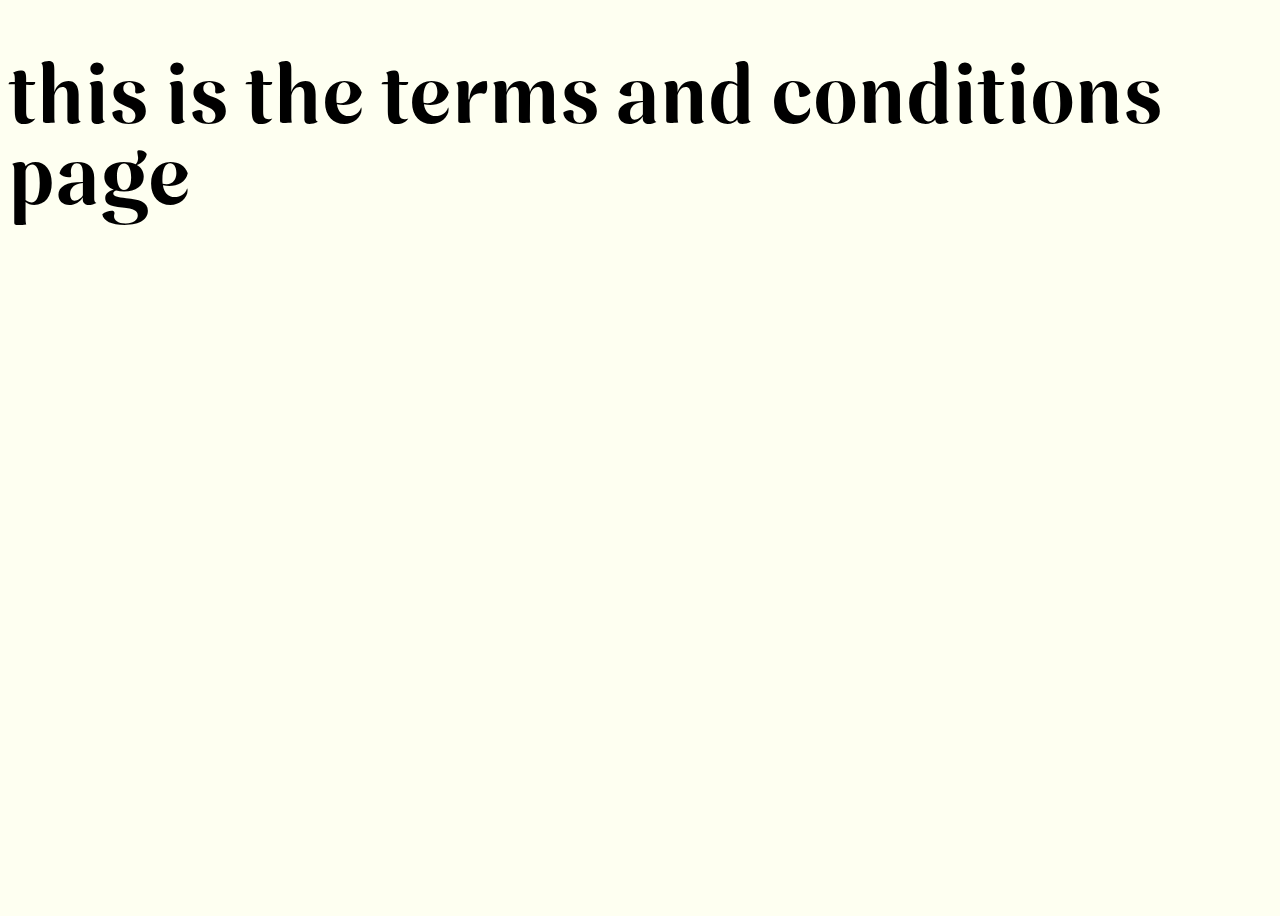
<file: t&c.html>
<!DOCTYPE html>
<html lang="en">
<head>
    <meta charset="UTF-8">
    <meta name="viewport" content="width=device-width, initial-scale=1.0">
    <link href="https://cdn.jsdelivr.net/npm/bootstrap@5.3.5/dist/css/bootstrap.min.css" rel="stylesheet" integrity="sha384-SgOJa3DmI69IUzQ2PVdRZhwQ+dy64/BUtbMJw1MZ8t5HZApcHrRKUc4W0kG879m7" crossorigin="anonymous">
    <link rel="stylesheet" href="style.css">
    <title>Document</title>
</head>
<body>
    <h1>this is the terms and conditions page</h1>
    
    <script src="https://cdn.jsdelivr.net/npm/bootstrap@5.3.2/dist/js/bootstrap.bundle.min.js"></script>
</body>
</html>
</file>
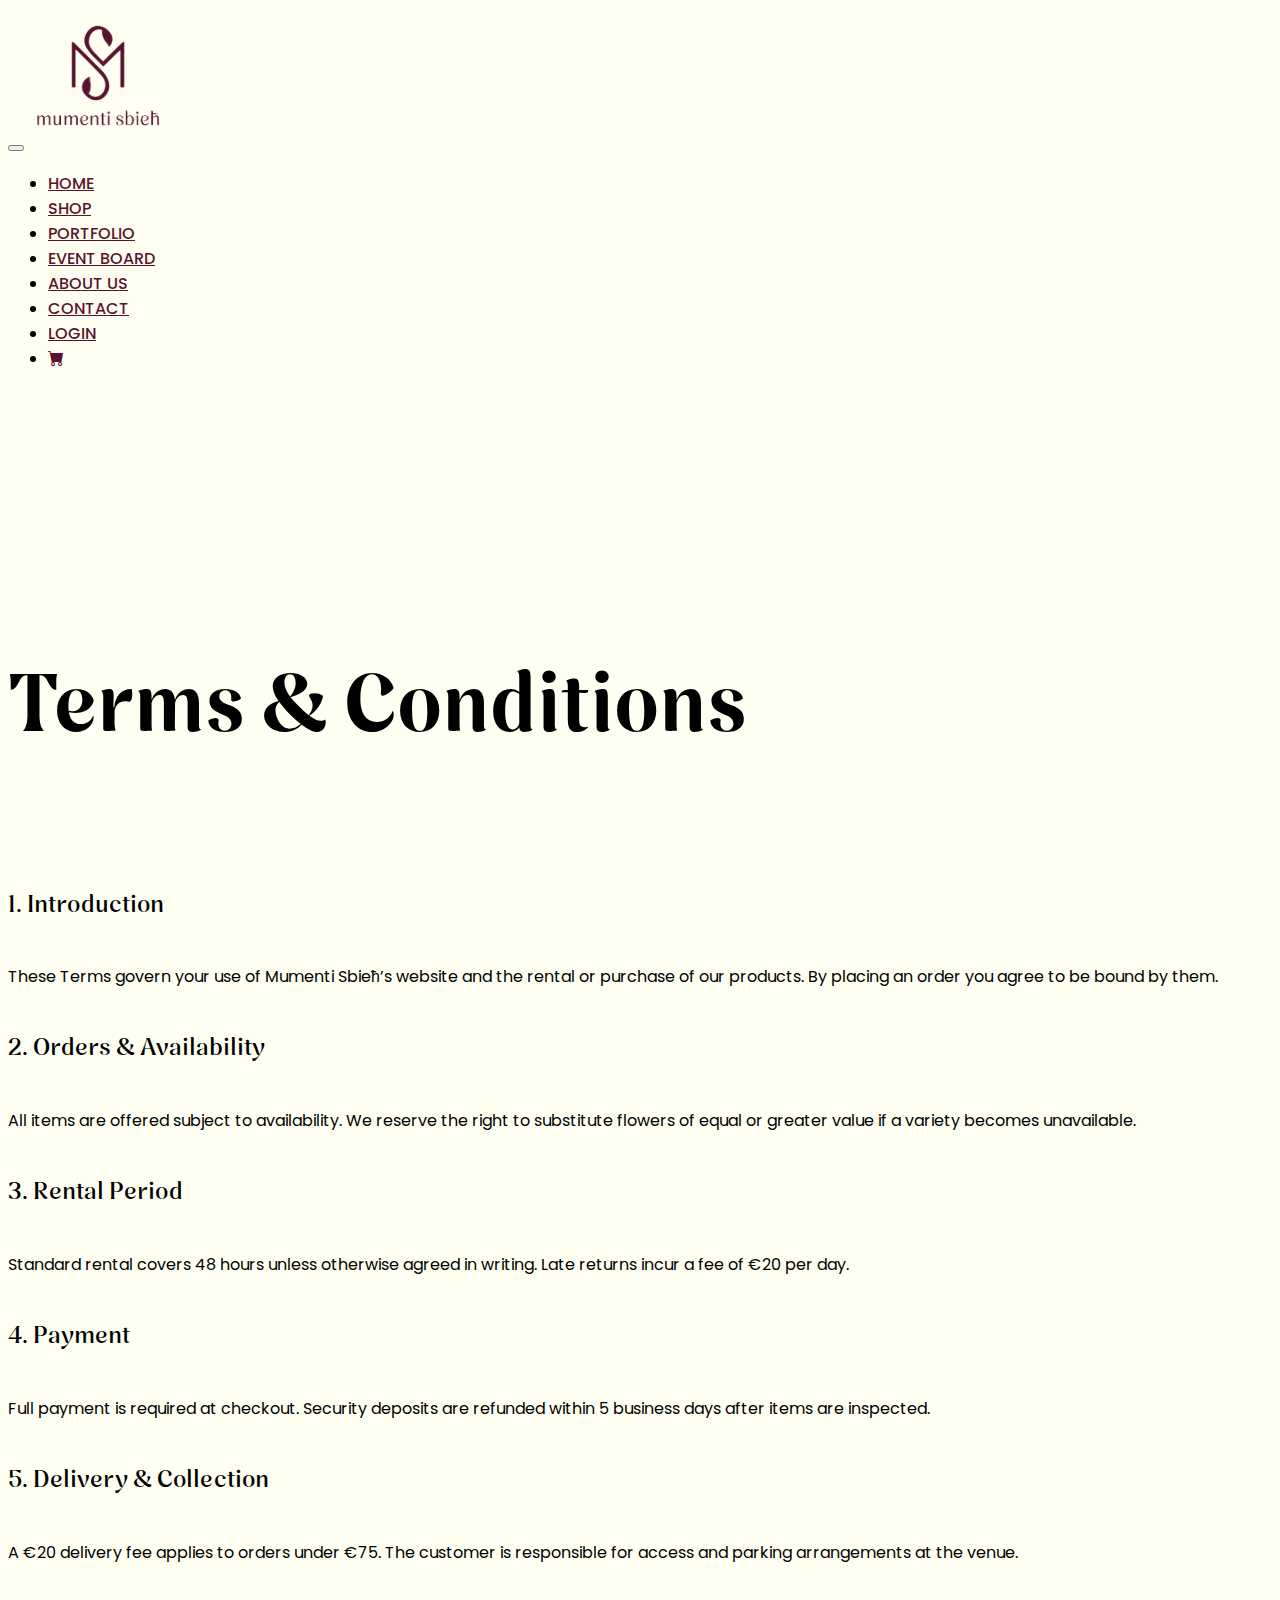
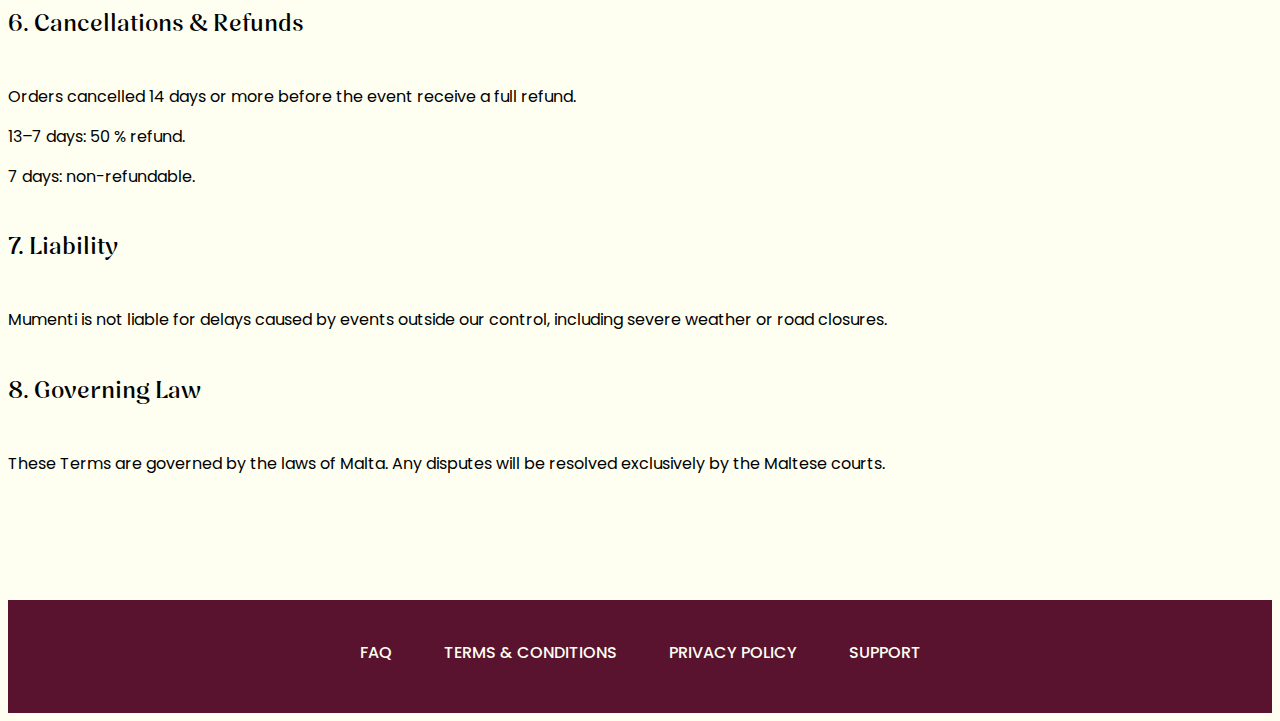
<file: terms.html>
<!DOCTYPE html>
<html lang="en">
<head>
    <meta charset="UTF-8">
    <meta name="viewport" content="width=device-width, initial-scale=1.0">
    <link href="https://cdn.jsdelivr.net/npm/bootstrap@5.3.5/dist/css/bootstrap.min.css" rel="stylesheet" integrity="sha384-SgOJa3DmI69IUzQ2PVdRZhwQ+dy64/BUtbMJw1MZ8t5HZApcHrRKUc4W0kG879m7" crossorigin="anonymous">
    <link rel="stylesheet" href="https://cdn.jsdelivr.net/npm/bootstrap-icons@1.12.1/font/bootstrap-icons.min.css">
    <link rel="stylesheet" href="style.css">
    <title>Mumenti Sbieh — Terms & Conditions</title>
</head>

<body class="d-flex flex-column min-vh-100">
    
    <!-- NAVBAR-->
    
    <nav id="shopNav" class="navbar fixed-top navbar-expand-lg py-2.5">
        <div class="container-lg">
            <button
            class="navbar-toggler position-absolute start-0"
            type="button"
            data-bs-toggle="collapse"
            data-bs-target="#shopNavCollapse"
            aria-controls="shopNavCollapse"
            aria-expanded="false"
            aria-label="Toggle navigation"
            >
            <span class="navbar-toggler-icon"></span>
            </button>
            
            <a class="navbar-brand mx-lg-auto order-lg-auto mx-auto" href="index.html">
                <img
                src="Images/mumenti-sbieh-maroon-logo.png"      
                width="140"
                height="140"
                alt="Mumenti Sbieh logo"
                class="shopbrandLogo"
                id="shopbrandLogo"
                data-logo-large="Images/mumenti-sbieh-maroon-logo.png"
                data-logo-small="Images/maroon-logomark.png" 
                >
            </a>
            
            <div class="collapse navbar-collapse text-center" id="shopNavCollapse">
                <ul class="navbar-nav ms-auto gap-lg-4 text-center flex-lg-row flex-column">
                    <li class="nav-item"><a class="nav-link" href="index.html">Home</a></li>
                    <li class="nav-item"><a class="nav-link" href="shop.html">Shop</a></li>
                    <li class="nav-item"><a class="nav-link" href="portfolio.html">Portfolio</a></li>
                    <li class="nav-item"><a class="nav-link" href="eventboard.html">Event Board</a></li>
                    <li class="nav-item"><a class="nav-link" href="aboutus.html">About Us</a></li>
                    <li class="nav-item"><a class="nav-link" href="contact.html">Contact</a></li>
                    <li class="nav-item"><a class="nav-link" href="userlogin.html">Login</a></li>
                    <li class="nav-item"><a class="nav-link" href="cart.html"><i class="bi bi-cart-fill"></i></a></li>
                </ul>
            </div>
            
            
        </div>
    </nav>

    <!-- END NAVBAR-->

    <main class="container-lg terms-main">
        
        <h1>Terms & Conditions</h1>
        
        <h4>1. Introduction</h4>
        <p>
            These Terms govern your use of Mumenti Sbieħ’s website and the rental or purchase of our products. By placing an order you agree to be bound by them.
        </p>
        
        <h4>2. Orders & Availability</h4>
        <p>
            All items are offered subject to availability. We reserve the right to substitute flowers of equal or greater value if a variety becomes unavailable.
        </p>
        
        <h4>3. Rental Period</h4>
        <p>
            Standard rental covers 48 hours unless otherwise agreed in writing. Late returns incur a fee of €20 per day.
        </p>
        
        <h4>4. Payment</h4>
        <p>
            Full payment is required at checkout. Security deposits are refunded within 5 business days after items are inspected.
        </p>
        
        <h4>5. Delivery & Collection</h4>
        <p>
            A €20 delivery fee applies to orders under €75. The customer is responsible for access and parking arrangements at the venue.
        </p>
        
        <h4>6. Cancellations & Refunds</h4>
        <p>
            Orders cancelled 14 days or more before the event receive a full refund. <br> 13–7 days: 50 % refund. <br> 7 days: non-refundable.
        </p>
        
        <h4>7. Liability</h4>
        <p>
            Mumenti is not liable for delays caused by events outside our control, including severe weather or road closures.
        </p>
        
        <h4>8. Governing Law</h4>
        <p>
            These Terms are governed by the laws of Malta. Any disputes will be resolved exclusively by the Maltese courts.
        </p>
        
        
    </main>


    <!-- FOOTER -->
    <footer>
        <div class="container-lg">
            <a href="faq.html">FAQ</a>
            <a href="terms.html">TERMS & CONDITIONS</a>
            <a href="privacy.html">PRIVACY POLICY</a>
            <a href="contact.html">SUPPORT</a>
        </div>
    </footer>

    <!-- END FOOTER-->

    <!-- JAVASCRIPT -->

    <script src="https://cdn.jsdelivr.net/npm/bootstrap@5.3.2/dist/js/bootstrap.bundle.min.js"></script>

    <!-- NAVBAR SCROLL -->

    <script>
        document.addEventListener('DOMContentLoaded', function () {
            const nav      = document.getElementById('shopNav');
            const logo     = document.getElementById('shopbrandLogo');
            const bigSrc   = logo.dataset.logoLarge;
            const smallSrc = logo.dataset.logoSmall;
            const shrinkOn = 5;                          
            
            function handleScroll() {
                
                if (window.scrollY === 0) {
                    nav.classList.add('navbar--top');        
                } else {
                    nav.classList.remove('navbar--top');   
                }
                
                if (window.scrollY >= shrinkOn) {
                    nav.classList.add('navbar--shrink');
                    if (logo.getAttribute('src') !== smallSrc) {
                        logo.setAttribute('src', smallSrc);
                    }
                } else {
                    nav.classList.remove('navbar--shrink');
                    if (logo.getAttribute('src') !== bigSrc) {
                        logo.setAttribute('src', bigSrc);
                    }
                }
            }
            
            handleScroll();              
            window.addEventListener('scroll', handleScroll);
        });
        
        
    </script>

    <!-- END NAVBAR SCROLL -->
    
</body>
</html>
</file>
<file: style.css>
:root {
    --bs-body-font-family: "Poppins Medium";
    --brand-ivory: #FEFFF1;
    --brand-sage: #59132E;
    --brand-gold: #415543;
    --brand-charcoal: #59132E;
    --nav-height: 2rem;
    --base-font-size: 16px;
    --scale-ratio: 1.5;
    --h1-size: calc(var(--base-font-size) * var(--scale-ratio) * var(--scale-ratio) * var(--scale-ratio) * var(--scale-ratio));
    --h2-size: calc(var(--base-font-size) * var(--scale-ratio) * var(--scale-ratio) * var(--scale-ratio)); 
    --h3-size: calc(var(--base-font-size) * var(--scale-ratio) * var(--scale-ratio)); 
    --h4-size: calc(var(--base-font-size) * var(--scale-ratio)); 
    --body-size: var(--base-font-size);
    --caption-size: calc(var(--base-font-size) / 1.5); 
    --small-print-size: calc(var(--caption-size) / 1.5); 
}

body {
    background: var(--brand-ivory);
    font-family: 'Poppins Regular', sans-serif;
    font-size: var(--body-size);
}

/*-- FONTS --*/

@font-face {
    font-family: 'Poppins Medium';
    src:local('Poppins Medium'), local('Poppins-Medium'),
    url('Fonts/Poppins/Poppins-Medium.ttf') format('truetype');
}

@font-face {
    font-family: 'Poppins Regular';
    font-style: normal;
    src:local('Poppins Regular'), local('Poppins-Regular'),
    url('Fonts/Poppins/Poppins-Regular.ttf') format('truetype');
}

@font-face {
    font-family: 'Poppins Italic';
    font-style: italic;
    src:local('Poppins Italic'), local('Poppins-Italic'),
    url('Fonts/Poppins/Poppins-Italic.ttf') format('truetype');
}

@font-face {
    font-family: 'Nave Bold';
    src:local('Nave Bold'), local('nave-bold'),
    url('Fonts/nave-font-family/nave-bold.ttf') format('truetype');
}

@font-face {
    font-family: 'Nave Medium';
    src:local('Nave Medium'), local('nave-medium'),
    url('Fonts/nave-font-family/nave-medium.ttf') format('truetype');
}

/*-- END FONTS --*/ 

/*-- HEADINGS --*/

h1, h2 {
    font-family: 'Nave Bold';
}

h3, h4 {
    font-family: 'Nave Medium';
}

h1 {
    font-size: var(--h1-size);
}

h2 {
    font-size: var(--h2-size);
}

h3 {
    font-size: var(--h3-size);
}

h4 {
    font-size: var(--h4-size);
}

p {
    font-family: 'Poppins Regular', sans-serif;
    font-size: var(--body-size);
}

.caption {
    font-size: var(--caption-size);
}

.small-print {
    font-size: var(--small-print-size);
    text-transform: uppercase;
}


/*-- NAVBAR -- */
.navbar{
    top: 0%;
    font-family: 'Poppins Medium';
}

#shopNav .navbar{
    top: 0% !important;
}

.navbar-brand {
    position: absolute;        
    left: 50%;                   
    transform: translateX(-50%); 
    margin-left: 0;
    align-items: center; 
    
}
.nav-link {
    color: var(--brand-charcoal) !important;
    text-transform: uppercase;
    font-size: 1rem;
}

#mainNav {
    background: #FEFFF1;           
    transition: top, padding .3s ease, background-color .3s ease, box-shadow .3s;
    position: sticky;          
    top: 3%;
}

#mainNav .brand-logo {
    height: 56px;                 
    transition: height .3s ease;
}

#shopNav .navbar-brand {
    position: static !important;
    transform: none !important;
    margin: 0;                  
}

#mainNav.navbar--shrink {
    padding-block: 0.5rem;         
    box-shadow: 0 2px 10px #00000014;
    top: 0;
    padding-top: 1.25rem !important; 
    padding-bottom: .25rem;  
}

#mainNav.navbar--shrink .brand-logo {
    height: 28px;                
}

#mainNav.navbar--shrink .brand {
    width: 50px;
    height: 50px;   
}

#shopNav.navbar--shrink {
    padding-block: 0.5rem;         
    box-shadow: 0 2px 10px #00000014;
    top: 0;
    padding-top: 0.5rem !important; 
    padding-bottom: .25rem;  
}

#shopNav.navbar--shrink .shopbrandLogo {
    width: 50px;
    height: 50px; 
}

@media (min-width: 992px) {                      
    .navbar-brand {
        position: absolute;
        left: 50%;
        transform: translateX(-50%);
    }
}

@media (max-width: 991.98px) {
    #mainNav {
        padding-top: 1rem !important;
        padding-bottom: 1rem !important;
    }
    
    #shopNav {
        padding-top: 0 !important;
        padding-bottom: 0 !important;
    }
    
    .navbar-brand {
        position: static !important;     
        transform: none !important;      
    }
    
    .navbar-toggler {
        left: 2rem !important;
    }
    
    #shopNav .navbar-collapse.show {
        background:#FEFFF1;
        border-radius: 5%;
    }
}

#shopNav.navbar--transparent {
    background-color: transparent !important;
    box-shadow: none !important;
}

#shopNav.navbar--top {
    background: transparent !important;
    box-shadow: none !important;
}

#shopNav:not(.navbar--top) {
    background: #FEFFF1 !important;
    box-shadow: 0 2px 8px rgba(0,0,0,.08);
}

/*-- END NAVBAR --*/

/*-- HOME HERO --*/
.hero {
    position: relative;
    background: url("Images/Flowers/flowers.jpg")
    center/cover no-repeat; 
    display: flex;  
    align-items: center;
    justify-content: center;
    text-align: center;
    color: #FEFFF1;
    overflow: hidden; 
}

.hero-overlay {
    position: relative;                                 
    z-index: 2;
    max-width: 700px;
    padding: 5rem 1rem;
}

.hero::before {                                       
    content: "";
    position: absolute;
    inset: 0;                                           
    background: #0000000d;                        
    z-index: 1;                                       
}

.hero h1 {
    font-family: "Nave Bold";
    font-size: 81px;
    text-transform: uppercase;
    letter-spacing: 2px;
    margin-bottom: 0.5rem;
    color: #FEFFF1;
    text-shadow: 0 3px 3px #00000059;
}
.hero p {
    max-width: 540px;
    margin-inline: auto;
    font-size: var(--body-size);
    font-weight: 400;
    letter-spacing: 1px;
    color: #FEFFF1;
    text-shadow: 0 0 10px #00000073;
}
.btn-ghost {
    border: 2px solid #FEFFF1;
    font-weight: 600;
    margin-top: 1.5rem;
}

.hero--first { margin-top: 5rem; }

/*-- END HOME HERO --*/

/*-- BUTTONS --*/

.btn-outline-light {
    border-radius: 3rem;                 
    padding: 0.8rem 3rem;       
    --bs-btn-color:            #FEFFF1;  
    --bs-btn-border-color:     #FEFFF1;  
    --bs-btn-bg:               transparent;
    --bs-btn-hover-bg:         #FEFFF1;  
    --bs-btn-hover-border-color:#FEFFF1;
    --bs-btn-hover-color:      #59132E; 
}

.btn-primary-brand {
    border-radius: 3rem;                 
    padding: 0.8rem 3rem;       
    --bs-btn-color:            #FEFFF1;  
    --bs-btn-border-color:     #59132E;  
    --bs-btn-bg:               #59132e;
    --bs-btn-hover-bg:         #7C4D55;  
    --bs-btn-hover-border-color:#7C4D55;
    --bs-btn-hover-color:      #FEFFF1; 
}

.btn-outline-dark{
    color:#59132E;
    border-color: #59132E;
}

.btn-outline-dark .bi-cart-plus{
    color:#59132E;
}

.btn-outline-dark:hover {
    color: #FEFFF1;
    background-color: #59132E;
    border-color: #59132E;
}

.btn-outline-dark:hover .bi-cart-plus{
    color:#FEFFF1;
} 

.btn-outline-dark {
    --bs-btn-active-color: #FEFFF1;
    --bs-btn-active-bg: #59132E;
    --bs-btn-active-border-color: #59132E;
}

.btn-dark {
    background-color: #334462;
    border-color: #334462;
    color: #FEFFF1;
}

.btn-dark:hover {
    background-color: #6F7899;
    border-color: #6F7899;
    color: #FEFFF1
}

/*-- END BUTTONS --*/

/*-- BANNER --*/
.promo-banner {
    width: 100%;
    background: #415543;           
    color: #FEFFF1;                
    font-weight: 600;
    font-size: 0.9rem;
    line-height: 1;          
    overflow: hidden;             
    padding-block: 0.6rem;       
}

/*-- MOVING TRACK --*/
.promo-track {
    display: flex;
    width: max-content;          
    animation: scroll-left 25s linear infinite;
}

.promo-msg{
    white-space: nowrap;
    padding-inline: 1rem;
}

.promo-msg::after {
    content: attr(content);
}

@keyframes scroll-left {
    0%   { transform: translateX(0%); }
    100% { transform: translateX(-50%); }
}

/*-- PAUSE ON HOVER - ACCESSIBILITY --*/
.promo-banner:hover .promo-track,
.promo-banner:focus-within .promo-track {
    animation-play-state: paused;
}

.visually-hidden {
    position: absolute;
    width: 1px;
    height: 1px;
    padding: 0;
    margin: -1px;
    overflow: hidden;
    clip: rect(0,0,0,0);
    border: 0;
}

/*-- END BANNER CONTAINER --*/


/*-- SECTION FORMAT --*/
.section-heading {
    font-size: var(--h3-size);
    text-transform: uppercase;
    margin-bottom: 0.25rem;
    letter-spacing: 1px;
    color: #3B3B3B;
}
.section-sub {
    font-size: var(--body-size);
    letter-spacing: .5px;
    margin-bottom: 2.5rem;
    color: var(--brand-charcoal);
}

/*-- END SECTION FORMAT --*/

/*-- SHOPPING CARDS --*/
.category-img-wrapper {
    aspect-ratio: 3/4;                
    border-radius: 12px;
    overflow: hidden;         
    transition: transform .35s ease;
    margin-top: 2rem;
}

.category-card:hover .category-img-wrapper {
    transform: scale(1.05);    
}

.category-card:hover .category-img-wrapper {
    box-shadow: 0 10px 25px rgba(0,0,0,.18);
}

.category-title {
    font-family: "Nave Medium";
    font-size: 1.25rem;
    color: #3B3B3B;
    transition: color .25s;
}

.category-card:hover .category-title {
    color: #59132E;
}

/*-- END SHOPPING CARDS --*/

/*-- TESTIMONIALS --*/
.testimonials-section {
    background: #819280 ;              
    color: #FEFFF1;
    margin-top: 2.5rem;
}

.testimonials-section .section-heading{
    color:#FEFFF1;
} 

.testimonial-item {
    max-width: 760px;
    padding-top: 2rem; 
}

.testimonial-item blockquote{
    font:20px/22px 'Poppins Regular',sans-serif;
}

.testimonial-item figcaption{
    font:16px/18px 'Poppins Medium',sans-serif;
} 

#testimonialCarousel .carousel-inner {
    height: 200px;
}

#testimonialCarousel .carousel-item {
    height: 200px;
}

#testimonialCarousel .carousel-item.active,
#testimonialCarousel .carousel-item-next,
#testimonialCarousel .carousel-item-prev {
    display: flex;
    align-items: center;     
    justify-content: center;
    text-align: center;
    padding: 0 1.25rem; 
}

/*-- END TESTIMONIALS --*/

/*-- CAROUSEL --*/
.carousel-control-prev,
.carousel-control-next {
    width: 8%;
}
.carousel-item img {
    aspect-ratio: 1/1;
    object-fit: cover;
}

/*-- END CAROUSEL --*/

/*-- CTA BUTTON --*/
.btn-primary-brand {
    background: var(--brand-charcoal);
    border: none;
    padding: 0.75rem 3rem;
    font-weight: 600;
    letter-spacing: 0.5px;
}

/*-- END CTA BUTTON --*/

/*-- NEWSLETTER --*/

.newsletter-section {
    min-height: 175px;
    background: #415543;
    position: relative;
    overflow: hidden;
    padding-block: 3rem;
    
    display: flex;      
    align-items: center;
}

.newsletter-section .section-heading{
    color:#FEFFF1;
    text-transform:none;
}

.newsletter-section .section-sub{
    color:#FEFFF1;
    padding-right:4rem;
} 


.nl-email {
    border-radius: 3rem 0 0 3rem !important;
    font-size: 20px;
}

.nl-submit {
    border-radius: 0 3rem 3rem 0 !important;
    min-width: 150px;
    font-weight: 600;
    border-color: #3B3B3B;
    background-color: #3B3B3B;
    color: #FEFFF1;
    
}

.nl-submit:hover,
.nl-submit:focus {
    background-color: #DDDDDD!important; 
    border-color: #DDDDDD !important;
    color: #3B3B3B !important;         
}

.nl-form .btn-outline-dark {
    color: #FEFFF1;
    border-color: #3B3B3B;
}

@media (max-width: 767.98px) {
    .nl-form .input-group {
        flex-direction: column;
    }
    .nl-email,
    .nl-submit {
        width: 100% !important;
        border-radius: 3rem !important;       
    }
    .nl-submit { 
        margin-top: .5rem;  
    }
}
.section-subpostnlsubmit {
    padding-right: 0;
    font-size: var(--body-size);
    letter-spacing: .5px;
    margin-bottom: 2.5rem;
    color: #FEFFF1;
}

/*-- END NEWSLETTER --*/

/*-- FOOTER --*/
footer {
    background: var(--brand-charcoal);
    color: #FEFFF1;
    padding: 2.5rem 0 3rem;
    font-family: 'Poppins Medium';
    font-size: var(--body-size);
    text-align: center;
}
footer a {
    color: #FEFFF1;
    text-decoration: none;
    margin: 0 1.5rem;
    text-transform: uppercase;
}

/*-- END FOOTER --*/

/*-- SHOP HERO --*/

.shop-hero {
    min-height: 60vh;
    background: url("Images/Flowers/banner1.jpg") top center/cover no-repeat;
    position: relative;
}

.shop-hero::before {
    content: "";
    position: absolute;
    inset: 0;
    background: #0000000d;
    z-index: 0;
}

.shop-hero > .container-lg {
    position: relative;
    z-index: 1;
}

.shop-hero h1 {
    font-family: "Nave Bold";
    font-size: 81px;
    text-transform: uppercase;
    letter-spacing: 2px;
    margin-bottom: 0.5rem;
    margin-top: 4rem;
    color: #FEFFF1;
    text-shadow: 0 3px 3px #00000059;
}
.shop-hero p {
    max-width: 540px;
    margin-inline: auto;
    font-size: var(--body-size);
    font-weight: 400;
    letter-spacing: 1px;
    color: #FEFFF1;
    text-shadow: 0 0 10px #00000073;
}

/*-- END SHOP HERO --*/

/*-- PRODUCT CARDS --*/

.product-img {
    width: 100%;
    height: 300px;
    object-fit: cover;
    object-position: center;
    border-top-right-radius: 0.25rem;
    border-top-left-radius: 0.25rem; 
}

.card {
    background-color: #faeff0;
}

/*-- END PRODUCT CARDS --*/

/*-- SHOP MODALS --*/

.modal-img {
    width: 60%;
    height: 60%; 
    object-fit: cover;
    object-position: center;
    border-radius: 0.5rem; 
}

.modal-content {
    text-align: center;
}

/*-- END SHOP MODALS --*/

/*-- CONTACT FORM --*/

#contactuspageContent {
    padding-top: calc(var(--bs-navbar-padding-y, 1rem)*2 + 8rem);
}

.text-lg-end{
    text-align:left!important;
} 

.text-lg-end h1{
    line-height:1;
    margin-bottom:1.5rem;
} 


.bg-light {
    background-color: #B5B6C8 !important;
}

#contactuspageContent .newsletter-section, contact-us{
    background-color: #334462;
}

/*-- END CONTACT FORM --*/

/*-- CART --*/
#cartpageContent{
    padding-top: calc(var(--bs-navbar-padding-y, 1rem)*2 + 5rem);
}

.flex-grow-1, h2{
    line-height: 2;
}

#cart.html, body {
    min-height: 100vh;
    display: flex;
    flex-direction: column; 
}

/*-- END CART --*/

/*-- PORTFOLIO PAGE --*/

main.flex-grow-1 {
    flex: 1 0 auto;
}

.portfolio-img{
    max-height: 600px;    
    object-fit: cover;
}

.portfolio-main{
    padding-top: 150px !important;
}

@media (max-width: 991.98px){
    .portfolio-main{
        padding-top: 72px;
    }
}

.featured-projects-hero{
    padding-bottom: 5rem !important;
}

.uniform-thumb{
    width: 100%;
    height: 260px;
    object-fit: cover;
}

.featured-projects .section-sub{
    padding-top: 1rem;
    line-height: 1.5rem;
}

.mb-5{
    margin-top: 0 !important;
    margin-bottom: 0 !important;
}

/*-- END PORTFOLIO PAGE --*/

/*-- ABOUT US PAGE --*/

.about-arrow { 
    width: 7%; 
}


.mt-6 { margin-top: 5rem !important; }


#aboutCarousel .carousel-item img{
    width: 100%;            
    max-height: 500px;
    object-fit: cover;
}

/*-- END ABOUT US PAGE --*/

/*-- FAQ -*/

.faq-main{
    padding-top: 170px !important;
}

.faq-main h1{
    text-align: center;
    line-height: 15rem;
}

.faq-main, .accordion-body{
    text-align: left;
    line-height: 2rem;
}

/*-- END FAQ --*/

/*-- TERMS --*/
.terms-main{
    padding-top: 150px;
    padding-bottom: 100px;
}

.terms-main h1{
    line-height: 15rem;
}

.terms-main, h4{
    line-height: 2.5rem;
}

/*-- END TERMS --*/
</file>
